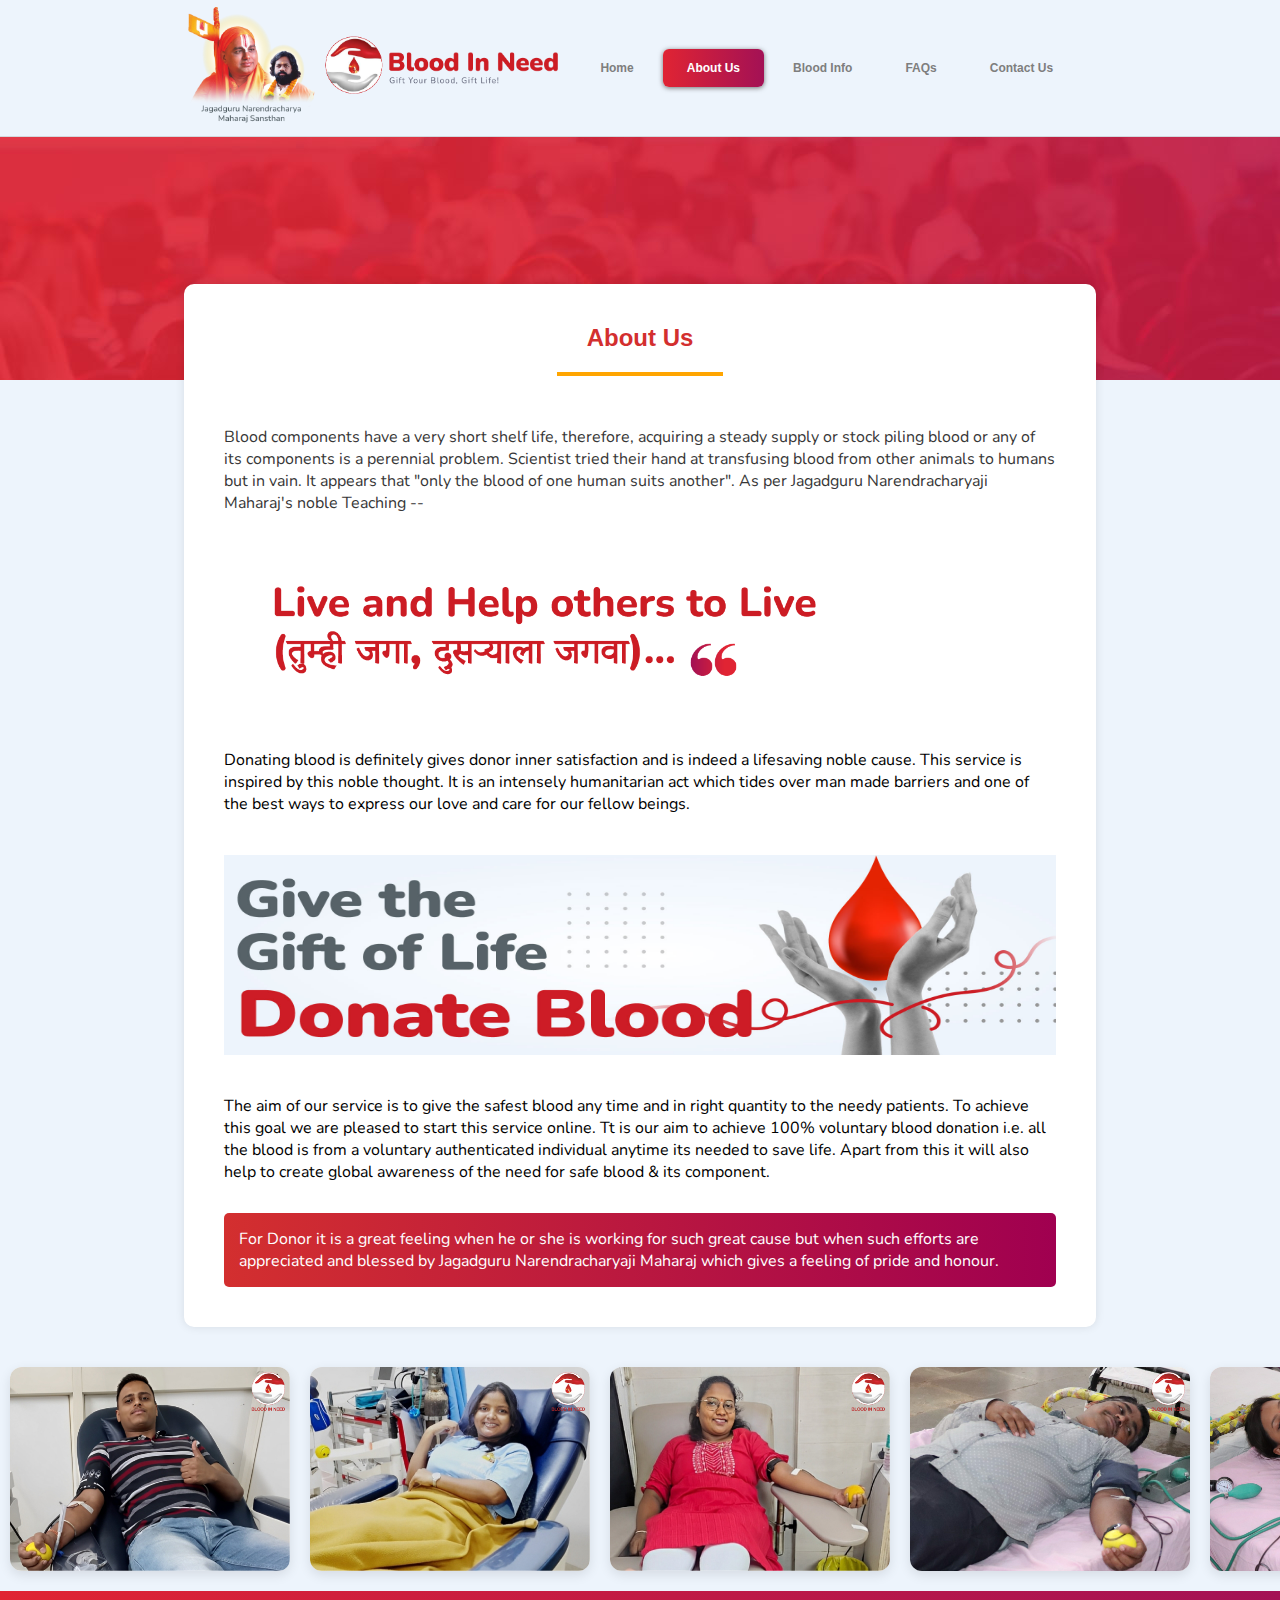
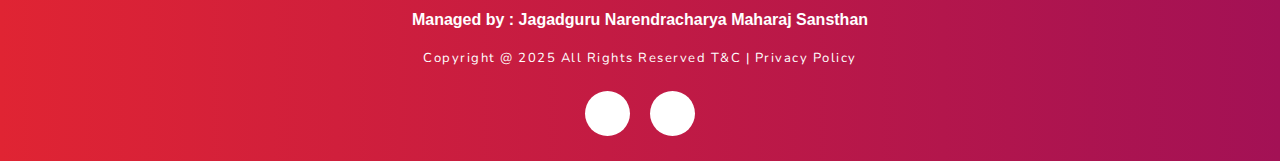
<file: about.html>
<!DOCTYPE html>
<html lang="en">

<head>
  <meta charset="UTF-8">
  <meta name="viewport" content="width=device-width, initial-scale=1.0">
  <title>Blood In Need</title>
  <link rel="shortcut icon" href="favicon.png" />
  <link rel="stylesheet" href="https://unpkg.com/swiper@8/swiper-bundle.min.css" />
  <link rel="stylesheet" href="about.css">
  <link href='https://fonts.googleapis.com/css?family=Nunito' rel='stylesheet'>
  <script src="bloodinfo.js" defer></script>
  <link rel="stylesheet" href="https://cdnjs.cloudflare.com/ajax/libs/font-awesome/6.5.2/css/all.min.css"
    integrity="sha512-SnH5WK+bZxgPHs44uWIX+LLJAJ9/2PkPKZ5QiAj6Ta86w+fsb2TkcmfRyVX3pBnMFcV7oQPJkl9QevSCWr3W6A=="
    crossorigin="anonymous" referrerpolicy="no-referrer" />
    <link href="https://fonts.googleapis.com/css2?family=Nunito:wght@300;400;600;700&display=swap" rel="stylesheet">
</head>

<body>
 <div class="nav-container">
    <a href="#main-content" class="skip-link">Skip to main content</a>
    <div class="mobile-left">
      <div class="logo1"> <img src="bin-swami1.png" alt="Left Logo"> </div>
    </div>
    <button id="open-sidebar-button" onclick="openSidebar()" aria-label="open sidebar" aria-expanded="false"
      aria-controls="navbar">
      <svg xmlns="http://www.w3.org/2000/svg" height="40px" viewBox="0 -960 960 960" width="40px" fill="#c9c9c9">
        <path
          d="M165.13-254.62q-10.68 0-17.9-7.26-7.23-7.26-7.23-18t7.23-17.86q7.22-7.13 17.9-7.13h629.74q10.68 0 17.9 7.26 7.23 7.26 7.23 18t-7.23 17.87q-7.22 7.12-17.9 7.12H165.13Zm0-200.25q-10.68 0-17.9-7.27-7.23-7.26-7.23-17.99 0-10.74 7.23-17.87 7.22-7.13 17.9-7.13h629.74q10.68 0 17.9 7.27 7.23 7.26 7.23 17.99 0 10.74-7.23 17.87-7.22 7.13-17.9 7.13H165.13Zm0-200.26q-10.68 0-17.9-7.26-7.23-7.26-7.23-18t7.23-17.87q7.22-7.12 17.9-7.12h629.74q10.68 0 17.9 7.26 7.23 7.26 7.23 18t-7.23 17.86q-7.22 7.13-17.9 7.13H165.13Z" />
      </svg>
    </button>
    <nav id="navbar">
      <div class="nav-left">
        <div class="logo"> <img src="bin-swami1.png" alt="Left Logo"> </div>
      </div>
      <ul class="options">
        <li>
          <button id="close-sidebar-button" onclick="closeSidebar()" aria-label="close sidebar">
            <svg xmlns="http://www.w3.org/2000/svg" height="40px" viewBox="0 -960 960 960" width="40px" fill="#c9c9c9">
              <path
                d="m480-444.62-209.69 209.7q-7.23 7.23-17.5 7.42-10.27.19-17.89-7.42-7.61-7.62-7.61-17.7 0-10.07 7.61-17.69L444.62-480l-209.7-209.69q-7.23-7.23-7.42-17.5-.19-10.27 7.42-17.89 7.62-7.61 17.7-7.61 10.07 0 17.69 7.61L480-515.38l209.69-209.7q7.23-7.23 17.5-7.42 10.27-.19 17.89 7.42 7.61 7.62 7.61 17.7 0 10.07-7.61 17.69L515.38-480l209.7 209.69q7.23 7.23 7.42 17.5.19 10.27-7.42 17.89-7.62 7.61-17.7 7.61-10.07 0-17.69-7.61L480-444.62Z" />
            </svg>
          </button>
        </li>
        <li class="home-li"><a href="index.html">Home</a></li>
        <li><a href="about.html" class="active-link" aria-current="page">About Us</a></li>
        <li><a href="bloodinfo.html">Blood Info</a></li>
        <li><a href="faqs.html">FAQs</a></li>
        <li><a href="contactus.html">Contact Us</a></li>
      </ul>
    </nav>
    <div id="overlay" onclick="closeSidebar()" aria-hidden="true"></div>
  </div>
  <main>
    <div class="topbg"></div>
    <div class="aboutus">
      <div class="container">
        <h1>About Us</h1>
        <div class="divider"></div>
          <div class="about-paragraph">
            <p>Blood components have a very short shelf life, therefore, acquiring a steady supply or stock piling blood or any of its components is a perennial problem. Scientist tried their hand at transfusing blood from other animals to humans but in vain. It appears that "only the blood of one human suits another". As per Jagadguru Narendracharyaji Maharaj's noble Teaching --</p>
            <br>
            <div class="about-txt"> <img src="about-txt.png" alt="about-txt"></div></div>
            <br>
            <p>Donating blood is definitely gives donor inner satisfaction and is indeed a lifesaving noble cause. This service is inspired by this noble thought. It is an intensely humanitarian act which tides over man made barriers and one of the best ways to express our love and care for our fellow beings.</p>
            <div class="aboutus-content">
              <img src="aboutus-main.jpg" alt="Blood donation" class="about-image">
            </div>
            <p>The aim of our service is to give the safest blood any time and in right quantity to the needy patients. To achieve this goal we are pleased to start this service online. Tt is our aim to achieve 100% voluntary blood donation i.e. all the blood is from a voluntary authenticated individual anytime its needed to save life. Apart from this it will also help to create global awareness of the need for safe blood & its  component.</p>
            <div class="about-highlight"><p>For Donor it is a great feeling when he or she is working for such great cause but when such efforts are appreciated and blessed by Jagadguru Narendracharyaji Maharaj which gives a feeling of pride and honour.</p></div>

          </div>
        </div>
      </div>
    </div>
    <div class="slider-container">
      <div class="slider-track">
        <!-- Repeat these card elements as needed -->
        <div class="card"><img src="01.jpg" alt="Donor 1"></div>
        <div class="card"><img src="02.jpg" alt="Donor 2"></div>
        <div class="card"><img src="03.jpg" alt="Donor 3"></div>
        <div class="card"><img src="04.jpg" alt="Donor 4"></div>
        <div class="card"><img src="05.jpg" alt="Donor 5"></div>
        <div class="card"><img src="06.jpg" alt="Donor 6"></div>
        <div class="card"><img src="07.jpg" alt="Donor 7"></div>
        <div class="card"><img src="08.jpg" alt="Donor 8"></div>
        <div class="card"><img src="09.jpg" alt="Donor 9"></div>
        <div class="card"><img src="10.jpg" alt="Donor 10"></div>
        <div class="card"><img src="11.jpg" alt="Donor 11"></div>
        <div class="card"><img src="12.jpg" alt="Donor 12"></div>
        <div class="card"><img src="13.jpg" alt="Donor 13"></div>
        <div class="card"><img src="14.jpg" alt="Donor 14"></div>
        <div class="card"><img src="15.jpg" alt="Donor 15"></div>
        <div class="card"><img src="16.jpg" alt="Donor 16"></div>
        <div class="card"><img src="17.jpg" alt="Donor 17"></div>
        <div class="card"><img src="18.jpg" alt="Donor 18"></div>
        <div class="card"><img src="19.jpg" alt="Donor 19"></div>
        <div class="card"><img src="20.jpg" alt="Donor 20"></div>
        
        <!-- Duplicate cards for infinite loop effect -->
        <div class="card"><img src="01.jpg" alt="Donor 1"></div>
        <div class="card"><img src="02.jpg" alt="Donor 2"></div>
        <div class="card"><img src="03.jpg" alt="Donor 3"></div>
        <div class="card"><img src="04.jpg" alt="Donor 4"></div>
        <div class="card"><img src="05.jpg" alt="Donor 5"></div>
        <div class="card"><img src="06.jpg" alt="Donor 6"></div>
        <div class="card"><img src="07.jpg" alt="Donor 7"></div>
        <div class="card"><img src="08.jpg" alt="Donor 8"></div>
        <div class="card"><img src="09.jpg" alt="Donor 9"></div>
        <div class="card"><img src="10.jpg" alt="Donor 10"></div>
        <div class="card"><img src="11.jpg" alt="Donor 11"></div>
        <div class="card"><img src="12.jpg" alt="Donor 12"></div>
        <div class="card"><img src="13.jpg" alt="Donor 13"></div>
        <div class="card"><img src="14.jpg" alt="Donor 14"></div>
        <div class="card"><img src="15.jpg" alt="Donor 15"></div>
        <div class="card"><img src="16.jpg" alt="Donor 16"></div>
        <div class="card"><img src="17.jpg" alt="Donor 17"></div>
        <div class="card"><img src="18.jpg" alt="Donor 18"></div>
        <div class="card"><img src="19.jpg" alt="Donor 19"></div>
        <div class="card"><img src="20.jpg" alt="Donor 20"></div>
      </div>
    </div>
  </main>

    <!-- Footer -->
    <footer>
      <div class="footerBottom">
        <div class="managed"> <p>Managed by : Jagadguru Narendracharya Maharaj Sansthan </p></div>
        <div class="designer"> <p>Copyright @ 2025 All Rights Reserved T&C | <a href="privacypolicy.html"> Privacy Policy</a></p></div>
      </div>
        <div class="socialicons">
          <a href="https://www.facebook.com/bloodinneed.org" target="_blank" ><i class="fab fa-facebook"></i></a>
          <a href="https://www.instagram.com/jnmsbloodinneed" target="_blank" ><i class="fab fa-instagram"></i></a>
          <!--<a href="#"><i class="fab fa-twitter"></i></a>
          <a href="https://www.youtube.com/@BloodInNeed" target="_blank" ><i class="fab fa-youtube"></i></a>  -->
        </div>
    </footer>

</body>

</html>
</file>
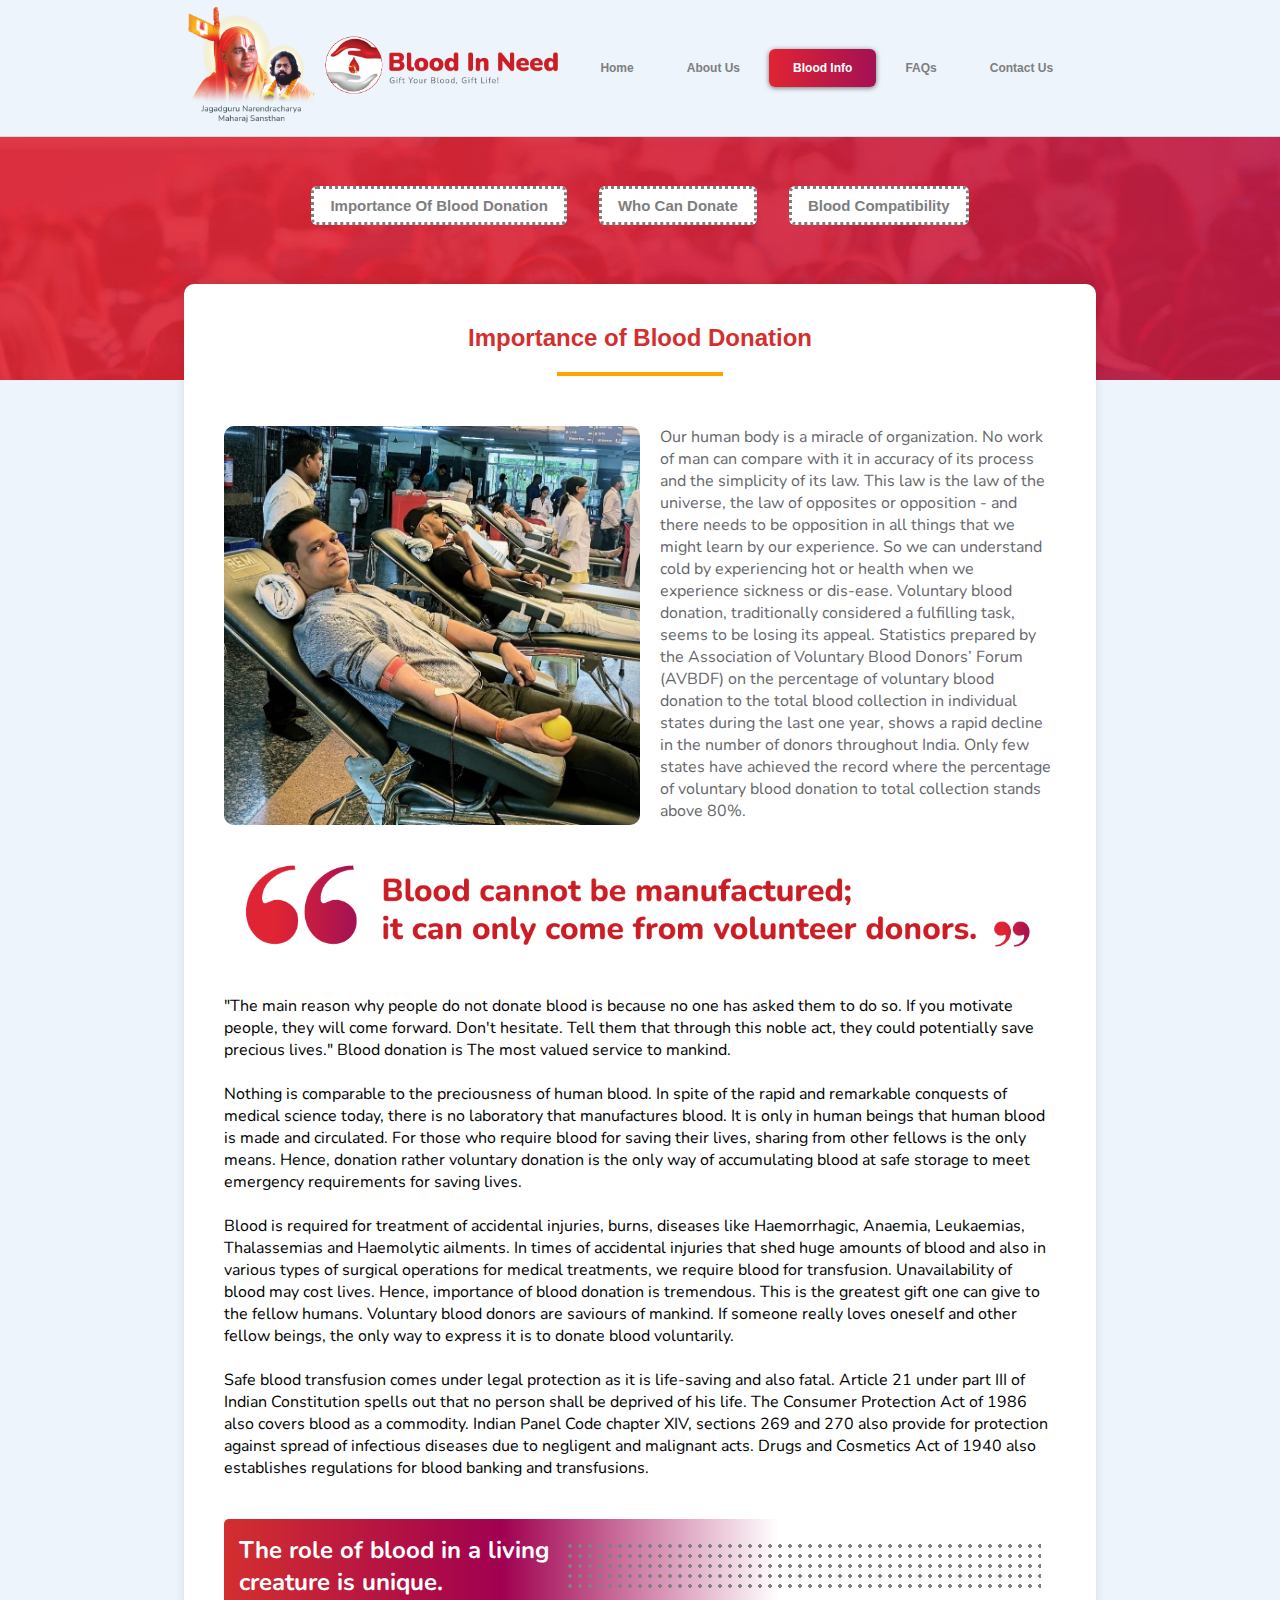
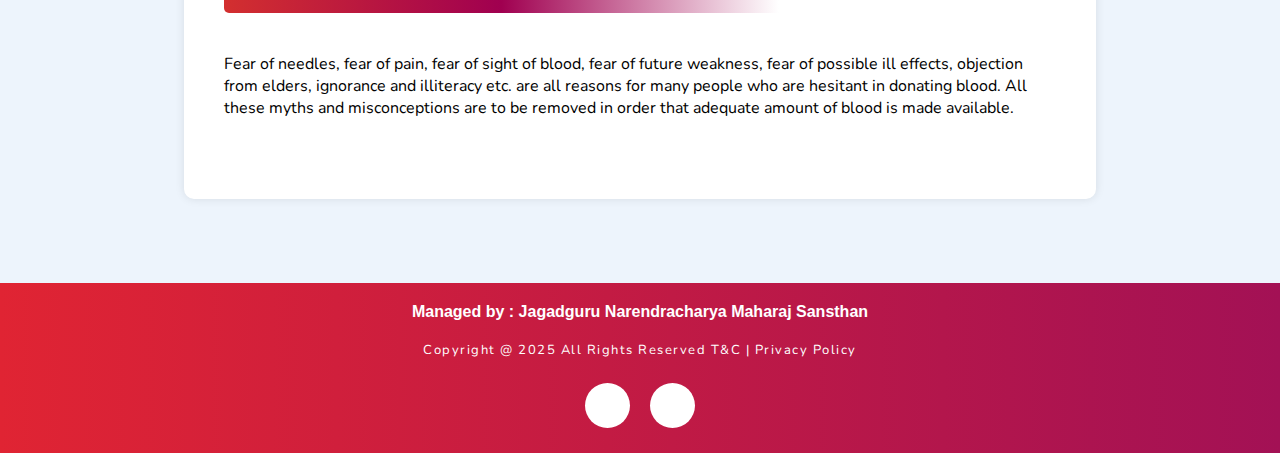
<file: bloodinfo.html>
<!DOCTYPE html>
<html lang="en">

<head>
  <meta charset="UTF-8">
  <meta name="viewport" content="width=device-width, initial-scale=1.0">
  <title>Blood In Need</title>
  <link rel="shortcut icon" href="favicon.png" />
  <link rel="stylesheet" href="https://unpkg.com/swiper@8/swiper-bundle.min.css" />
  <link rel="stylesheet" href="bloodinfo.css">
  <link href='https://fonts.googleapis.com/css?family=Nunito' rel='stylesheet'>
  <script src="bloodinfo.js" defer></script>
  <link rel="stylesheet" href="https://cdnjs.cloudflare.com/ajax/libs/font-awesome/6.5.2/css/all.min.css"
    integrity="sha512-SnH5WK+bZxgPHs44uWIX+LLJAJ9/2PkPKZ5QiAj6Ta86w+fsb2TkcmfRyVX3pBnMFcV7oQPJkl9QevSCWr3W6A=="
    crossorigin="anonymous" referrerpolicy="no-referrer" />
  <link href="https://fonts.googleapis.com/css2?family=Nunito:wght@300;400;600;700&display=swap" rel="stylesheet">
</head>

<body>
  <div class="nav-container">
    <a href="#main-content" class="skip-link">Skip to main content</a>
    <div class="mobile-left">
      <div class="logo1"> <img src="bin-swami1.png" alt="Left Logo"> </div>
    </div>
    <button id="open-sidebar-button" onclick="openSidebar()" aria-label="open sidebar" aria-expanded="false"
      aria-controls="navbar">
      <svg xmlns="http://www.w3.org/2000/svg" height="40px" viewBox="0 -960 960 960" width="40px" fill="#c9c9c9">
        <path
          d="M165.13-254.62q-10.68 0-17.9-7.26-7.23-7.26-7.23-18t7.23-17.86q7.22-7.13 17.9-7.13h629.74q10.68 0 17.9 7.26 7.23 7.26 7.23 18t-7.23 17.87q-7.22 7.12-17.9 7.12H165.13Zm0-200.25q-10.68 0-17.9-7.27-7.23-7.26-7.23-17.99 0-10.74 7.23-17.87 7.22-7.13 17.9-7.13h629.74q10.68 0 17.9 7.27 7.23 7.26 7.23 17.99 0 10.74-7.23 17.87-7.22 7.13-17.9 7.13H165.13Zm0-200.26q-10.68 0-17.9-7.26-7.23-7.26-7.23-18t7.23-17.87q7.22-7.12 17.9-7.12h629.74q10.68 0 17.9 7.26 7.23 7.26 7.23 18t-7.23 17.86q-7.22 7.13-17.9 7.13H165.13Z" />
      </svg>
    </button>
    <nav id="navbar">
      <div class="nav-left">
        <div class="logo"> <img src="bin-swami1.png" alt="Left Logo"> </div>
      </div>
      <ul class="options">
        <li>
          <button id="close-sidebar-button" onclick="closeSidebar()" aria-label="close sidebar">
            <svg xmlns="http://www.w3.org/2000/svg" height="40px" viewBox="0 -960 960 960" width="40px" fill="#c9c9c9">
              <path
                d="m480-444.62-209.69 209.7q-7.23 7.23-17.5 7.42-10.27.19-17.89-7.42-7.61-7.62-7.61-17.7 0-10.07 7.61-17.69L444.62-480l-209.7-209.69q-7.23-7.23-7.42-17.5-.19-10.27 7.42-17.89 7.62-7.61 17.7-7.61 10.07 0 17.69 7.61L480-515.38l209.69-209.7q7.23-7.23 17.5-7.42 10.27-.19 17.89 7.42 7.61 7.62 7.61 17.7 0 10.07-7.61 17.69L515.38-480l209.7 209.69q7.23 7.23 7.42 17.5.19 10.27-7.42 17.89-7.62 7.61-17.7 7.61-10.07 0-17.69-7.61L480-444.62Z" />
            </svg>
          </button>
        </li>
        <li class="home-li"><a href="index.html">Home</a></li>
        <li><a href="about.html">About Us</a></li>
        <li><a href="bloodinfo.html" class="active-link" aria-current="page">Blood Info</a></li>
        <li><a href="faqs.html">FAQs</a></li>
        <li><a href="contactus.html">Contact Us</a></li>
      </ul>
    </nav>
    <div id="overlay" onclick="closeSidebar()" aria-hidden="true"></div>
  </div>
  <main>
    <sub-nav>
      <div class="bloodinfo">
        <ul>
          <li><a href="#impofbd" class="blood-info" data-section="impofbd">Importance Of Blood Donation</a></li>
          <li><a href="#whocandonate" class="blood-info" data-section="whocandonate">Who Can Donate</a></li>
          <li><a href="#bloodcompatibility" class="blood-info" data-section="bloodcompatibility">Blood Compatibility</a>
          </li>
        </ul>
      </div>
    </sub-nav>
    <!-- impofbd Section -->
    <section id="impofbd" class="content-section active-section">
      <div class="impofbd">
        <div class="container">
          <h1>Importance of Blood Donation</h1>
          <div class="divider"></div>
          <div class="content">
            <img src="impofbd.jpg" alt="Blood donation" class="main-image">
            <p>Our human body is a miracle of organization. No work of man can compare with it in accuracy of its
              process and the simplicity of its law. This law is the law of the universe, the law of opposites or
              opposition - and there needs to be opposition in all things that we might learn by our experience. So we
              can understand cold by experiencing hot or health when we experience sickness or dis-ease. Voluntary blood
              donation, traditionally considered a fulfilling task, seems to be losing its appeal. Statistics prepared
              by the Association of Voluntary Blood Donors’ Forum (AVBDF) on the percentage of voluntary blood donation
              to the total blood collection in individual states during the last one year, shows a rapid decline in the
              number of donors throughout India. Only few states have achieved the record where the percentage of
              voluntary blood donation to total collection stands above 80%.</p>
          </div>
          <blockquote>
            <img src="quote-iobd.png" alt="quote-iobd">
          </blockquote>
          <div class="paragraph">
            <p>"The main reason why people do not donate blood is because no one has asked them to do so. If you
              motivate people, they will come forward. Don't hesitate. Tell them that through this noble act, they could
              potentially save precious lives." Blood donation is The most valued service to mankind.</p>
            <br>
            <p>Nothing is comparable to the preciousness of human blood. In spite of the rapid and remarkable conquests
              of medical science today, there is no laboratory that manufactures blood. It is only in human beings that
              human blood is made and circulated. For those who require blood for saving their lives, sharing from other
              fellows is the only means. Hence, donation rather voluntary donation is the only way of accumulating blood
              at safe storage to meet emergency requirements for saving lives.</p>
            <br>
            <p>Blood is required for treatment of accidental injuries, burns, diseases like Haemorrhagic, Anaemia,
              Leukaemias, Thalassemias and Haemolytic ailments. In times of accidental injuries that shed huge amounts
              of blood and also in various types of surgical operations for medical treatments, we require blood for
              transfusion. Unavailability of blood may cost lives. Hence, importance of blood donation is tremendous.
              This is the greatest gift one can give to the fellow humans. Voluntary blood donors are saviours of
              mankind. If someone really loves oneself and other fellow beings, the only way to express it is to donate
              blood voluntarily.</p>
            <br>
            <p>Safe blood transfusion comes under legal protection as it is life-saving and also fatal. Article 21 under
              part III of Indian Constitution spells out that no person shall be deprived of his life. The Consumer
              Protection Act of 1986 also covers blood as a commodity. Indian Panel Code chapter XIV, sections 269 and
              270 also provide for protection against spread of infectious diseases due to negligent and malignant acts.
              Drugs and Cosmetics Act of 1940 also establishes regulations for blood banking and transfusions.</p>
          </div>
          <div class="highlight-box">
            <span>The role of blood in a living<br>creature is unique.</span>
            <div class="dots"></div>
          </div>
          <div class="paragraph">
            <p>Fear of needles, fear of pain, fear of sight of blood, fear of future weakness, fear of possible ill
              effects, objection from elders, ignorance and illiteracy etc. are all reasons for many people who are
              hesitant in donating blood. All these myths and misconceptions are to be removed in order that adequate
              amount of blood is made available.</p>
          </div>
        </div>
    </section>

    <!-- whocandonate Section -->
    <section id="whocandonate" class="content-section">
      <div class="wcd">
        <div class="container">
          <h1>Can I Donate?</h1>
          <div class="divider"></div>
          <h2 style="text-align:center;">Requisites for Blood Donation:</h2>
          <div class="criteria-list">
            <div class="criteria-item">
              <div class="criteria-number">01</div>
              <div class="criteria-details">
                <h2>AGE</h2>
                <p>Not less than 18 &<br>not more than 55 years</p>
              </div>
            </div>
            <div class="criteria-item">
              <div class="criteria-details">
                <h2 style="text-align:right;">WEIGHT</h2>
                <p style="text-align:right;"> Not less than 45 kilograms</p>
              </div>
              <div class="criteria-number">02</div>
            </div>

            <div class="criteria-item">
              <div class="criteria-number">03</div>
              <div class="criteria-details">
                <h2>Body Temperature</h2>
                <p>Below 37.5 °C <br>(99.6 ° F)</p>
              </div>
            </div>
            <div class="criteria-item">
              <div class="criteria-details">
                <h2 style="text-align:right;">Pulse</h2>
                <p style="text-align:right;">60 to 100 beats/minute</p>
              </div>
              <div class="criteria-number">04</div>
            </div>

            <div class="criteria-item">
              <div class="criteria-number">05</div>
              <div class="criteria-details">
                <h2>Blood Pressure</h2>
                <p>Systlic: 110-140mm Hg</p>
              </div>
            </div>
            <div class="criteria-item">
              <div class="criteria-details">
                <h2 style="text-align:right;">Diastolic</h2>
                <p>670-90mm Hg</p>
              </div>
              <div class="criteria-number">06</div>
            </div>

            <div class="criteria-item">
              <div class="criteria-number">07</div>
              <div class="criteria-details">
                <h2>Skin Lesions</h2>
                <p>The venepuncture site <br>should be free of skin <br>lesions & previous <br>needle pricks.</p>
              </div>
            </div>
            <div class="criteria-item">
              <div class="criteria-details">
                <h2 style="text-align:right;">Donation Frequency</h2>
                <p  style="text-align:right;">12 weeks for males &<br>16 weeks for females</p>
              </div>
              <div class="criteria-number">08</div>
            </div>

            <div class="criteria-item">
              <div class="criteria-number">09</div>
              <div class="criteria-details">
                <h2>Hemoglobin level</h2>
                <p>Not below 12.5 g/dl</p>
              </div>
            </div>
            <div class="criteria-item">
              <div class="criteria-details">
                <h2 style="text-align:right;">No acute<br>respiratory<br>illness</h2>
              </div>
              <div class="criteria-number">10</div>
            </div>
          </div>
          <div class="additional">
            <div><img src="100.jpg" alt="Blood donation" class="main-image2"></div>
            <div class="additional-info">
              <h2 style="text-align:left;">Additional donor requisites for<br>Plateletpheresis:</h2>
              <ul>
                <li>Platelet Count: Less than 150 x 10(to the power of 9)/l.</li>
                <li>The donor should have had aphaeresis procedures in the past with a frequency of not more than twice
                  a week & 24 times a year.</li>
                <li>Plasma proteins estimation: 6g/dl.</li>
                <li>No aspirin or any aspirin related drugs to be taken three days before the apherisi</li>
              </ul>
            </div>
          </div>
        </div>
    </section>

    <!-- whocandonate Section -->
    <section id="bloodcompatibility" class="content-section">
      <div class="bloodcompatibility">
        <div class="container">
          <h1>Compatible Blood Type Donors</h1>
          <div class="divider"></div>
          <div class="infographic">
            <div class="card">
              <div class="blood-type">A+</div>
              <div class="donate-to">Donate To: <span>A+, AB+</span></div>
              <div class="receive-from">Receive From: <span>A+, A-, O+, O-</span></div>
            </div>
            <div class="card">
              <div class="blood-type">O+</div>
              <div class="donate-to">Donate To: <span>O+, A+, B+, AB+</span></div>
              <div class="receive-from">Receive From: <span>O+, O-</span></div>
            </div>
            <div class="card">
              <div class="blood-type">B+</div>
              <div class="donate-to">Donate To: <span>B+, AB+</span></div>
              <div class="receive-from">Receive From: <span>B+, B-, O+, O-</span></div>
            </div>
            <div class="card">
              <div class="blood-type">AB+</div>
              <div class="donate-to">Donate To: <span>AB+</span></div>
              <div class="receive-from">Receive From: <span>Everyone</span></div>
            </div>
            <div class="card">
              <div class="blood-type">A-</div>
              <div class="donate-to">Donate To: <span>A+, A-, AB+, AB-</span></div>
              <div class="receive-from">Receive From: <span>A-, O-</span></div>
            </div>
            <div class="card">
              <div class="blood-type">O-</div>
              <div class="donate-to">Donate To: <span>Everyone</span></div>
              <div class="receive-from">Receive From: <span>O-</span></div>
            </div>
            <div class="card">
              <div class="blood-type">B-</div>
              <div class="donate-to">Donate To: <span>B+, B-, AB+, AB-</span></div>
              <div class="receive-from">Receive From: <span>B-, O-</span></div>
            </div>
            <div class="card">
              <div class="blood-type">AB-</div>
              <div class="donate-to">Donate To: <span>AB+, AB-</span></div>
              <div class="receive-from">Receive From: <span>AB-, A-, B-, O-</span></div>
            </div>
          </div>
        </div>
      </div>
    </section>
  </main>
</body>
</main>

<!-- Footer -->
<!-- Footer -->
<footer>
  <div class="footerBottom">
    <div class="managed"> <p>Managed by : Jagadguru Narendracharya Maharaj Sansthan </p></div>
    <div class="designer"> <p>Copyright @ 2025 All Rights Reserved T&C | <a href="privacypolicy.html"> Privacy Policy</a></p></div>
  </div>
    <div class="socialicons">
      <a href="https://www.facebook.com/bloodinneed.org" target="_blank" ><i class="fab fa-facebook"></i></a>
      <a href="https://www.instagram.com/jnmsbloodinneed" target="_blank" ><i class="fab fa-instagram"></i></a>
      <!--<a href="#"><i class="fab fa-twitter"></i></a>
      <a href="https://www.youtube.com/@BloodInNeed" target="_blank" ><i class="fab fa-youtube"></i></a>  -->
    </div>
</footer>



</body>

</html>
</file>
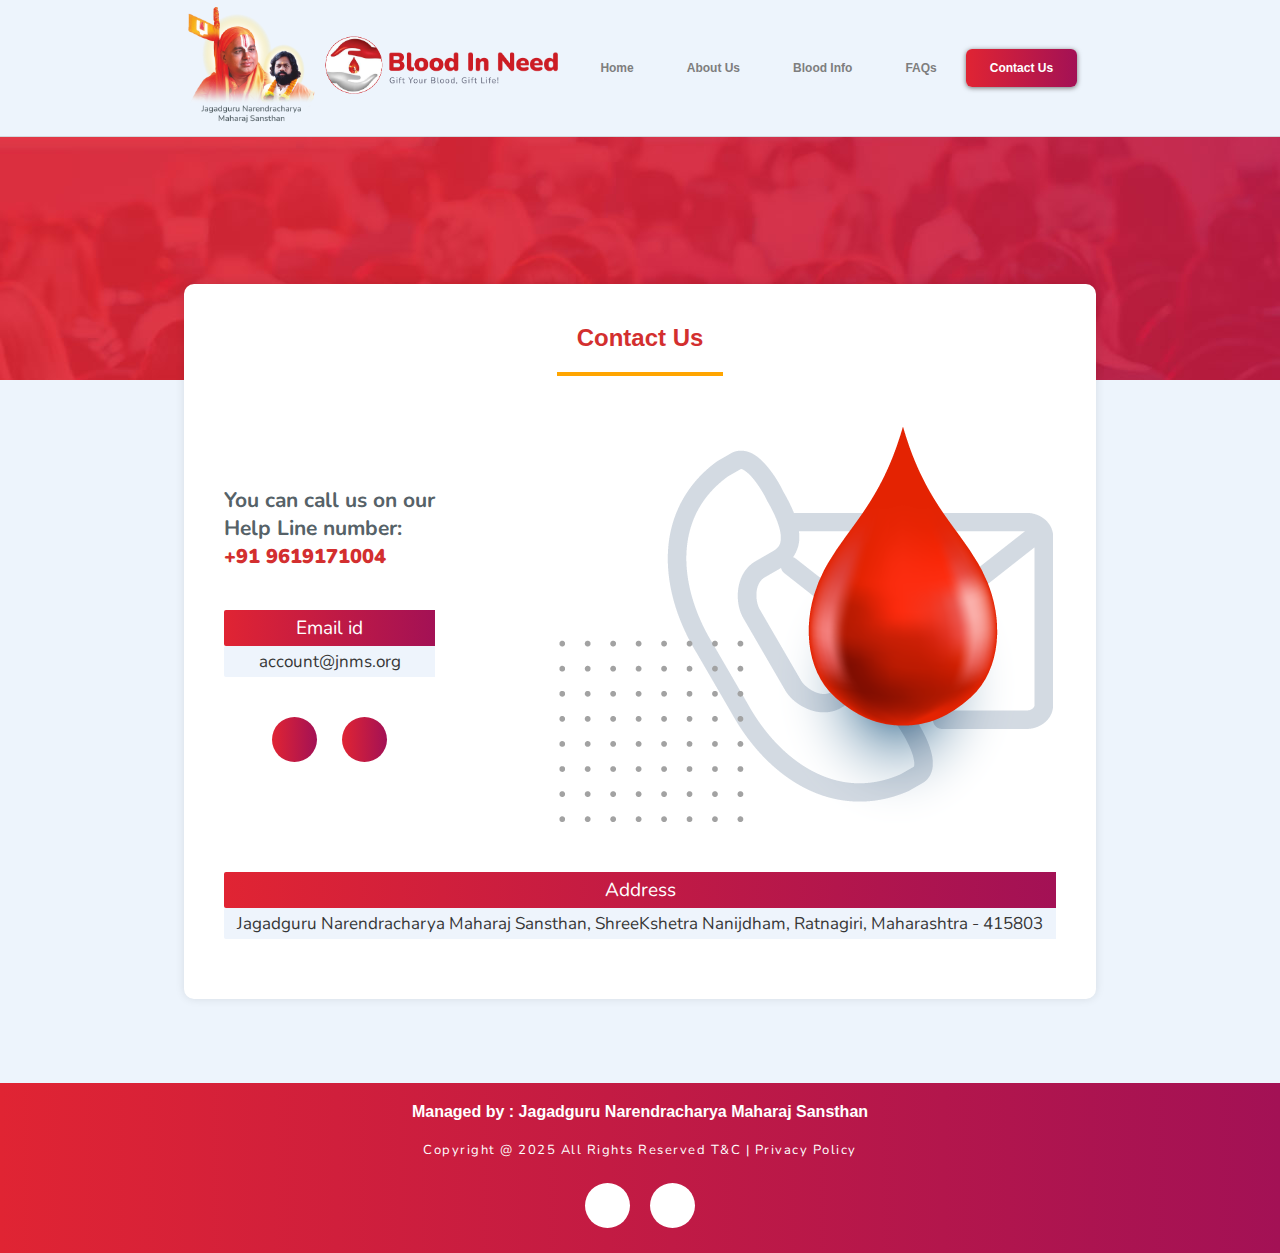
<file: contactus.html>
<!DOCTYPE html>
<html lang="en">

<head>
  <meta charset="UTF-8">
  <meta name="viewport" content="width=device-width, initial-scale=1.0">
  <title>Blood In Need</title>
  <link rel="shortcut icon" href="favicon.png" />
  <link rel="stylesheet" href="https://unpkg.com/swiper@8/swiper-bundle.min.css" />
  <link rel="stylesheet" href="contactus.css">
  <link href='https://fonts.googleapis.com/css?family=Nunito' rel='stylesheet'>
  <script src="bloodinfo.js" defer></script>
  <link rel="stylesheet" href="https://cdnjs.cloudflare.com/ajax/libs/font-awesome/6.5.2/css/all.min.css"
    integrity="sha512-SnH5WK+bZxgPHs44uWIX+LLJAJ9/2PkPKZ5QiAj6Ta86w+fsb2TkcmfRyVX3pBnMFcV7oQPJkl9QevSCWr3W6A=="
    crossorigin="anonymous" referrerpolicy="no-referrer" />
  <link href="https://fonts.googleapis.com/css2?family=Nunito:wght@300;400;600;700&display=swap" rel="stylesheet">
</head>

<body>
  <div class="nav-container">
    <a href="#main-content" class="skip-link">Skip to main content</a>
    <div class="mobile-left">
      <div class="logo1"> <img src="bin-swami1.png" alt="Left Logo"> </div>
    </div>
    <button id="open-sidebar-button" onclick="openSidebar()" aria-label="open sidebar" aria-expanded="false"
      aria-controls="navbar">
      <svg xmlns="http://www.w3.org/2000/svg" height="40px" viewBox="0 -960 960 960" width="40px" fill="#c9c9c9">
        <path
          d="M165.13-254.62q-10.68 0-17.9-7.26-7.23-7.26-7.23-18t7.23-17.86q7.22-7.13 17.9-7.13h629.74q10.68 0 17.9 7.26 7.23 7.26 7.23 18t-7.23 17.87q-7.22 7.12-17.9 7.12H165.13Zm0-200.25q-10.68 0-17.9-7.27-7.23-7.26-7.23-17.99 0-10.74 7.23-17.87 7.22-7.13 17.9-7.13h629.74q10.68 0 17.9 7.27 7.23 7.26 7.23 17.99 0 10.74-7.23 17.87-7.22 7.13-17.9 7.13H165.13Zm0-200.26q-10.68 0-17.9-7.26-7.23-7.26-7.23-18t7.23-17.87q7.22-7.12 17.9-7.12h629.74q10.68 0 17.9 7.26 7.23 7.26 7.23 18t-7.23 17.86q-7.22 7.13-17.9 7.13H165.13Z" />
      </svg>
    </button>
    <nav id="navbar">
      <div class="nav-left">
        <div class="logo"> <img src="bin-swami1.png" alt="Left Logo"> </div>
      </div>
      <ul class="options">
        <li>
          <button id="close-sidebar-button" onclick="closeSidebar()" aria-label="close sidebar">
            <svg xmlns="http://www.w3.org/2000/svg" height="40px" viewBox="0 -960 960 960" width="40px" fill="#c9c9c9">
              <path
                d="m480-444.62-209.69 209.7q-7.23 7.23-17.5 7.42-10.27.19-17.89-7.42-7.61-7.62-7.61-17.7 0-10.07 7.61-17.69L444.62-480l-209.7-209.69q-7.23-7.23-7.42-17.5-.19-10.27 7.42-17.89 7.62-7.61 17.7-7.61 10.07 0 17.69 7.61L480-515.38l209.69-209.7q7.23-7.23 17.5-7.42 10.27-.19 17.89 7.42 7.61 7.62 7.61 17.7 0 10.07-7.61 17.69L515.38-480l209.7 209.69q7.23 7.23 7.42 17.5.19 10.27-7.42 17.89-7.62 7.61-17.7 7.61-10.07 0-17.69-7.61L480-444.62Z" />
            </svg>
          </button>
        </li>
        <li class="home-li"><a href="index.html">Home</a></li>
        <li><a href="about.html">About Us</a></li>
        <li><a href="bloodinfo.html">Blood Info</a></li>
        <li><a href="faqs.html">FAQs</a></li>
        <li><a href="contactus.html" class="active-link" aria-current="page">Contact Us</a></li>
      </ul>
    </nav>
    <div id="overlay" onclick="closeSidebar()" aria-hidden="true"></div>
  </div>
  <main>
    <div class="topbg"></div>
    <div class="contactus">
      <div class="container">
        <h1>Contact Us</h1>
        <div class="divider"></div>
        <div class="contact">
          <div class="contact-details">
            <div class="contact-call">You can call us on our<br>Help Line number: <i
                class="fa-solid fa-phone-volume" style="color: #d32f2f;"></i>
              <div class="contact-no"><a href="tel:+919619171004"> +91 9619171004 </a>
              </div>
            </div>

            <!--<div class="c-details">
            <div class="contact-question">For Donors</div>
            <div class="contact-answer">donor@bloodinneed.org</div>
            </div>
            <div class="c-details">
            <div class="contact-question">For Blood Requestors</div>
            <div class="contact-answer">request@bloodinneed.org</div>
            </div> -->
            <div class="c-details">
              <div class="contact-question"><i class="fa-solid fa-envelope" style="color: #ffffff;"></i> Email id</div>
              <div class="contact-answer"><a href="mailto:"> account@jnms.org </a>
              </div>
            </div>
            <div class="social-icons">
              <a href="https://www.facebook.com/bloodinneed.org" target="_blank"><i class="fab fa-facebook"></i></a>
              <a href="https://www.instagram.com/jnmsbloodinneed" target="_blank"><i class="fab fa-instagram"></i></a>
              <!--<a href="#"><i class="fab fa-twitter"></i></a>
              <a href="https://www.youtube.com/@BloodInNeed" target="_blank"><i class="fab fa-youtube"></i></a> -->
            </div>
          </div>
          <div class="contact-icon"><img src="contactus.png"></div>
        </div>
        <div class="address">
          <div class="contact-question"><a href="https://maps.app.goo.gl/uoxhN53LJJtEfsnn9"><i class="fa-solid fa-location-dot" style="color: #ffffff;"></i> Address</a></div>
          <div class="contact-answer"><a href="https://maps.app.goo.gl/uoxhN53LJJtEfsnn9">Jagadguru Narendracharya Maharaj Sansthan, ShreeKshetra Nanijdham, Ratnagiri, Maharashtra - 415803</a>
          </div>
      </div>
  </main>

  <!-- Footer -->
  <footer>
    <div class="footerBottom">
      <div class="managed"> <p>Managed by : Jagadguru Narendracharya Maharaj Sansthan </p></div>
      <div class="designer"> <p>Copyright @ 2025 All Rights Reserved T&C | <a href="privacypolicy.html"> Privacy Policy</a></p></div>
    </div>
      <div class="socialicons">
        <a href="https://www.facebook.com/bloodinneed.org" target="_blank" ><i class="fab fa-facebook"></i></a>
        <a href="https://www.instagram.com/jnmsbloodinneed" target="_blank" ><i class="fab fa-instagram"></i></a>
        <!--<a href="#"><i class="fab fa-twitter"></i></a>
        <a href="https://www.youtube.com/@BloodInNeed" target="_blank" ><i class="fab fa-youtube"></i></a>  -->
      </div>
  </footer>




</body>

</html>
</file>
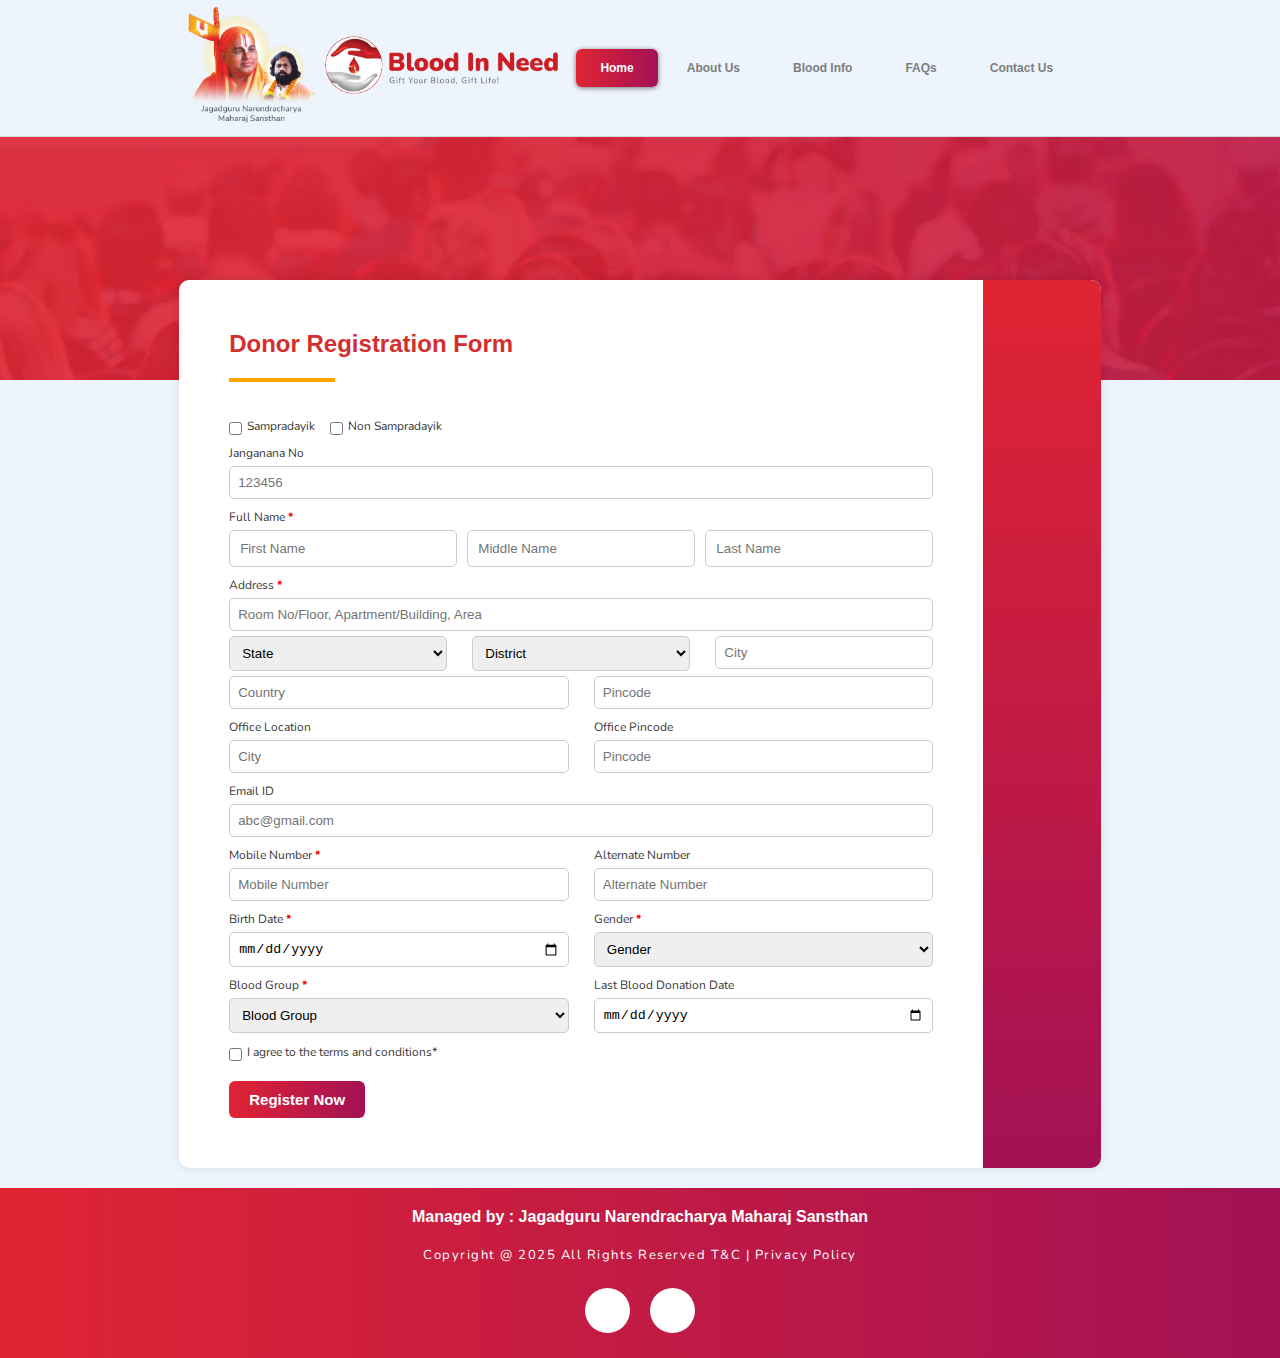
<file: donorform.html>
<!DOCTYPE html>
<html lang="en">
<head>
  <meta charset="UTF-8">
  <meta name="viewport" content="width=device-width, initial-scale=1.0">
  <title>Blood In Need</title>
  <link rel="shortcut icon" href="favicon.png" />
  <link rel="stylesheet" href="https://unpkg.com/swiper@8/swiper-bundle.min.css" />
  <link rel="stylesheet" href="donorform.css">
  <link href='https://fonts.googleapis.com/css?family=Nunito' rel='stylesheet'>
  <script src="donorform.js" defer></script>
  <link rel="stylesheet" href="https://cdnjs.cloudflare.com/ajax/libs/font-awesome/6.5.2/css/all.min.css" integrity="sha512-SnH5WK+bZxgPHs44uWIX+LLJAJ9/2PkPKZ5QiAj6Ta86w+fsb2TkcmfRyVX3pBnMFcV7oQPJkl9QevSCWr3W6A==" crossorigin="anonymous" referrerpolicy="no-referrer" />
  <link href="https://fonts.googleapis.com/css2?family=Nunito:wght@300;400;600;700&display=swap" rel="stylesheet">
  

</head>
<body>
<div class="nav-container">
  <a href="#main-content" class="skip-link">Skip to main content</a>
  <div class="mobile-left"> <div class="logo1"> <img src="bin-swami1.png" alt="Left Logo"> </div> </div>
  <button id="open-sidebar-button" onclick="openSidebar()" aria-label="open sidebar" aria-expanded="false" aria-controls="navbar">
    <svg xmlns="http://www.w3.org/2000/svg" height="40px" viewBox="0 -960 960 960" width="40px" fill="#c9c9c9"><path d="M165.13-254.62q-10.68 0-17.9-7.26-7.23-7.26-7.23-18t7.23-17.86q7.22-7.13 17.9-7.13h629.74q10.68 0 17.9 7.26 7.23 7.26 7.23 18t-7.23 17.87q-7.22 7.12-17.9 7.12H165.13Zm0-200.25q-10.68 0-17.9-7.27-7.23-7.26-7.23-17.99 0-10.74 7.23-17.87 7.22-7.13 17.9-7.13h629.74q10.68 0 17.9 7.27 7.23 7.26 7.23 17.99 0 10.74-7.23 17.87-7.22 7.13-17.9 7.13H165.13Zm0-200.26q-10.68 0-17.9-7.26-7.23-7.26-7.23-18t7.23-17.87q7.22-7.12 17.9-7.12h629.74q10.68 0 17.9 7.26 7.23 7.26 7.23 18t-7.23 17.86q-7.22 7.13-17.9 7.13H165.13Z"/></svg>
  </button>
  <nav id="navbar">
    <div class="nav-left"> <div class="logo"> <img src="bin-swami1.png" alt="Left Logo"> </div></div>
    <ul class="options">
      <li>
        <button id="close-sidebar-button" onclick="closeSidebar()" aria-label="close sidebar">
          <svg xmlns="http://www.w3.org/2000/svg" height="40px" viewBox="0 -960 960 960" width="40px" fill="#c9c9c9"><path d="m480-444.62-209.69 209.7q-7.23 7.23-17.5 7.42-10.27.19-17.89-7.42-7.61-7.62-7.61-17.7 0-10.07 7.61-17.69L444.62-480l-209.7-209.69q-7.23-7.23-7.42-17.5-.19-10.27 7.42-17.89 7.62-7.61 17.7-7.61 10.07 0 17.69 7.61L480-515.38l209.69-209.7q7.23-7.23 17.5-7.42 10.27-.19 17.89 7.42 7.61 7.62 7.61 17.7 0 10.07-7.61 17.69L515.38-480l209.7 209.69q7.23 7.23 7.42 17.5.19 10.27-7.42 17.89-7.62 7.61-17.7 7.61-10.07 0-17.69-7.61L480-444.62Z"/></svg>
        </button>
      </li>
      <li class="home-li"><a class="active-link" aria-current="page" href="index.html">Home</a></li>
      <li><a href="about.html">About Us</a></li>
      <li><a href="bloodinfo.html">Blood Info</a></li>
      <li><a href="faqs.html">FAQs</a></li>
      <li><a href="contactus.html">Contact Us</a></li>
      <!--<li><a class="accent-link" href="login.html">Login</a></li>-->
    </ul>
  </nav>
  
  <div id="overlay" onclick="closeSidebar()" aria-hidden="true"></div>
</div>
  <main>

    <div class="topbg"></div>
    <form id="donorForm">
        <div class="formdata">
            <h1>Donor Registration Form</h1>
            <div class="divider"></div>
            <div class="row1">
                <label>
                    <input type="checkbox" id="sampradayik" name="sampradayik"> Sampradayik
                </label>
                <label>
                    <input type="checkbox" id="non_sampradayik" name="non_sampradayik"> Non Sampradayik
                </label>
            </div>
            <div class="row2">
                <label>Janganana No</label>
                <input type="text" name="janganana_no" placeholder="123456"  maxlength="10" data-number>
                <span class="error-message"></span>
            </div>
            <div class="row3">
                <label class="required">Full Name</label>
                <div class="full-name">
                    <input type="text" name="first_name" placeholder="First Name" required>
                    <input type="text" name="middle_name" placeholder="Middle Name">
                    <input type="text" name="last_name" placeholder="Last Name" required>
                </div>
            </div>
            <div class="row4">
                <label class="required">Address</label>
                <input type="text" name="address" placeholder="Room No/Floor, Apartment/Building, Area" required>
            </div>
            <div class="row5">
                <div class="row">
                    <div>
                        <select id="state" name="state" required>
                            <option value="">State</option>
                        </select>
                    </div>
                    <div>
                        <select id="district" name="district" required>
                            <option value="">District</option>
                        </select>
                    </div>
                    <div><input type="text" name="city" required placeholder="City"></div>
                </div>
            </div>
            <div class="row6">
                <div class="row">
                    <div><input type="text" name="country" required placeholder="Country"></div>
                    <div>
                        <input type="text" name="pin_code" required maxlength="6" data-number placeholder="Pincode">
                        <span class="error-message"></span>
                    </div>
                </div>
            </div>
            <div class="row7">
                <div class="row">
                    <div>
                        <label >Office Location</label>
                        <input type="text" name="office_location" placeholder="City">
                    </div>
                    <div>
                        <label >Office Pincode</label>
                        <input type="text" name="office_pin"  maxlength="6" data-number placeholder="Pincode">
                        <span class="error-message"></span>
                    </div>
                </div>
            </div>
            <div class="row8">
                <label>Email ID</label>
                <input type="email" name="email" placeholder="abc@gmail.com">
            </div>
            <div class="row9">
                <div class="row">
                    <div>
                        <label class="required">Mobile Number</label>
                        <input type="text" name="mobile" required maxlength="10" data-number
                            placeholder="Mobile Number">
                        <span class="error-message"></span>
                    </div>
                    <div>
                        <label>Alternate Number</label>
                        <input type="text" name="alternate" maxlength="10" data-number placeholder="Alternate Number">
                        <span class="error-message"></span>
                    </div>
                </div>
            </div>
            <div class="row10">
                <div class="row">
                    <div><label class="required">Birth Date</label>
                        <input type="date" name="birth_date" required>
                    </div>
                    <div><label class="required">Gender</label>
                        <select name="gender" required>
                            <option value="">Gender</option>
                            <option value="Male">Male</option>
                            <option value="Female">Female</option>
                            <option value="Other">Other</option>
                        </select>
                    </div>
                </div>
            </div>
            <div class="row11">
                <div class="row">
                    <div><label class="required">Blood Group</label>
                        <select name="blood_group" required>
                            <option value="">Blood Group</option>
                            <option value="A+">A+</option>
                            <option value="A-">A-</option>
                            <option value="B+">B+</option>
                            <option value="B-">B-</option>
                            <option value="O+">O+</option>
                            <option value="O-">O-</option>
                            <option value="AB+">AB+</option>
                            <option value="AB-">AB-</option>
                            <option value="Don't Know">Don't Know</option>
                        </select>
                    </div>
                    <div><label>Last Blood Donation Date</label>
                        <input type="date" name="last_blood_donation">
                    </div>
                </div>
            </div>
            <div class="row1">
                <label>
                    <input type="checkbox" name="terms" required> I agree to the terms and conditions*
                </label>
            </div>
            <div class="row13">
                <button type="submit">Register Now</button>
            </div>
            <div id="loader" style="display: none; position: fixed; top: 50%; left: 50%; transform: translate(-50%, -50%); z-index: 9999;">
                <div style="border: 4px solid #f3f3f3; border-top: 4px solid #3498db; border-radius: 50%; width: 50px; height: 50px; animation: spin 2s linear infinite;"></div>
            </div>
        </div>
        <div class="bgpart"></div>
    </form>

  </main>

  <!-- Footer -->
  <footer>
    <div class="footerBottom">
      <div class="managed"> <p>Managed by : Jagadguru Narendracharya Maharaj Sansthan </p></div>
      <div class="designer"> <p>Copyright @ 2025 All Rights Reserved T&C | <a href="privacypolicy.html"> Privacy Policy</a></p></div>
    </div>
      <div class="socialicons">
        <a href="https://www.facebook.com/bloodinneed.org" target="_blank" ><i class="fab fa-facebook"></i></a>
        <a href="https://www.instagram.com/jnmsbloodinneed" target="_blank" ><i class="fab fa-instagram"></i></a>
        <!--<a href="#"><i class="fab fa-twitter"></i></a>
        <a href="https://www.youtube.com/@BloodInNeed" target="_blank" ><i class="fab fa-youtube"></i></a>  -->
      </div>
  </footer>

  
</body>
</html>
</file>
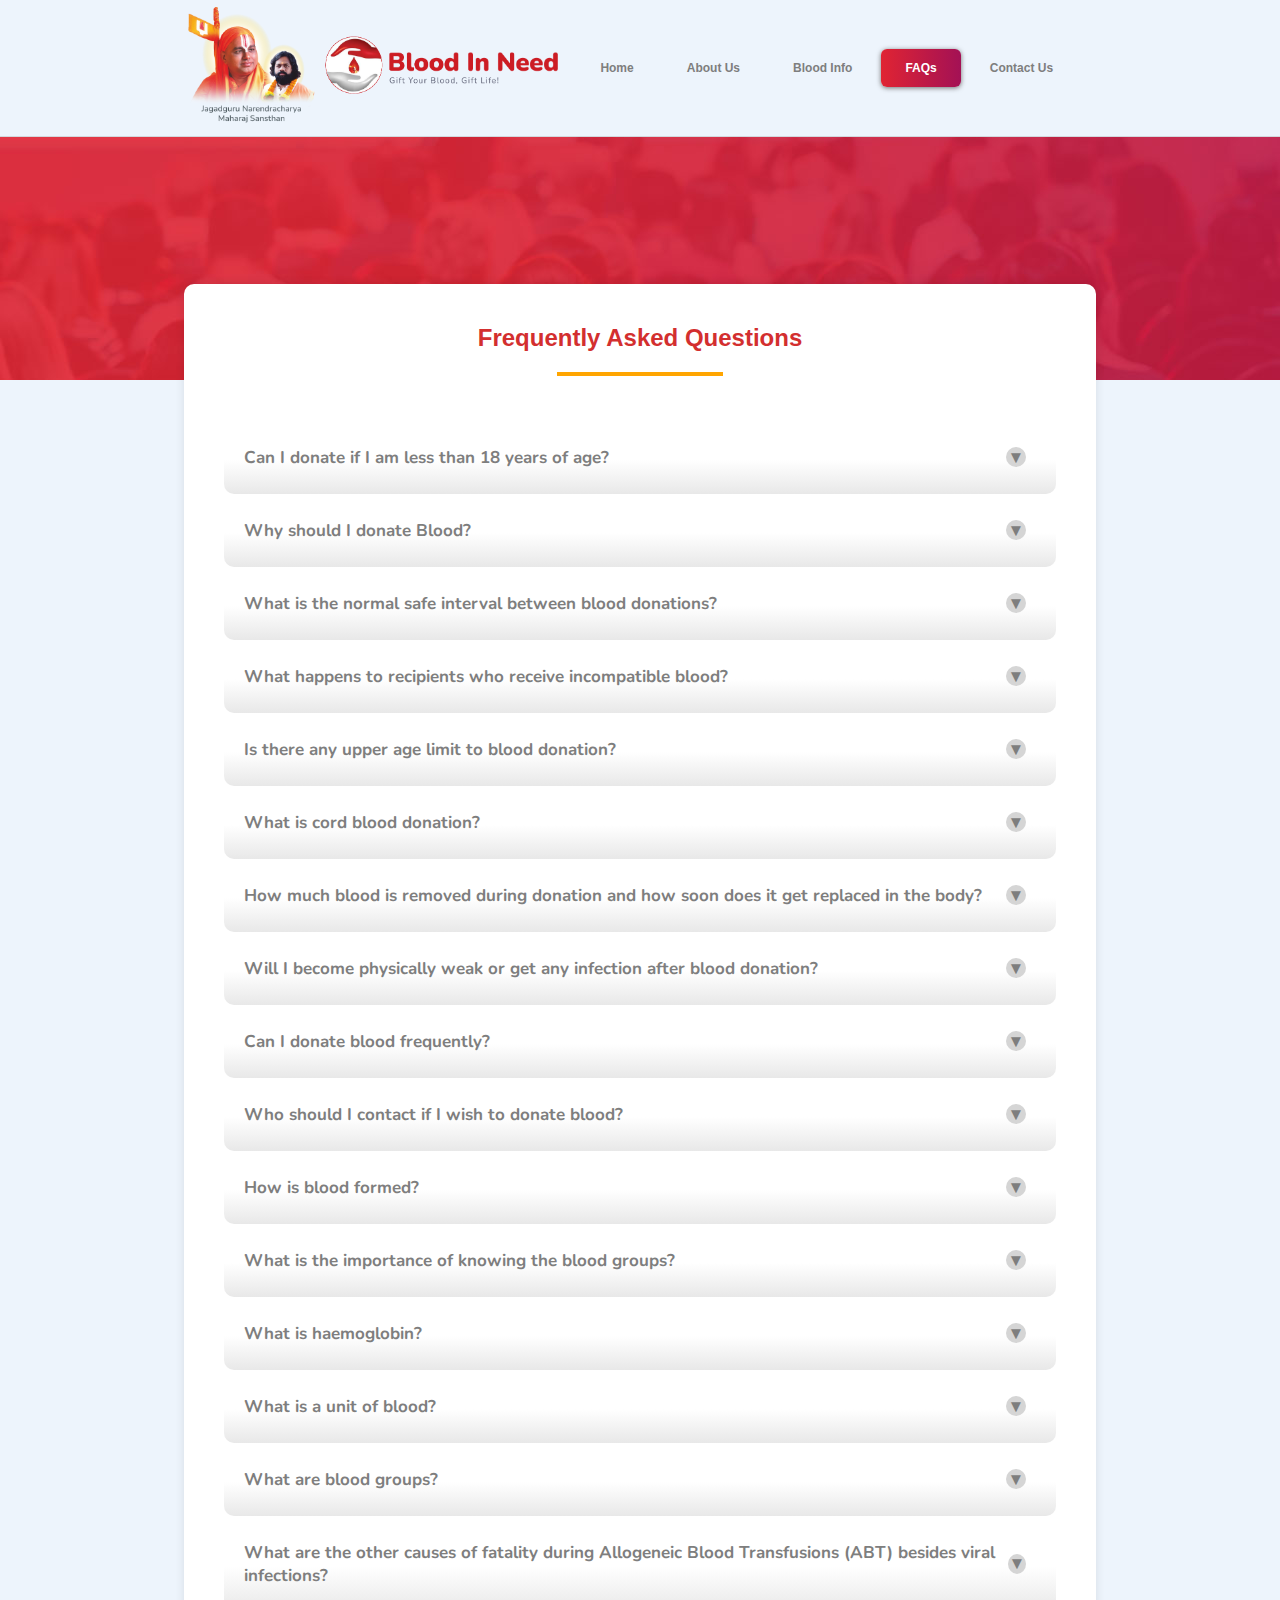
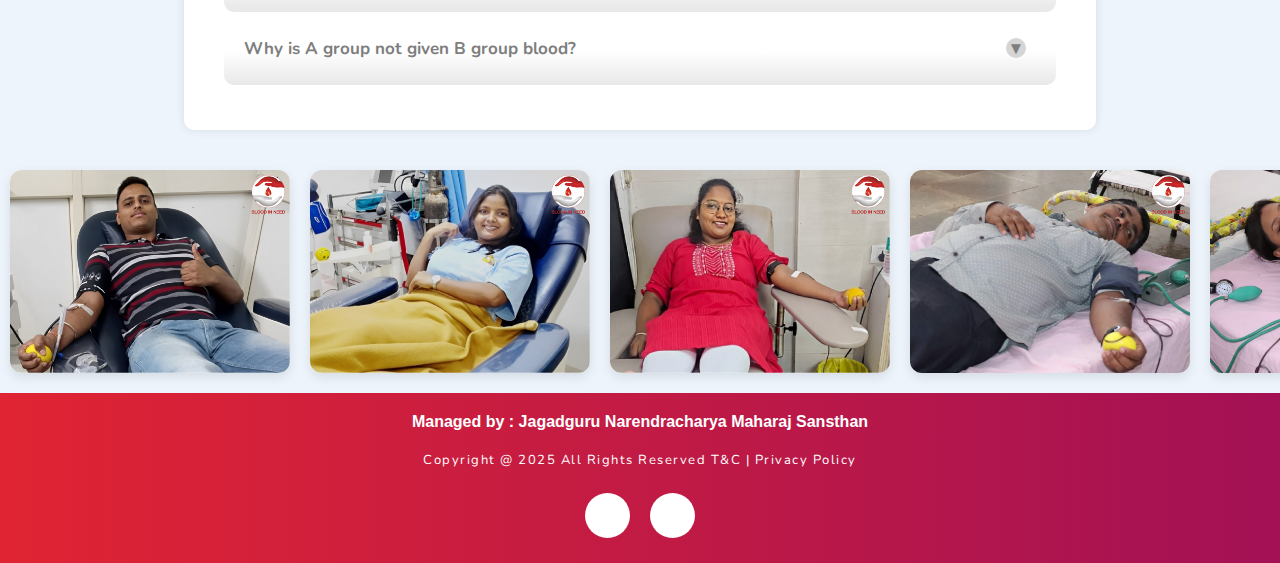
<file: faqs.html>
<!DOCTYPE html>
<html lang="en">

<head>
  <meta charset="UTF-8">
  <meta name="viewport" content="width=device-width, initial-scale=1.0">
  <title>Blood In Need</title>
  <link rel="shortcut icon" href="favicon.png" />
  <link rel="stylesheet" href="https://unpkg.com/swiper@8/swiper-bundle.min.css" />
  <link rel="stylesheet" href="faqs.css">
  <link href='https://fonts.googleapis.com/css?family=Nunito' rel='stylesheet'>
  <script src="bloodinfo.js" defer></script>
  <link rel="stylesheet" href="https://cdnjs.cloudflare.com/ajax/libs/font-awesome/6.5.2/css/all.min.css"
    integrity="sha512-SnH5WK+bZxgPHs44uWIX+LLJAJ9/2PkPKZ5QiAj6Ta86w+fsb2TkcmfRyVX3pBnMFcV7oQPJkl9QevSCWr3W6A=="
    crossorigin="anonymous" referrerpolicy="no-referrer" />
  <link href="https://fonts.googleapis.com/css2?family=Nunito:wght@300;400;600;700&display=swap" rel="stylesheet">
</head>

<body>
  <div class="nav-container">
    <a href="#main-content" class="skip-link">Skip to main content</a>
    <div class="mobile-left">
      <div class="logo1"> <img src="bin-swami1.png" alt="Left Logo"> </div>
    </div>
    <button id="open-sidebar-button" onclick="openSidebar()" aria-label="open sidebar" aria-expanded="false"
      aria-controls="navbar">
      <svg xmlns="http://www.w3.org/2000/svg" height="40px" viewBox="0 -960 960 960" width="40px" fill="#c9c9c9">
        <path
          d="M165.13-254.62q-10.68 0-17.9-7.26-7.23-7.26-7.23-18t7.23-17.86q7.22-7.13 17.9-7.13h629.74q10.68 0 17.9 7.26 7.23 7.26 7.23 18t-7.23 17.87q-7.22 7.12-17.9 7.12H165.13Zm0-200.25q-10.68 0-17.9-7.27-7.23-7.26-7.23-17.99 0-10.74 7.23-17.87 7.22-7.13 17.9-7.13h629.74q10.68 0 17.9 7.27 7.23 7.26 7.23 17.99 0 10.74-7.23 17.87-7.22 7.13-17.9 7.13H165.13Zm0-200.26q-10.68 0-17.9-7.26-7.23-7.26-7.23-18t7.23-17.87q7.22-7.12 17.9-7.12h629.74q10.68 0 17.9 7.26 7.23 7.26 7.23 18t-7.23 17.86q-7.22 7.13-17.9 7.13H165.13Z" />
      </svg>
    </button>
    <nav id="navbar">
      <div class="nav-left">
        <div class="logo"> <img src="bin-swami1.png" alt="Left Logo"> </div>
      </div>
      <ul class="options">
        <li>
          <button id="close-sidebar-button" onclick="closeSidebar()" aria-label="close sidebar">
            <svg xmlns="http://www.w3.org/2000/svg" height="40px" viewBox="0 -960 960 960" width="40px" fill="#c9c9c9">
              <path
                d="m480-444.62-209.69 209.7q-7.23 7.23-17.5 7.42-10.27.19-17.89-7.42-7.61-7.62-7.61-17.7 0-10.07 7.61-17.69L444.62-480l-209.7-209.69q-7.23-7.23-7.42-17.5-.19-10.27 7.42-17.89 7.62-7.61 17.7-7.61 10.07 0 17.69 7.61L480-515.38l209.69-209.7q7.23-7.23 17.5-7.42 10.27-.19 17.89 7.42 7.61 7.62 7.61 17.7 0 10.07-7.61 17.69L515.38-480l209.7 209.69q7.23 7.23 7.42 17.5.19 10.27-7.42 17.89-7.62 7.61-17.7 7.61-10.07 0-17.69-7.61L480-444.62Z" />
            </svg>
          </button>
        </li>
        <li class="home-li"><a href="index.html">Home</a></li>
        <li><a href="about.html">About Us</a></li>
        <li><a href="bloodinfo.html">Blood Info</a></li>
        <li><a href="faqs.html" class="active-link" aria-current="page">FAQs</a></li>
        <li><a href="contactus.html">Contact Us</a></li>
      </ul>
    </nav>
    <div id="overlay" onclick="closeSidebar()" aria-hidden="true"></div>
  </div>
  <main>
    <div class="topbg"></div>
    <div class="faqs">
      <div class="container">
        <h1>Frequently Asked Questions</h1>
        <div class="divider"></div>
        <div class="faq-item">
          <div class="faq-question">Can I donate if I am less than 18 years of age?</div>
          <div class="faq-answer">No . Ideal age to donate blood is 18 to 65 years.</div>
        </div>
        <div class="faq-item">
          <div class="faq-question">Why should I donate Blood?</div>
          <div class="faq-answer">It helps in generation of new blood cells which in turn refreshes the body.</div>
        </div>
        <div class="faq-item">
          <div class="faq-question">What is the normal safe interval between blood donations?</div>
          <div class="faq-answer">Ideal interval between blood donations for a male is 3 months and female is 4 months.
          </div>
        </div>
        <div class="faq-item">
          <div class="faq-question">What happens to recipients who receive incompatible blood?</div>
          <div class="faq-answer">If a recipient receives incompatible blood it leads to clumping of blood cells and can
            be potentially fatal.</div>
        </div>
        <div class="faq-item">
          <div class="faq-question">Is there any upper age limit to blood donation?</div>
          <div class="faq-answer">yes 65 years is the upper age limit for blood donation.</div>
        </div>
        <div class="faq-item">
          <div class="faq-question">What is cord blood donation?</div>
          <div class="faq-answer">Cord blood donation is the process of processing and storing umbilical cord blood in a
            bank . Cord blood is rich in stem cells and treat blood cancers and other diseases.</div>
        </div>
        <div class="faq-item">
          <div class="faq-question">How much blood is removed during donation and how soon does it get replaced in the
            body?</div>
          <div class="faq-answer">450 ml if body weight is more than 60 kg and 350 ml if body weight is less than 60 kg.
            . Body replaces this volume within 24 to 48 hrs and replenishes red blood cells in 10 to 12 weeks</div>
        </div>
        <div class="faq-item">
          <div class="faq-question">Will I become physically weak or get any infection after blood donation?</div>
          <div class="faq-answer">Few people may feel fatigue , dizzy , light headed an after donating blood but this is
            temporary and is overcome by drinking water and other liquids before and after donating blood.</div>
        </div>
        <div class="faq-item">
          <div class="faq-question">Can I donate blood frequently?</div>
          <div class="faq-answer">A healthy man can donate blood every 3 months and healthy female can donate blood
            every 4 months.</div>
        </div>
        <div class="faq-item">
          <div class="faq-question">Who should I contact if I wish to donate blood?</div>
          <div class="faq-answer">Contact Blood in need help line 9619171004.</div>
        </div>
        <div class="faq-item">
          <div class="faq-question">How is blood formed?</div>
          <div class="faq-answer">Blood is formed from Haematopoietic stem cells in bone marrow and the process is
            called haematopoiesis.</div>
        </div>
        <div class="faq-item">
          <div class="faq-question">What is the importance of knowing the blood groups?</div>
          <div class="faq-answer">Knowing the blood group of a patient is vitally important. It makes sure that the
            donor's blood is compatible with the patient's blood , It minimises reaction during a transfusion and avoids
            any catastrophic consequences.</div>
        </div>
        <div class="faq-item">
          <div class="faq-question">What is haemoglobin?</div>
          <div class="faq-answer">Haemoglobin is a protein containing iron that facilitates transport of oxygen in red
            blood cells.</div>
        </div>
        <div class="faq-item">
          <div class="faq-question">What is a unit of blood?</div>
          <div class="faq-answer">one unit of whole blood is approximately 450 ml.</div>
        </div>
        <div class="faq-item">
          <div class="faq-question">What are blood groups?</div>
          <div class="faq-answer">Blood is made up of red blood cells , white blood cells and platelets and contains
            Antigens on the surface of red blood cells . These antigens are proteins or sugars . . Some of these
            antigens define which blood group you belong to . There are four ABO blood groups . A,B ,AB and O.</div>
        </div>
        <div class="faq-item">
          <div class="faq-question">What are the other causes of fatality during Allogeneic Blood Transfusions (ABT)
            besides viral infections?</div>
          <div class="faq-answer">Fatality during allogeneic blood transfusion reactions are transfusion related acute
            lung injury , haemolytic transfusion reactions and transfusion related sepsis.</div>
        </div>
        <div class="faq-item">
          <div class="faq-question">Why is A group not given B group blood?</div>
          <div class="faq-answer">if someone with group A blood is given group B blood then their anti B antibodies will
            attack the group B cells and leads to fatal transfusion reactions.</div>
        </div>
      </div>
    </div>
      <div class="slider-container">
        <div class="slider-track">
          <!-- Repeat these card elements as needed -->
          <div class="card"><img src="01.jpg" alt="Donor 1"></div>
          <div class="card"><img src="02.jpg" alt="Donor 2"></div>
          <div class="card"><img src="03.jpg" alt="Donor 3"></div>
          <div class="card"><img src="04.jpg" alt="Donor 4"></div>
          <div class="card"><img src="05.jpg" alt="Donor 5"></div>
          <div class="card"><img src="06.jpg" alt="Donor 6"></div>
          <div class="card"><img src="07.jpg" alt="Donor 7"></div>
          <div class="card"><img src="08.jpg" alt="Donor 8"></div>
          <div class="card"><img src="09.jpg" alt="Donor 9"></div>
          <div class="card"><img src="10.jpg" alt="Donor 10"></div>
          <div class="card"><img src="11.jpg" alt="Donor 11"></div>
          <div class="card"><img src="12.jpg" alt="Donor 12"></div>
          <div class="card"><img src="13.jpg" alt="Donor 13"></div>
          <div class="card"><img src="14.jpg" alt="Donor 14"></div>
          <div class="card"><img src="15.jpg" alt="Donor 15"></div>
          <div class="card"><img src="16.jpg" alt="Donor 16"></div>
          <div class="card"><img src="17.jpg" alt="Donor 17"></div>
          <div class="card"><img src="18.jpg" alt="Donor 18"></div>
          <div class="card"><img src="19.jpg" alt="Donor 19"></div>
          <div class="card"><img src="20.jpg" alt="Donor 20"></div>

          <!-- Duplicate cards for infinite loop effect -->
          <div class="card"><img src="01.jpg" alt="Donor 1"></div>
          <div class="card"><img src="02.jpg" alt="Donor 2"></div>
          <div class="card"><img src="03.jpg" alt="Donor 3"></div>
          <div class="card"><img src="04.jpg" alt="Donor 4"></div>
          <div class="card"><img src="05.jpg" alt="Donor 5"></div>
          <div class="card"><img src="06.jpg" alt="Donor 6"></div>
          <div class="card"><img src="07.jpg" alt="Donor 7"></div>
          <div class="card"><img src="08.jpg" alt="Donor 8"></div>
          <div class="card"><img src="09.jpg" alt="Donor 9"></div>
          <div class="card"><img src="10.jpg" alt="Donor 10"></div>
          <div class="card"><img src="11.jpg" alt="Donor 11"></div>
          <div class="card"><img src="12.jpg" alt="Donor 12"></div>
          <div class="card"><img src="13.jpg" alt="Donor 13"></div>
          <div class="card"><img src="14.jpg" alt="Donor 14"></div>
          <div class="card"><img src="15.jpg" alt="Donor 15"></div>
          <div class="card"><img src="16.jpg" alt="Donor 16"></div>
          <div class="card"><img src="17.jpg" alt="Donor 17"></div>
          <div class="card"><img src="18.jpg" alt="Donor 18"></div>
          <div class="card"><img src="19.jpg" alt="Donor 19"></div>
          <div class="card"><img src="20.jpg" alt="Donor 20"></div>
        </div>
      </div>
  </main>

  <!-- Footer -->
  <footer>
    <div class="footerBottom">
      <div class="managed"> <p>Managed by : Jagadguru Narendracharya Maharaj Sansthan </p></div>
      <div class="designer"> <p>Copyright @ 2025 All Rights Reserved T&C | <a href="privacypolicy.html"> Privacy Policy</a></p></div>
    </div>
      <div class="socialicons">
        <a href="https://www.facebook.com/bloodinneed.org" target="_blank" ><i class="fab fa-facebook"></i></a>
        <a href="https://www.instagram.com/jnmsbloodinneed" target="_blank" ><i class="fab fa-instagram"></i></a>
        <!--<a href="#"><i class="fab fa-twitter"></i></a>
        <a href="https://www.youtube.com/@BloodInNeed" target="_blank" ><i class="fab fa-youtube"></i></a>  -->
      </div>
  </footer>



</body>

</html>
</file>
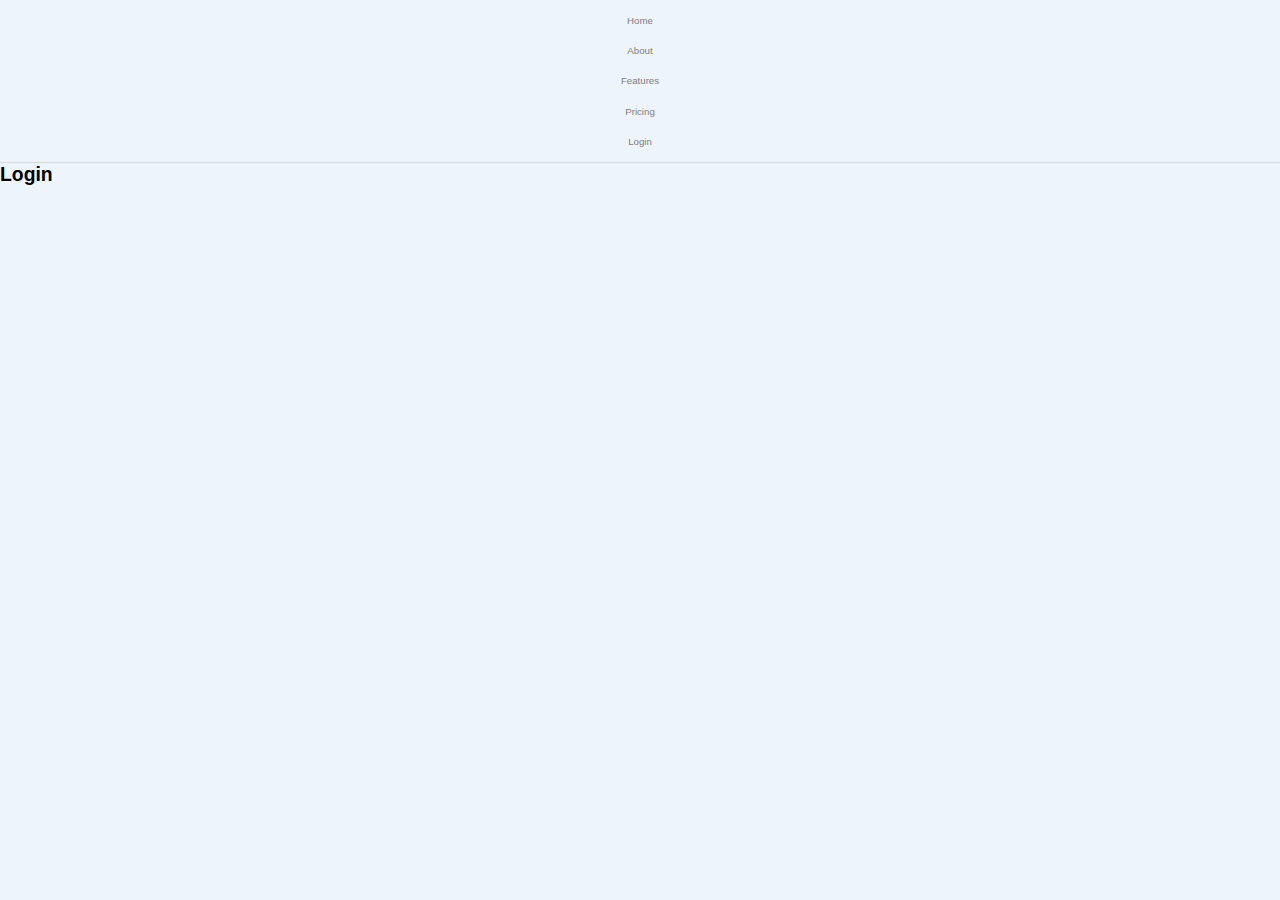
<file: login.html>
<!DOCTYPE html>
<html lang="en">
<head>
  <meta charset="UTF-8">
  <meta name="viewport" content="width=device-width, initial-scale=1.0">
  <title>Login</title>
  <link rel="stylesheet" href="style.css">
  <script src="script.js" defer></script>
</head>
<body>

  <a href="#main-content" class="skip-link">Skip to main content</a>

  <button id="open-sidebar-button" onclick="openSidebar()" aria-label="open sidebar" aria-expanded="false" aria-controls="navbar">
    <svg xmlns="http://www.w3.org/2000/svg" height="40px" viewBox="0 -960 960 960" width="40px" fill="#c9c9c9"><path d="M165.13-254.62q-10.68 0-17.9-7.26-7.23-7.26-7.23-18t7.23-17.86q7.22-7.13 17.9-7.13h629.74q10.68 0 17.9 7.26 7.23 7.26 7.23 18t-7.23 17.87q-7.22 7.12-17.9 7.12H165.13Zm0-200.25q-10.68 0-17.9-7.27-7.23-7.26-7.23-17.99 0-10.74 7.23-17.87 7.22-7.13 17.9-7.13h629.74q10.68 0 17.9 7.27 7.23 7.26 7.23 17.99 0 10.74-7.23 17.87-7.22 7.13-17.9 7.13H165.13Zm0-200.26q-10.68 0-17.9-7.26-7.23-7.26-7.23-18t7.23-17.87q7.22-7.12 17.9-7.12h629.74q10.68 0 17.9 7.26 7.23 7.26 7.23 18t-7.23 17.86q-7.22 7.13-17.9 7.13H165.13Z"/></svg>
  </button>

  <nav id="navbar">
    <ul>
      <li>
        <button id="close-sidebar-button" onclick="closeSidebar()" aria-label="close sidebar">
          <svg xmlns="http://www.w3.org/2000/svg" height="40px" viewBox="0 -960 960 960" width="40px" fill="#c9c9c9"><path d="m480-444.62-209.69 209.7q-7.23 7.23-17.5 7.42-10.27.19-17.89-7.42-7.61-7.62-7.61-17.7 0-10.07 7.61-17.69L444.62-480l-209.7-209.69q-7.23-7.23-7.42-17.5-.19-10.27 7.42-17.89 7.62-7.61 17.7-7.61 10.07 0 17.69 7.61L480-515.38l209.69-209.7q7.23-7.23 17.5-7.42 10.27-.19 17.89 7.42 7.61 7.62 7.61 17.7 0 10.07-7.61 17.69L515.38-480l209.7 209.69q7.23 7.23 7.42 17.5.19 10.27-7.42 17.89-7.62 7.61-17.7 7.61-10.07 0-17.69-7.61L480-444.62Z"/></svg>
        </button>
      </li>
      <li class="home-li"><a href="index.html">Home</a></li>
      <li><a href="about.html" >About</a></li>
      <li><a href="features.html">Features</a></li>
      <li><a href="pricing.html" >Pricing</a></li>
      <li><a class="accent-link" href="login.html" aria-current="page">Login</a></li>
    </ul>
  </nav>
  
  <div id="overlay" onclick="closeSidebar()" aria-hidden="true"></div>

  <main>
    <h1>Login</h1>
  </main>
  
</body>
</html>
</file>
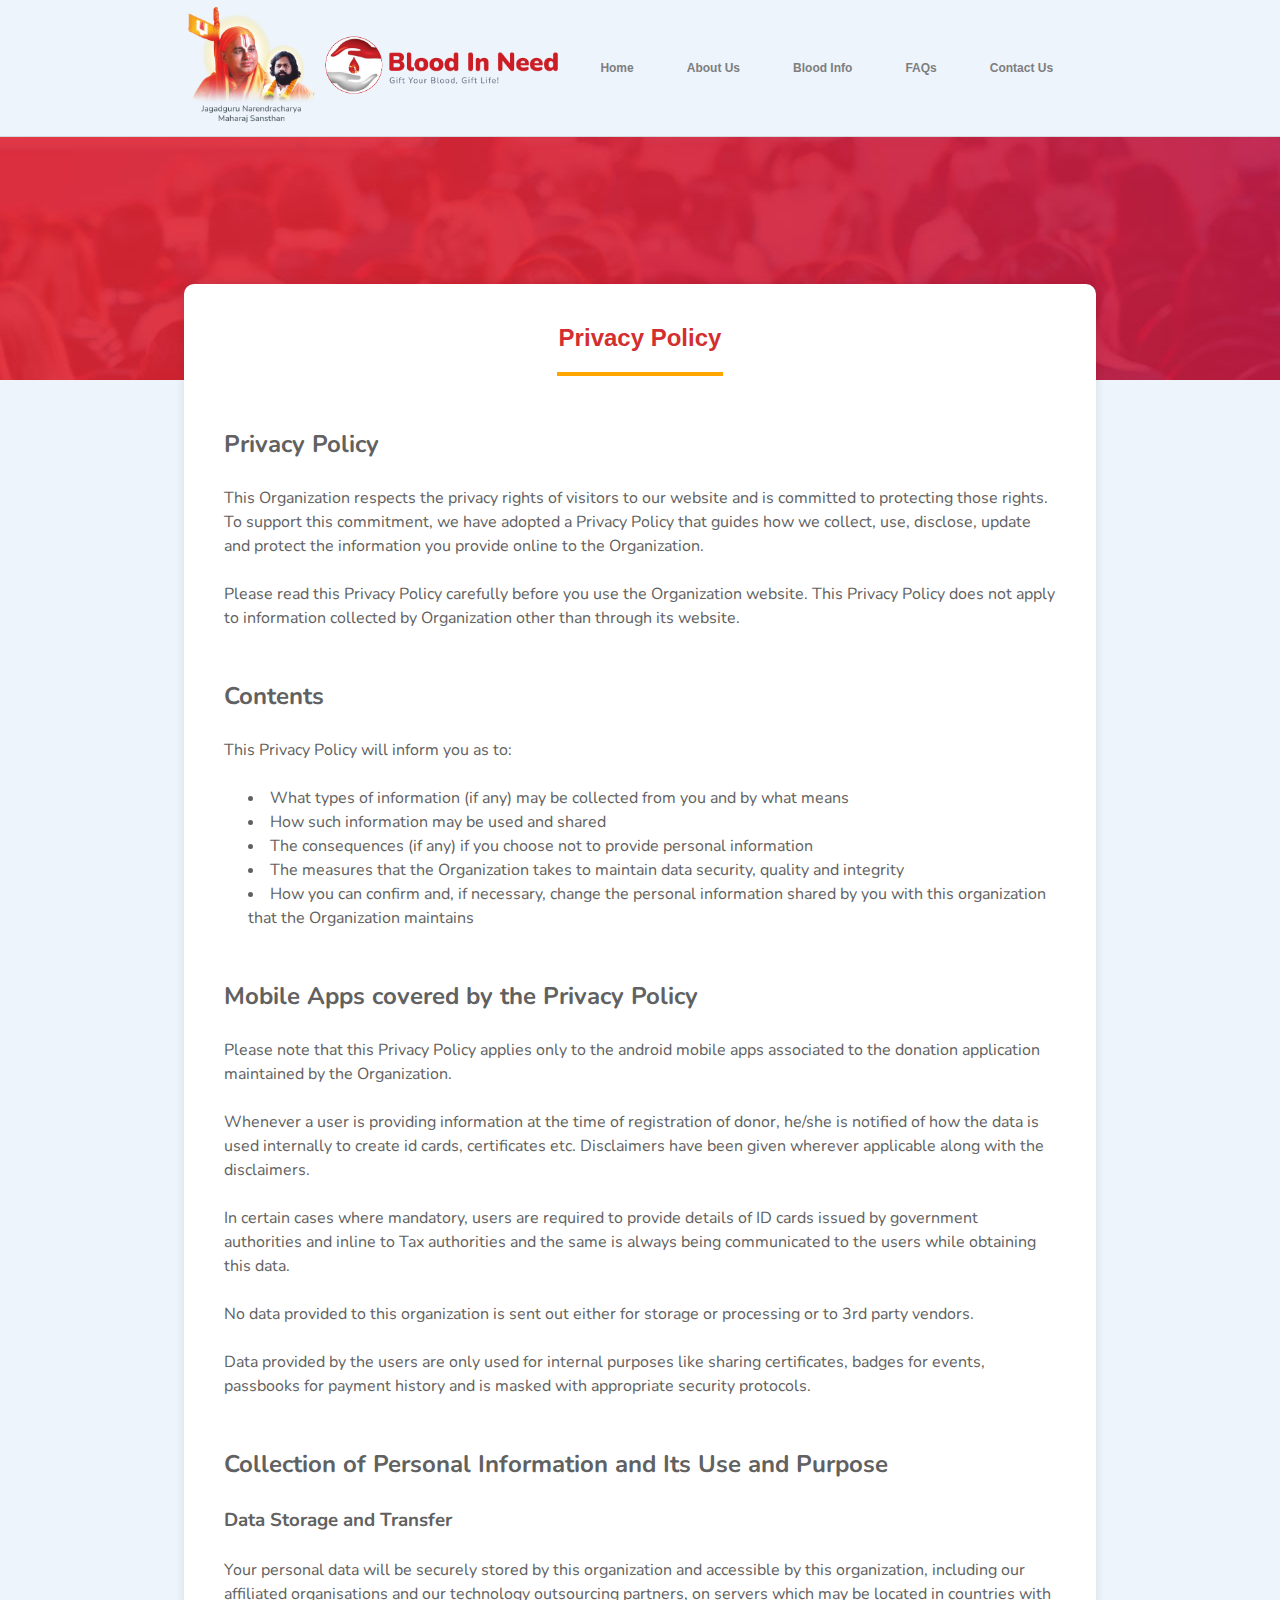
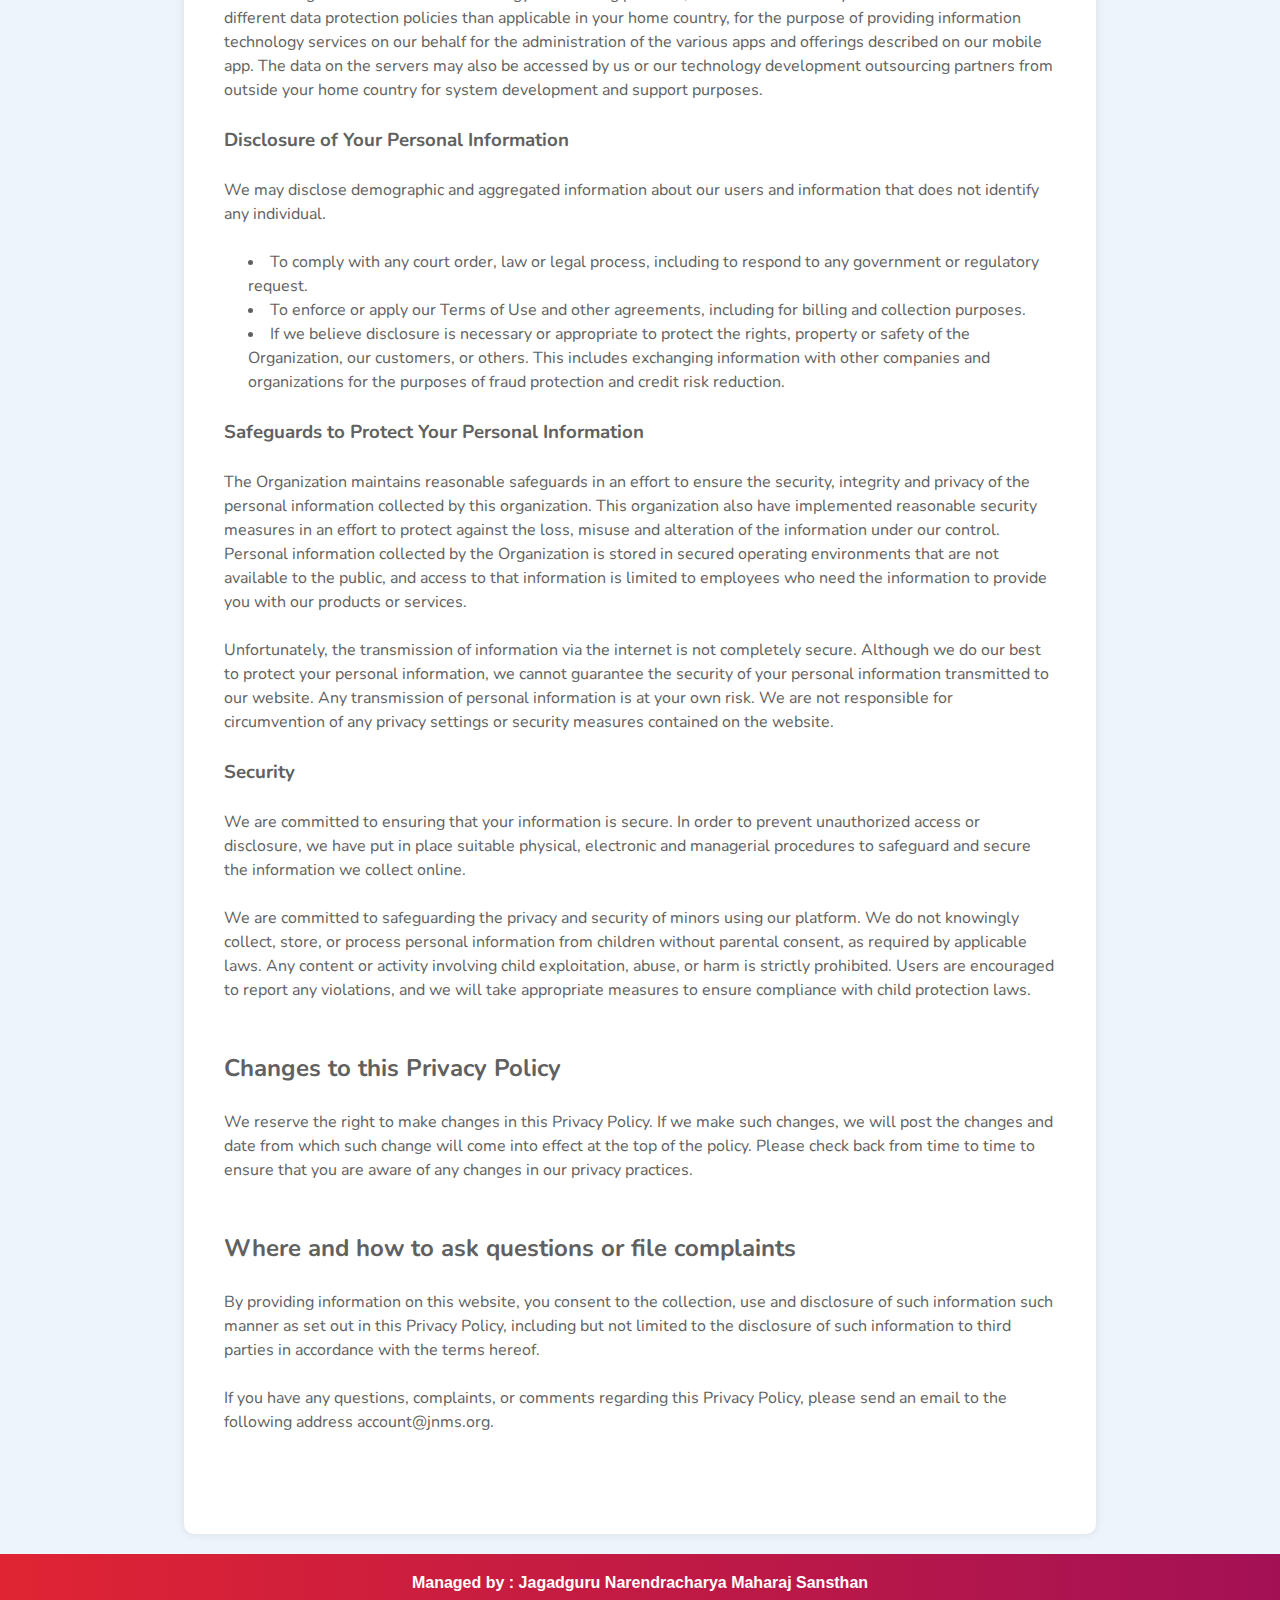
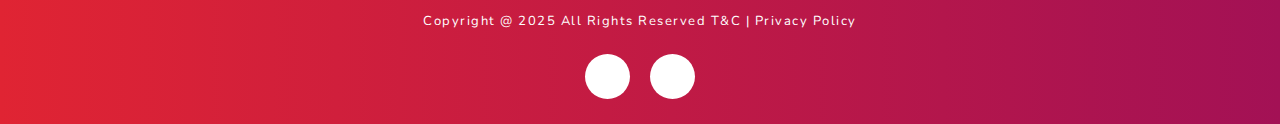
<file: privacypolicy.html>
<!DOCTYPE html>
<html lang="en">

<head>
  <meta charset="UTF-8">
  <meta name="viewport" content="width=device-width, initial-scale=1.0">
  <title>Blood In Need</title>
  <link rel="shortcut icon" href="favicon.png" />
  <link rel="stylesheet" href="https://unpkg.com/swiper@8/swiper-bundle.min.css" />
  <link rel="stylesheet" href="privacypolicy.css">
  <link href='https://fonts.googleapis.com/css?family=Nunito' rel='stylesheet'>
  <script src="bloodinfo.js" defer></script>
  <link rel="stylesheet" href="https://cdnjs.cloudflare.com/ajax/libs/font-awesome/6.5.2/css/all.min.css"
    integrity="sha512-SnH5WK+bZxgPHs44uWIX+LLJAJ9/2PkPKZ5QiAj6Ta86w+fsb2TkcmfRyVX3pBnMFcV7oQPJkl9QevSCWr3W6A=="
    crossorigin="anonymous" referrerpolicy="no-referrer" />
    <link href="https://fonts.googleapis.com/css2?family=Nunito:wght@300;400;600;700&display=swap" rel="stylesheet">
</head>

<body>
 <div class="nav-container">
    <a href="#main-content" class="skip-link">Skip to main content</a>
    <div class="mobile-left">
      <div class="logo1"> <img src="bin-swami1.png" alt="Left Logo"> </div>
    </div>
    <button id="open-sidebar-button" onclick="openSidebar()" aria-label="open sidebar" aria-expanded="false"
      aria-controls="navbar">
      <svg xmlns="http://www.w3.org/2000/svg" height="40px" viewBox="0 -960 960 960" width="40px" fill="#c9c9c9">
        <path
          d="M165.13-254.62q-10.68 0-17.9-7.26-7.23-7.26-7.23-18t7.23-17.86q7.22-7.13 17.9-7.13h629.74q10.68 0 17.9 7.26 7.23 7.26 7.23 18t-7.23 17.87q-7.22 7.12-17.9 7.12H165.13Zm0-200.25q-10.68 0-17.9-7.27-7.23-7.26-7.23-17.99 0-10.74 7.23-17.87 7.22-7.13 17.9-7.13h629.74q10.68 0 17.9 7.27 7.23 7.26 7.23 17.99 0 10.74-7.23 17.87-7.22 7.13-17.9 7.13H165.13Zm0-200.26q-10.68 0-17.9-7.26-7.23-7.26-7.23-18t7.23-17.87q7.22-7.12 17.9-7.12h629.74q10.68 0 17.9 7.26 7.23 7.26 7.23 18t-7.23 17.86q-7.22 7.13-17.9 7.13H165.13Z" />
      </svg>
    </button>
    <nav id="navbar">
      <div class="nav-left">
        <div class="logo"> <img src="bin-swami1.png" alt="Left Logo"> </div>
      </div>
      <ul class="options">
        <li>
          <button id="close-sidebar-button" onclick="closeSidebar()" aria-label="close sidebar">
            <svg xmlns="http://www.w3.org/2000/svg" height="40px" viewBox="0 -960 960 960" width="40px" fill="#c9c9c9">
              <path
                d="m480-444.62-209.69 209.7q-7.23 7.23-17.5 7.42-10.27.19-17.89-7.42-7.61-7.62-7.61-17.7 0-10.07 7.61-17.69L444.62-480l-209.7-209.69q-7.23-7.23-7.42-17.5-.19-10.27 7.42-17.89 7.62-7.61 17.7-7.61 10.07 0 17.69 7.61L480-515.38l209.69-209.7q7.23-7.23 17.5-7.42 10.27-.19 17.89 7.42 7.61 7.62 7.61 17.7 0 10.07-7.61 17.69L515.38-480l209.7 209.69q7.23 7.23 7.42 17.5.19 10.27-7.42 17.89-7.62 7.61-17.7 7.61-10.07 0-17.69-7.61L480-444.62Z" />
            </svg>
          </button>
        </li>
        <li class="home-li"><a href="index.html">Home</a></li>
        <li><a href="about.html">About Us</a></li>
        <li><a href="bloodinfo.html">Blood Info</a></li>
        <li><a href="faqs.html">FAQs</a></li>
        <li><a href="contactus.html">Contact Us</a></li>
      </ul>
    </nav>
    <div id="overlay" onclick="closeSidebar()" aria-hidden="true"></div>
  </div>
  <main>
    <div class="topbg"></div>
    <div class="pp">
      <div class="container">
        <h1>Privacy Policy</h1>
        <div class="divider"></div>
          <div class="pp-data">
            <h2>Privacy Policy</h2>
            <br>
            <p>This Organization respects the privacy rights of visitors to our website and is committed to protecting those rights. To support this commitment, we have adopted a Privacy Policy that guides how we collect, use, disclose, update and protect the information you provide online to the Organization.</p>
            <br>
            <p>Please read this Privacy Policy carefully before you use the Organization website. This Privacy Policy does not apply to information collected by Organization other than through its website.</p>
            <br>
            <br>
            <h2>Contents</h2>
            <br>
            <p>This Privacy Policy will inform you as to:</p>
            <br>
            <ul>
                <li>What types of information (if any) may be collected from you and by what means</li>
                <li>How such information may be used and shared</li>
                <li>The consequences (if any) if you choose not to provide personal information</li>
                <li>The measures that the Organization takes to maintain data security, quality and integrity</li>
                <li>How you can confirm and, if necessary, change the personal information shared by you with this organization that the Organization maintains</li>
            </ul>
            <br>
            <br>
            <h2>Mobile Apps covered by the Privacy Policy</h2>
            <br>
            <p>Please note that this Privacy Policy applies only to the android mobile apps associated to the donation application maintained by the Organization.</p>
            <br>
            <p>Whenever a user is providing information at the time of registration of donor, he/she is notified of how the data is used internally to create id cards, certificates etc. Disclaimers have been given wherever applicable along with the disclaimers.</p>
            <br>
            <p>In certain cases where mandatory, users are required to provide details of ID cards issued by government authorities and inline to Tax authorities and the same is always being communicated to the users while obtaining this data.</p>
            <br>
            <p>No data provided to this organization is sent out either for storage or processing or to 3rd party vendors.</p>
            <br>
            <p>Data provided by the users are only used for internal purposes like sharing certificates, badges for events, passbooks for payment history and is masked with appropriate security protocols.</p>
            <br>
            <br>
            <h2>Collection of Personal Information and Its Use and Purpose</h2>
            <br>
            <h3>Data Storage and Transfer</h3>
            <br>
            <p>Your personal data will be securely stored by this organization and accessible by this organization, including our affiliated organisations and our technology outsourcing partners, on servers which may be located in countries with different data protection policies than applicable in your home country, for the purpose of providing information technology services on our behalf for the administration of the various apps and offerings described on our mobile app. The data on the servers may also be accessed by us or our technology development outsourcing partners from outside your home country for system development and support purposes.</p>
            <br>
            <h3>Disclosure of Your Personal Information</h3>
            <br>
            <p>We may disclose demographic and aggregated information about our users and information that does not identify any individual.</p>
            <br>
            <ul>
                <li>To comply with any court order, law or legal process, including to respond to any government or regulatory request.</li>
                <li>To enforce or apply our Terms of Use and other agreements, including for billing and collection purposes.</li>
                <li>If we believe disclosure is necessary or appropriate to protect the rights, property or safety of the Organization, our customers, or others. This includes exchanging information with other companies and organizations for the purposes of fraud protection and credit risk reduction.</li>
            </ul>
            <br>
            <h3>Safeguards to Protect Your Personal Information</h3>
            <br>
            <p>The Organization maintains reasonable safeguards in an effort to ensure the security, integrity and privacy of the personal information collected by this organization. This organization also have implemented reasonable security measures in an effort to protect against the loss, misuse and alteration of the information under our control. Personal information collected by the Organization is stored in secured operating environments that are not available to the public, and access to that information is limited to employees who need the information to provide you with our products or services.</p>
            <br>
            <p>Unfortunately, the transmission of information via the internet is not completely secure. Although we do our best to protect your personal information, we cannot guarantee the security of your personal information transmitted to our website. Any transmission of personal information is at your own risk. We are not responsible for circumvention of any privacy settings or security measures contained on the website.</p>
            <br>
            <h3>Security</h3>
            <br>
            <p>We are committed to ensuring that your information is secure. In order to prevent unauthorized access or disclosure, we have put in place suitable physical, electronic and managerial procedures to safeguard and secure the information we collect online.</p>
            <br>
            <p>We are committed to safeguarding the privacy and security of minors using our platform. We do not knowingly collect, store, or process personal information from children without parental consent, as required by applicable laws. Any content or activity involving child exploitation, abuse, or harm is strictly prohibited. Users are encouraged to report any violations, and we will take appropriate measures to ensure compliance with child protection laws.</p>
            <br>
            <br>
            <h2>Changes to this Privacy Policy</h2>
            <br>
            <p>We reserve the right to make changes in this Privacy Policy. If we make such changes, we will post the changes and date from which such change will come into effect at the top of the policy. Please check back from time to time to ensure that you are aware of any changes in our privacy practices.</p>
            <br>
            <br>
            <h2>Where and how to ask questions or file complaints</h2>
            <br>
            <p>By providing information on this website, you consent to the collection, use and disclosure of such information such manner as set out in this Privacy Policy, including but not limited to the disclosure of such information to third parties in accordance with the terms hereof.</p>
            <br>
            <p>If you have any questions, complaints, or comments regarding this Privacy Policy, please send an email to the following address account@jnms.org.</p>
            <br>
            <br>
          </div>
        </div>
      </div>
    </div>
  </main>

    <!-- Footer -->
    <footer>
      <div class="footerBottom">
        <div class="managed"> <p>Managed by : Jagadguru Narendracharya Maharaj Sansthan </p></div>
        <div class="designer"> <p>Copyright @ 2025 All Rights Reserved T&C | Privacy Policy</p></div>
      </div>
        <div class="socialicons">
          <a href="https://www.facebook.com/bloodinneed.org" target="_blank" ><i class="fab fa-facebook"></i></a>
          <a href="https://www.instagram.com/jnmsbloodinneed" target="_blank" ><i class="fab fa-instagram"></i></a>
          <!--<a href="#"><i class="fab fa-twitter"></i></a>
          <a href="https://www.youtube.com/@BloodInNeed" target="_blank" ><i class="fab fa-youtube"></i></a>  -->
        </div>
    </footer>

</body>

</html>
</file>
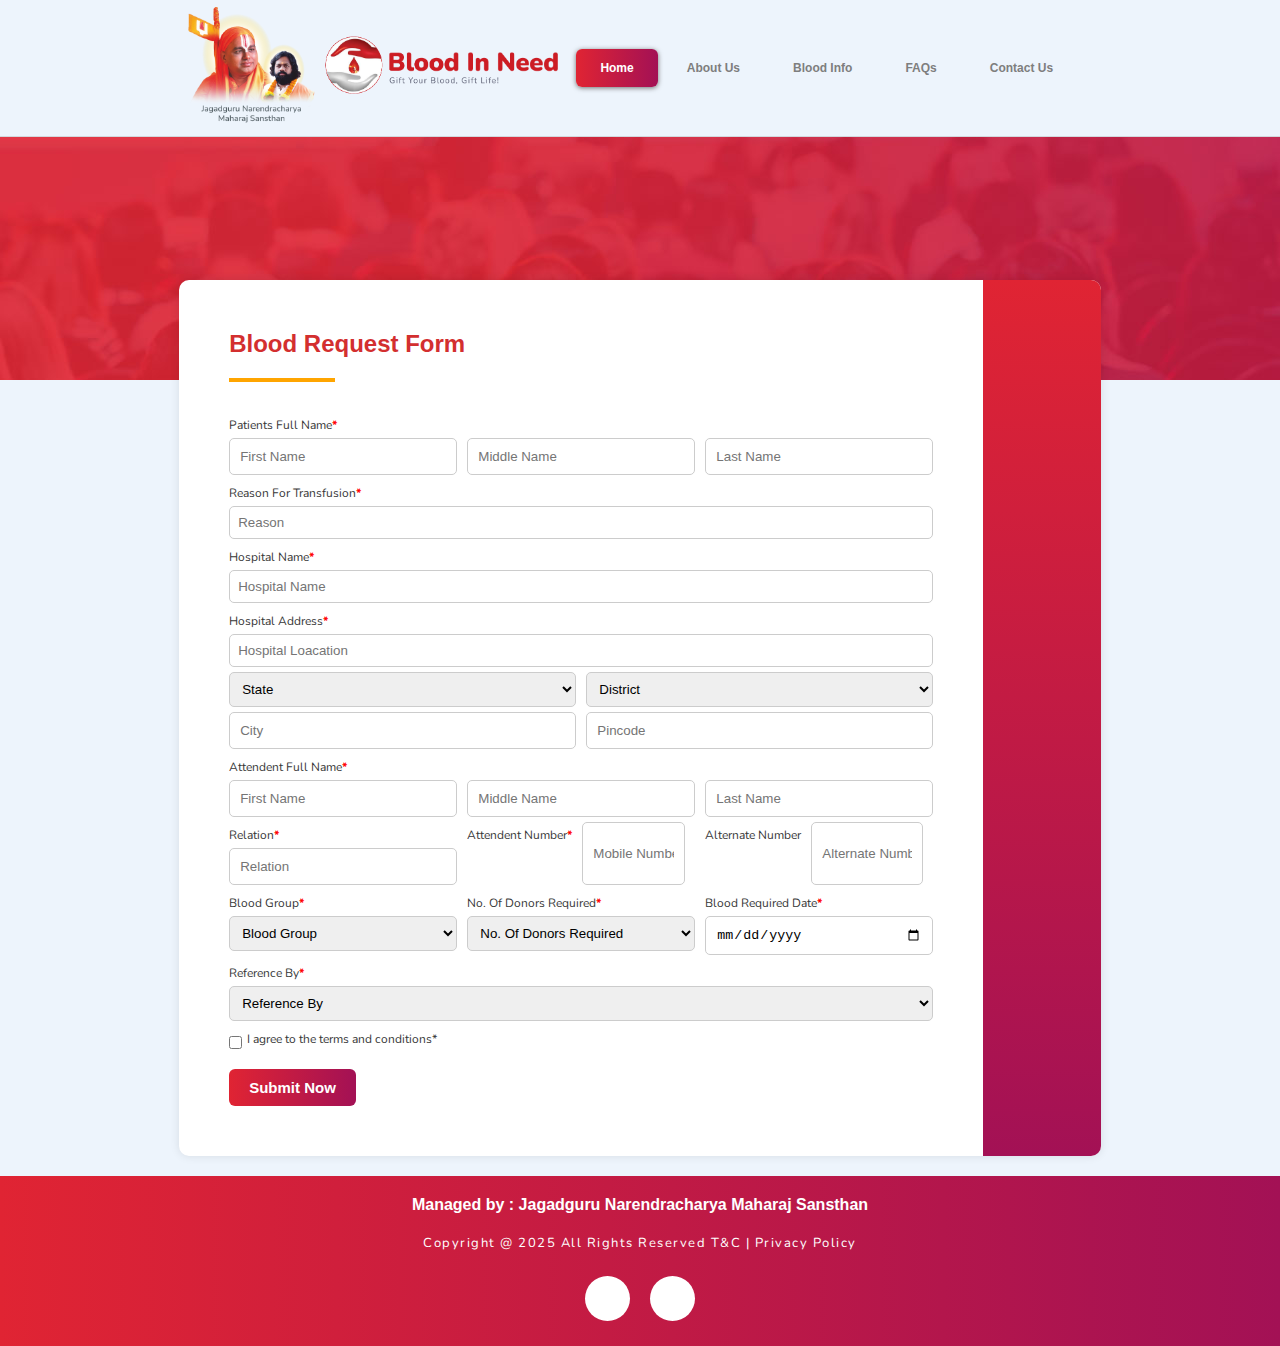
<file: requestform.html>
<!DOCTYPE html>
<html lang="en">
<head>
    <meta charset="UTF-8">
    <meta name="viewport" content="width=device-width, initial-scale=1.0">
    <title>Blood In Need</title>
    <link rel="shortcut icon" href="favicon.png" />
    <link rel="stylesheet" href="https://unpkg.com/swiper@8/swiper-bundle.min.css" />
    <link rel="stylesheet" href="requestform.css">
    <link href='https://fonts.googleapis.com/css?family=Nunito' rel='stylesheet'>
    <script src="requestform.js" defer></script>
    <link rel="stylesheet" href="https://cdnjs.cloudflare.com/ajax/libs/font-awesome/6.5.2/css/all.min.css"
        integrity="sha512-SnH5WK+bZxgPHs44uWIX+LLJAJ9/2PkPKZ5QiAj6Ta86w+fsb2TkcmfRyVX3pBnMFcV7oQPJkl9QevSCWr3W6A=="
        crossorigin="anonymous" referrerpolicy="no-referrer" />
    <link href="https://fonts.googleapis.com/css2?family=Nunito:wght@300;400;600;700&display=swap" rel="stylesheet">
</head>
<body>
    <div class="nav-container">
        <a href="#main-content" class="skip-link">Skip to main content</a>
        <div class="mobile-left">
            <div class="logo1"> <img src="bin-swami1.png" alt="Left Logo"> </div>
        </div>
        <button id="open-sidebar-button" onclick="openSidebar()" aria-label="open sidebar" aria-expanded="false"
            aria-controls="navbar">
            <svg xmlns="http://www.w3.org/2000/svg" height="40px" viewBox="0 -960 960 960" width="40px" fill="#c9c9c9">
                <path
                    d="M165.13-254.62q-10.68 0-17.9-7.26-7.23-7.26-7.23-18t7.23-17.86q7.22-7.13 17.9-7.13h629.74q10.68 0 17.9 7.26 7.23 7.26 7.23 18t-7.23 17.87q-7.22 7.12-17.9 7.12H165.13Zm0-200.25q-10.68 0-17.9-7.27-7.23-7.26-7.23-17.99 0-10.74 7.23-17.87 7.22-7.13 17.9-7.13h629.74q10.68 0 17.9 7.27 7.23 7.26 7.23 17.99 0 10.74-7.23 17.87-7.22 7.13-17.9 7.13H165.13Zm0-200.26q-10.68 0-17.9-7.26-7.23-7.26-7.23-18t7.23-17.87q7.22-7.12 17.9-7.12h629.74q10.68 0 17.9 7.26 7.23 7.26 7.23 18t-7.23 17.86q-7.22 7.13-17.9 7.13H165.13Z" />
            </svg>
        </button>
        <nav id="navbar">
            <div class="nav-left">
                <div class="logo"> <img src="bin-swami1.png" alt="Left Logo"> </div>
            </div>
            <ul class="options">
                <li>
                    <button id="close-sidebar-button" onclick="closeSidebar()" aria-label="close sidebar">
                        <svg xmlns="http://www.w3.org/2000/svg" height="40px" viewBox="0 -960 960 960" width="40px"
                            fill="#c9c9c9">
                            <path
                                d="m480-444.62-209.69 209.7q-7.23 7.23-17.5 7.42-10.27.19-17.89-7.42-7.61-7.62-7.61-17.7 0-10.07 7.61-17.69L444.62-480l-209.7-209.69q-7.23-7.23-7.42-17.5-.19-10.27 7.42-17.89 7.62-7.61 17.7-7.61 10.07 0 17.69 7.61L480-515.38l209.69-209.7q7.23-7.23 17.5-7.42 10.27-.19 17.89 7.42 7.61 7.62 7.61 17.7 0 10.07-7.61 17.69L515.38-480l209.7 209.69q7.23 7.23 7.42 17.5.19 10.27-7.42 17.89-7.62 7.61-17.7 7.61-10.07 0-17.69-7.61L480-444.62Z" />
                        </svg>
                    </button>
                </li>
                <li class="home-li"><a class="active-link" aria-current="page" href="index.html">Home</a></li>
                <li><a href="about.html">About Us</a></li>
                <li><a href="bloodinfo.html">Blood Info</a></li>
                <li><a href="faqs.html">FAQs</a></li>
                <li><a href="contactus.html">Contact Us</a></li>
                <!--<li><a class="accent-link" href="login.html">Login</a></li>-->
            </ul>
        </nav>

        <div id="overlay" onclick="closeSidebar()" aria-hidden="true"></div>
    </div>
    <main>
    <div class="topbg"></div>
    <form id="requestForm">
        <div class="formdata">
            <h1>Blood Request Form</h1>
            <div class="divider"></div>
            <div class="row">
                <label class="required">Patients Full Name</label>
                <div class="mtc-row">
                    <input type="text" name="first_name" placeholder="First Name" required>
                    <input type="text" name="middle_name" placeholder="Middle Name">
                    <input type="text" name="last_name" placeholder="Last Name" required>
                </div>
            </div>
            <div class="row">
                <label class="required">Reason For Transfusion</label>
                <input type="text" name="reason" placeholder="Reason" required>
            </div>
            <div class="row">
                <label class="required">Hospital Name</label>
                <input type="text" name="h_name" placeholder="Hospital Name" required>
            </div>
            <div class="row">
                <label class="required">Hospital Address</label>
                <input type="text" name="h_address" placeholder="Hospital Loacation" required>
            </div>
            <div class="row">
                <div class="mtc-row">
                    <select id="state" name="state" required>
                        <option value="">State</option>
                    </select>

                    <select id="district" name="district" required>
                        <option value="">District</option>
                    </select>
                </div>
            </div>
            <div class="row">
                <div class="mtc-row">
                    <div><input type="text" name="city" required placeholder="City"></div>
                    <div>
                        <input type="text" name="pin_code" required maxlength="6" data-number placeholder="Pincode">
                        <span class="error-message"></span>
                    </div>
                </div>
            </div>
            <div class="row">
                <label class="required">Attendent Full Name</label>
                <div class="mtc-row">
                    <input type="text" name="a_first_name" placeholder="First Name" required>
                    <input type="text" name="a_middle_name" placeholder="Middle Name">
                    <input type="text" name="a_last_name" placeholder="Last Name" required>
                </div>
            </div>
            <div class="row">
                <div class="mtc-row">
                    <div>
                        <label class="required">Relation</label>
                        <input type="text" name="relation" required placeholder="Relation">
                    </div>
                    <div class="mtc-row">
                        <label class="required">Attendent Number</label>
                        <input type="text" name="mobile" required maxlength="10" data-number
                            placeholder="Mobile Number">
                        <span class="error-message"></span>
                    </div>
                    <div class="mtc-row">
                        <label>Alternate Number</label>
                        <input type="text" name="alternate" maxlength="10" data-number placeholder="Alternate Number">
                        <span class="error-message"></span>
                    </div>
                </div>
            </div>
            <div class="row">
                <div class="mtc-row">
                    <div><label class="required">Blood Group</label>
                        <select name="blood_group" required>
                            <option value="">Blood Group</option>
                            <option value="A+">A+</option>
                            <option value="A-">A-</option>
                            <option value="B+">B+</option>
                            <option value="B-">B-</option>
                            <option value="O+">O+</option>
                            <option value="O-">O-</option>
                            <option value="AB+">AB+</option>
                            <option value="AB-">AB-</option>
                            <option value="Don't Know">Don't Know</option>
                        </select>
                    </div>
                    <div><label class="required">No. Of Donors Required</label>
                        <select name="donors_required" required>
                            <option value="">No. Of Donors Required</option>
                            <option value="1">1</option>
                            <option value="2">2</option>
                            <option value="3">3</option>
                        </select>
                    </div>
                    <div><label class="required">Blood Required Date</label>
                        <input type="date" name="blood_required_date" required>
                    </div>
                </div>
            </div>
            <div class="row">
                <!--<label class="required">Reference By</label>
                <div class="mtc-row">
                    <input type="text" name="r_first_name" placeholder="First Name" required>
                    <input type="text" name="r_middle_name" placeholder="Middle Name">
                    <input type="text" name="r_last_name" placeholder="Last Name" required>
                </div>-->
                <div><label class="required">Reference By</label>
                    <select name="reference_by" required>
                        <option value="">Reference By</option>
                        <option value="Friends/Family">Friends/Family</option>
                        <option value="Social_Media">Social Media</option>
                        <option value="Google_Search">Google Search</option>
                        <option value="Online_Advertisement">Online Advertisement</option>
                        <option value="Newspaper">Newspaper</option>
                        <option value="Magazine">Magazine</option>
                        <option value="Flyer/Brochure">Flyer/Brochure</option>
                        <option value="Event">Event</option>
                        <option value="Other">Other</option>
                    </select>
                </div>
            </div>
            <div class="row-last">
                <label>
                    <input type="checkbox" name="terms" required> I agree to the terms and conditions*
                </label>
            </div>
            <div class="row-last">
                <button type="submit">Submit Now</button>
            </div>
            <div id="loader" style="display: none; position: fixed; top: 50%; left: 50%; transform: translate(-50%, -50%); z-index: 9999;">
                    <div style="border: 4px solid #f3f3f3; border-top: 4px solid #3498db; border-radius: 50%; width: 50px; height: 50px; animation: spin 2s linear infinite;"></div>
                </div>
        </div>
        <div class="bgpart"></div>
    </form>
    </main>

    <!-- Footer -->
    <footer>
        <div class="footerBottom">
          <div class="managed"> <p>Managed by : Jagadguru Narendracharya Maharaj Sansthan </p></div>
          <div class="designer"> <p>Copyright @ 2025 All Rights Reserved T&C | <a href="privacypolicy.html"> Privacy Policy</a></p></div>
        </div>
          <div class="socialicons">
            <a href="https://www.facebook.com/bloodinneed.org" target="_blank" ><i class="fab fa-facebook"></i></a>
            <a href="https://www.instagram.com/jnmsbloodinneed" target="_blank" ><i class="fab fa-instagram"></i></a>
            <!--<a href="#"><i class="fab fa-twitter"></i></a>
            <a href="https://www.youtube.com/@BloodInNeed" target="_blank" ><i class="fab fa-youtube"></i></a>  -->
          </div>
      </footer>

</body>
</html>
</file>
<file: about.css>
@import url('https://fonts.googleapis.com/css2?family=Poppins:ital,wght@0,100;0,200;0,300;0,400;0,500;0,600;0,700;0,800;0,900;1,100;1,200;1,300;1,400;1,500;1,600;1,700;1,800;1,900&family=Source+Serif+4:ital,opsz,wght@0,8..60,200..900;1,8..60,200..900&display=swap');
:root{
  background-color: #edf4fc;
  --hover-color: #a4a4a45a;
  font-family: 'Nunito', sans-serif;
  -webkit-tap-highlight-color: transparent;
}
*{
  margin: 0;
  padding: 0;
  box-sizing: border-box;
} 

a {
  text-decoration: none; /* Removes underline */
  color: inherit; /* Uses the default text color */
}

.nav-container {
  top: 0px;
  position: fixed;
  background-color: #edf4fc;
  width: 100%;
  z-index: 1000;
  display: flex;
  align-items: center;
  justify-content: center;
}

nav{
  width: 100%;
  background-color: var(--primary-color);
  border-bottom: 1px solid var(--hover-color);
  display: flex;
  align-items: center;
  justify-content: center;
  background-color: #edf4fc;
  gap: 40px;
  padding-top: 5px;
  padding-bottom: 5px;
}
.nav-left img {
  width: 270px;
  height: 120px;
}
.logo img {
  width: auto;
  transition: transform 0.3s ease;
}
.logo:hover img {
  transform: scale(1.05);
}
nav .options {
  list-style: none;
  display: flex;
  background: none;
  padding: 10px 15px;
  font-family: Verdana, Geneva, Tahoma, sans-serif;
  font-size: 12px;
  font-weight: bold;
  cursor: pointer;
  margin: 2px;
  transition: 0.1s;
  gap: 5px;
  margin-left: -50px;
}
nav li{
  display: flex;
  justify-content: center;
  list-style: none;
}
nav a{
  display: flex;
  text-decoration: none;
  color: var(--text-color);
  padding: 1em 2em;
  transition: background-color 150ms ease;
  border-radius: 6px;
  color: #7e7e7e;
}
nav a:hover{
  color: #fff;
  background-image: linear-gradient(to right, #e02433 , #a31155);
  box-shadow: 0 1px 5px rgb(113, 113, 113);
}
nav a.active-link{
  background-image: linear-gradient(to right, #e02433 , #a31155);
  box-shadow: 0 1px 5px rgb(113, 113, 113);
  color: #fff;
}
#open-sidebar-button{
  display: none;
  background: none;
  border: none;
  padding: 1em;
  margin-left: auto;
  cursor: pointer;
}
#close-sidebar-button{
  display: none;
  background: none;
  border: none;
  padding: 1em;
  cursor: pointer;
}
#overlay{
  background: rgba(0, 0, 0, 0.5);
  position: fixed;
  inset: 0;
  z-index: 9;
  display: none;
}
.skip-link {
  opacity: 0;
  pointer-events: none;
  position: absolute;
  top: 10px;
  left: 10px;
  z-index: 1000;
  background-color: var(--accent-color); 
  color: #ffffff; 
  padding: 12px 24px;
  border-radius: 5px;
  text-decoration: none;
  font-weight: bold;
  font-size: 1rem;
  transition: opacity 0.3s ease;
}
.skip-link:focus {
  opacity: 1; 
  pointer-events: auto; 
  outline: 3px solid #ffffff; 
}
.logo1 {
  display: none;
}

@media screen and (max-width: 1024px) {
  #open-sidebar-button, #close-sidebar-button {
    display: block;
    color: #000000;
  }
  .logo1 {
    display: block;
  }
  .logo {
    display: none;
  }
  .mobile-left img {
    margin-left: 150px;
    width: 500px;
    height: auto;
  } 
  nav{
    position: fixed;
    top: 0;
    right: -100%;
    height: 100vh;
    width: 45vw;
    z-index: 10;
    border-left: 1px solid var(--hover-color);
    transition: right 300ms ease-in-out;
  }
  nav.show{
    right: 0;
  }
  nav.show ~ #overlay{
    display: block;
  }
  nav .options {
    margin-top: -700px;
  }
  nav ul{
    width: 100%;
    flex-direction: column;
  }
  nav a{
    width: 100%;
    color: rgb(54, 54, 54);
    font-size: 18px;
  }
  #close-sidebar-button {
    display: none;
  }
}
@media screen and (max-width: 800px) {
  .mobile-left img {
    margin-left: 100px;
    width: 500px;
  }
  nav .options {
    margin-top: -500px;
  }
  nav a{
    font-size: 15px;
  }
}
@media screen and (max-width: 600px) {
  .mobile-left img {
    margin-left: 50px;
    width: 320px;
  }
  nav .options {
    margin-top: -450px;
  }
  nav a{
    font-size: 12px;
  }
}
@media screen and (max-width: 400px) {
  .mobile-left img {
    margin-left: 10px;
    width: 320px;
  }
  nav{
    width: 50vw;
  }
  nav .options {
    margin-top: -350px;
  }
  nav a{
    font-size: 12px;
  }
}
@media screen and (max-width: 350px) {
  .mobile-left img {
    margin-left: 5px;
    width: 280px;
  }
}
@media screen and (max-height: 500px){
  .nav-container{
    position: relative;
  }
  .mobile-left  {
    height: 160px;
    width: auto;
  }
  nav .options {
    margin-top: -100px;
}
}
@media (max-width: 1024px) and (max-height: 800px) {
  nav .options {
    margin-top: -100px;
}
}



/*----------------------------------------------Gallery-------------------------------------*/
.slider-container {
  overflow: hidden;
  position: relative;
  width: 100%;
  padding: 20px 0;
}

.slider-track {
  display: flex;
  animation: scroll 25s linear infinite;
  width: max-content;
}

/*.slider-track:hover {
  animation-play-state: paused;
} */

.card {
  flex: 0 0 auto;
  margin: 0 10px;
  border-radius: 12px;
  overflow: hidden;
  background: #fff;
  box-shadow: 0 4px 12px rgba(0, 0, 0, 0.1);
  transition: transform 0.3s ease;
  width: 280px;
  max-width: 80vw;
}

.card img {
  width: 100%;
  height: auto;
  display: block;
}

@keyframes scroll {
  0% {
    transform: translateX(0);
  }
  100% {
    transform: translateX(-50%);
  }
}

@media (max-width: 768px) {
  .card {
    width: 280px;
  }
/* .slider-track:hover {
  animation-play-state: running;
}*/
}

@media (max-width: 480px) {
  .card {
    width: 250px;
  }
}


/*--------------------------------------------------About Tab-------------------------------------------------------------*/
.topbg {
    padding: 0px;
    margin-top: 130px;
    top: 0px;
    width: 100%;
    height: 250px;
    background-image: url('bloodinfo-head1.jpg');
    display: flex;
    justify-content: center;
  }
  .aboutus {
    margin-top: -180px;
    padding: 4rem 2rem;
    padding-bottom: 0px;
    font-size: 16px;
  }
  
  .container {
    width: 75%;
    height: auto;
    margin: 20px auto;
    background: white;
    padding: 40px;
    border-radius: 10px;
    box-shadow: 0 0 10px rgba(0, 0, 0, 0.1);
  }
  
  .container h1 {
    font-family: Verdana, Geneva, Tahoma, sans-serif;
    font-size: 24px;
    font-weight: 900;
    text-align: center;
    color: #d32f2f;
    margin-bottom: 20px;
    margin-top: 0px;
  }

.aboutus-content {
  margin-bottom: 40px;
  margin-top: 40px;
  display: flex;
  flex-direction: row;
  align-items: center;
  justify-content: space-between;
}
.about-paragraph {
  color: #373737;
}
.about-image {
  width: 100%;
  height : 200px;
}
.about-txt img {
  padding: 40px;
  width: 80%;
  height: auto;
}
.about-highlight {
  display: flex;
  align-items: center;
  background: linear-gradient(to right, #d32f2f, #a00050);
  color: white;
  padding: 15px;
  border-radius: 5px;
  margin-top: 30px;
}
.divider {
  width: 20%;
  height: 3.5px;
  background: orange;
  display: block;
  margin: 10px auto;
  margin-bottom: 50px;
}

@media screen and (max-width: 900px) {
  .aboutus p {
    font-size: 18px;
  }
  .container {
    width: 100%;
    padding: 40px;
    margin-top: -10px;
    }
    .about-image {
      width: 100%;
      height : auto;
      border-radius: 10px;
    }
    .about-txt img {
      margin-top: -20px;
      margin-bottom: -20px;
      width: 100%;
      height: auto;
    }
}
@media screen and (max-width: 600px) {
.topbg {
  margin-top: 40px;
}
.container {
  padding: 20px;
}
.aboutus p {
  font-size: 16px;
}
.about-txt img {
  width: 100%;
  height: auto;
  padding: 0px;
  margin-top: 10px;
  margin-bottom: 5px;
}
}
@media screen and (max-width: 400px) {
  .topbg {
    margin-top: 100px;
  }
}
@media screen and (max-height: 500px){
  .topbg {
    margin-top: -0px;
  }
  }
  @media (max-width: 370px) and (max-height: 500px) {
    .topbg {
      margin-top: -20px;
    }
  }


/*------------------------------------------Footer Tab-------------------------------------------------------*/
footer {
  width: 100%;
  height: 170px;
  background-image: linear-gradient(to right, #e02433 , #a31155);
  display: flex;
  flex-direction: column;
  color: #fff;
  gap: 15px;
  align-items: center;
}
.footerBottom {
  height: 75px;
  text-align: center;
}
.managed {
  font-family: Verdana, Geneva, Tahoma, sans-serif;
  font-weight: 900;
  font-size: 16px;
  margin-top: 20px;
}
.designer {
  letter-spacing: 1.5px;
  font-size: 13px;
  margin-top: 20px;
}
.socialicons{ 
  display: flex;
  justify-content: center;
}

.socialicons a {
  width: 45px;
  height: 45px;
  background-color: white;
  margin: 10px;
  border-radius: 50%;
  display: flex;
  justify-content: center;
  align-items: center;
  text-decoration: none;
}

.socialicons a i {
  font-size: 26px;
  color: black;
  opacity: 0.9;
}

/* Hover Effect on social media icons */
.socialicons a:hover i{
  color: #cc1d25;
  transition: 0.5s;
}
.designer a:hover {
  color: #4b1114;
  transition: 0.5s;
  font-weight: 500;
}

@media screen and (max-width: 550px) {
footer {
  height: 220px;
}
.footerBottom {
  height: 120px;
  text-align: center;
}
}
</file>
<file: bloodinfo.css>
@import url('https://fonts.googleapis.com/css2?family=Poppins:ital,wght@0,100;0,200;0,300;0,400;0,500;0,600;0,700;0,800;0,900;1,100;1,200;1,300;1,400;1,500;1,600;1,700;1,800;1,900&family=Source+Serif+4:ital,opsz,wght@0,8..60,200..900;1,8..60,200..900&display=swap');
:root{
  background-color: #edf4fc;
  --hover-color: #a4a4a45a;
  font-family: 'Nunito', sans-serif;
  -webkit-tap-highlight-color: transparent;
}
*{
  margin: 0;
  padding: 0;
  box-sizing: border-box;
}

a {
  text-decoration: none; /* Removes underline */
  color: inherit; /* Uses the default text color */
}

.nav-container {
  top: 0px;
  position: fixed;
  background-color: #edf4fc;
  width: 100%;
  z-index: 1000;
  display: flex;
  align-items: center;
  justify-content: center;
}

nav{
  width: 100%;
  background-color: var(--primary-color);
  border-bottom: 1px solid var(--hover-color);
  display: flex;
  align-items: center;
  justify-content: center;
  background-color: #edf4fc;
  gap: 40px;
  padding-top: 5px;
  padding-bottom: 5px;
}
.nav-left img {
  width: 270px;
  height: 120px;
}
.logo img {
  width: auto;
  transition: transform 0.3s ease;
}
.logo:hover img {
  transform: scale(1.05);
}
nav .options {
  list-style: none;
  display: flex;
  background: none;
  padding: 10px 15px;
  font-family: Verdana, Geneva, Tahoma, sans-serif;
  font-size: 12px;
  font-weight: bold;
  cursor: pointer;
  margin: 2px;
  transition: 0.1s;
  gap: 5px;
  margin-left: -50px;
}
nav li{
  display: flex;
  justify-content: center;
  list-style: none;
}
nav a{
  display: flex;
  text-decoration: none;
  color: var(--text-color);
  padding: 1em 2em;
  transition: background-color 150ms ease;
  border-radius: 6px;
  color: #7e7e7e;
}
nav a:hover{
  color: #fff;
  background-image: linear-gradient(to right, #e02433 , #a31155);
  box-shadow: 0 1px 5px rgb(113, 113, 113);
}
nav a.active-link{
  background-image: linear-gradient(to right, #e02433 , #a31155);
  box-shadow: 0 1px 5px rgb(113, 113, 113);
  color: #fff;
}
#open-sidebar-button{
  display: none;
  background: none;
  border: none;
  padding: 1em;
  margin-left: auto;
  cursor: pointer;
}
#close-sidebar-button{
  display: none;
  background: none;
  border: none;
  padding: 1em;
  cursor: pointer;
}
#overlay{
  background: rgba(0, 0, 0, 0.5);
  position: fixed;
  inset: 0;
  z-index: 9;
  display: none;
}
.skip-link {
  opacity: 0;
  pointer-events: none;
  position: absolute;
  top: 10px;
  left: 10px;
  z-index: 1000;
  background-color: var(--accent-color); 
  color: #ffffff; 
  padding: 12px 24px;
  border-radius: 5px;
  text-decoration: none;
  font-weight: bold;
  font-size: 1rem;
  transition: opacity 0.3s ease;
}
.skip-link:focus {
  opacity: 1; 
  pointer-events: auto; 
  outline: 3px solid #ffffff; 
}
.logo1 {
  display: none;
}

@media screen and (max-width: 1024px) {
  #open-sidebar-button, #close-sidebar-button {
    display: block;
    color: #000000;
  }
  .logo1 {
    display: block;
  }
  .logo {
    display: none;
  }
  .mobile-left img {
    margin-left: 150px;
    width: 500px;
    height: auto;
  } 
  nav{
    position: fixed;
    top: 0;
    right: -100%;
    height: 100vh;
    width: 45vw;
    z-index: 10;
    border-left: 1px solid var(--hover-color);
    transition: right 300ms ease-in-out;
  }
  nav.show{
    right: 0;
  }
  nav.show ~ #overlay{
    display: block;
  }
  nav .options {
    margin-top: -700px;
  }
  nav ul{
    width: 100%;
    flex-direction: column;
  }
  nav a{
    width: 100%;
    color: rgb(54, 54, 54);
    font-size: 18px;
  }
  #close-sidebar-button {
    display: none;
  }
}
@media screen and (max-width: 800px) {
  .mobile-left img {
    margin-left: 100px;
    width: 500px;
  }
  nav .options {
    margin-top: -500px;
  }
  nav a{
    font-size: 15px;
  }
}
@media screen and (max-width: 600px) {
  .mobile-left img {
    margin-left: 50px;
    width: 320px;
  }
  nav .options {
    margin-top: -450px;
  }
  nav a{
    font-size: 12px;
  }
}
@media screen and (max-width: 400px) {
  .mobile-left img {
    margin-left: 10px;
    width: 320px;
  }
  nav{
    width: 50vw;
  }
  nav .options {
    margin-top: -350px;
  }
  nav a{
    font-size: 12px;
  }
}
@media screen and (max-width: 350px) {
  .mobile-left img {
    margin-left: 5px;
    width: 280px;
  }
}
@media screen and (max-height: 500px){
  .nav-container{
    position: relative;
  }
  .mobile-left  {
    height: 160px;
    width: auto;
  }
  nav .options {
    margin-top: -100px;
}
}
@media (max-width: 1024px) and (max-height: 800px) {
  nav .options {
    margin-top: -100px;
}
}



/* 2 Sub Option */
sub-nav {
  padding: 0px;
  margin-top: 130px;
  top: 0px;
  width: 100%;
  height: 250px;
  background-image: url('bloodinfo-head1.jpg');
  display: flex;
  justify-content: center;
}

.bloodinfo {
  border: #000000;
  background: none;
  padding: 15px 15px;
  font-size: 15px;
  font-weight: bold;
  font-family: Verdana, Geneva, Tahoma, sans-serif;
  cursor: pointer;
  margin: 2px;
  transition: 0.1s;
  position: relative;
  overflow: hidden;
  border-radius: 20px
}

sub-nav ul {
  margin-top: 50px;
  display: flex;
  justify-content: center;
  list-style: none;
  z-index: 50 auto;
}

sub-nav ul li {
  margin: 0 1rem;
}

sub-nav ul li a {
  color: #7e7e7e;
  background-color: #ffffff;
  border: dotted;
  text-decoration: none;
  padding: 0.5rem 1rem;
  transition: all 0.3s;
  border-radius: 6px;
}

sub-nav ul li a:hover {
  color: #fff;
  background-image: linear-gradient(to right, #e02433, #a31155);
  box-shadow: 0 1px 5px rgb(113, 113, 113);
}

/* Content Sections */
.content-section {
  display: none;
  padding: 4rem 2rem;
}

.active-section {
  display: block;
  
}
/* Permanent hover for active link */
.blood-info.active-link {
  color: #fff;
  background-image: linear-gradient(to right, #e02433, #a31155);
  box-shadow: 0 1px 5px rgb(113, 113, 113);
}

/*Section 1*/
.impofbd {
  margin-top: -180px;
}

.container {
  width: 75%;
  height: auto;
  margin: 20px auto;
  background: white;
  padding: 40px;
  border-radius: 10px;
  box-shadow: 0 0 10px rgba(0, 0, 0, 0.1);
}
.container h1 {
  font-family: Verdana, Geneva, Tahoma, sans-serif;
  font-size: 24px;
  text-align: center;
  color: #d32f2f;
  margin-bottom: 20px;
  margin-top: 0px;
}

.divider {
  width: 20%;
  height: 3.5px;
  background: orange;
  display: block;
  margin: 10px auto;
  margin-bottom: 50px;
}
.content {
  display: flex;
  gap: 20px;
  margin-bottom: 30px;
  font-size: 16px;
  color: #66676c;
}
.main-image {
  width: 50%;
  height: auto;
  border-radius: 10px;
}

blockquote img {
  width: 100%;
  margin-bottom: 30px;
}

.paragraph {
  margin-bottom: 40px;
}

.highlight-box {
  display: flex;
  align-items: center;
  background: linear-gradient(to right, #d32f2f, #a00050, white, white);
  color: white;
  padding: 15px;
  border-radius: 5px;
  font-size: 1.5em;
  font-weight: bold;
  margin-bottom: 40px;
}
.dots {
  flex-grow: 1;
  background-image: radial-gradient(gray 2px, transparent 2px);
  background-size: 10px 10px;
  height: 50px;
  margin-left: 15px;
}
@media screen and (max-width: 900px) {
  .container {
    width: 100%;
    padding: 40px;
    margin-top: -10px;
  }
}

@media screen and (max-width: 850px) {
  sub-nav ul {
    display: flex;
    flex-direction: column;
    gap: 30px;
    align-items: center;
    margin-top: 40px;
  }
  .container {
    margin-top: 60px;
  }
}
@media screen and (max-width: 750px) {
  .container {
    width: 100%;
    padding: 20px;
  }
}
@media screen and (max-width: 650px) {
  .bloodinfo {
    font-size: 14px;
  }
  .content {
    flex-direction: column;
    gap: 10px;
    margin-bottom: 30px;
  }
  .main-image {
    width: auto;
    height: 350px;
  } 
  .highlight-box {
    font-size: 16px;
    background: linear-gradient(to right, #a00050, #fd7396, white);
  }
  .criteria-number {
    background-image: linear-gradient(to right, #e02433, #a31155);
    color: #fff;
    font-size: 20px;
    font-weight: bold;
    width: 40px;
    height: 40px;
    display: flex;
    justify-content: center;
    align-items: center;
    border-radius: 50%;
    margin: 5px;
}
}
@media screen and (max-width: 400px) {
  sub-nav {
    margin-top: 80px;
  }
  sub-nav ul {
    margin-top: 50px;
    font-size: 12px;
  }
}

.wcd {
  margin-top: -180px;
}
.criteria-list {
  display: flex;
  flex-direction: column;
  gap: 15px;
  align-items: center;
  justify-content: center;
}
.criteria-item {
  display: flex;
  align-items: center;
  justify-content: center;
  padding: 15px;
  border-radius: 8px;
  width: 80%;
}
.criteria-item:hover {
  color: #fff;
  background-color: #c6c6c6;
  box-shadow: 0 1px 5px rgb(113, 113, 113);
}
.criteria-number {
  background-image: linear-gradient(to right, #e02433, #a31155);
  color: #fff;
  font-size: 35px;
  font-weight: bold;
  width: 70px;
  height: 70px;
  display: flex;
  justify-content: center;
  align-items: center;
  border-radius: 50%;
  margin-right: 15px;
  margin: 10px;
}
.criteria-details h2 {
  margin: 0;
  font-size: 18px;
  color: #d32f2f;
}
.criteria-details p {
  margin: 5px 0 0;
  font-size: 14px;
  color: #555;
}
.highlight {
  opacity: 1 !important;
}
.additional {
  margin-top: 30px;
  display: flex;
  gap: 40px;
}
.main-image2 {
  width: auto;
  height: 250px;
  border-radius: 10px;
}
.additional-info ul {
  font-size: 14px;
  color: #555;
  margin: 15px;
}
.additional-info h2 {
  color: #d32f2f;
  margin-bottom: 20px;
  margin: 15px;
}
@media screen and (max-width: 900px) {
  .wcd {
    align-items: center;
    justify-content: center;
  }
  .additional {
    flex-direction: column;
    align-items: center;
    justify-content: center;
  }
  .additional-info ul {
    font-size: 18px;
    color: #555;
  }
  .additional-info h2 {
    color: #d32f2f;
    margin-bottom: 20px;
    font-size: 22px;
  }
  .criteria-details h2 {
    font-size: 22px;
  }
  .criteria-details p {
    font-size: 20px;
  }
}
@media screen and (max-width: 650px) {
  sub-nav {
    margin-top: 80px;
  } 
  sub-nav ul {
    display: flex;
    flex-direction: column;
    gap: 30px;
    align-items: center;
    margin-top: 90px;
  }
  .container {
    width: 100%;
    padding: 20px;
    margin-top: 100px;
  }
  .criteria-details p {
    font-size: 16px;
  }
}
@media screen and (max-width: 600px) { 
  sub-nav ul {
    margin-top: 30px;
  }
  .container {
    padding: 10px;
    margin-top: 40px;
  }
  .criteria-details p {
    font-size: 16px;
  }
}
@media screen and (max-width: 500px) {
  .container {
    padding: 10px;
  } 

  .criteria-details h2 {
    font-size: 18px;
  }
  .criteria-details p {
    font-size: 16px;
  }
}
@media screen and (max-width: 400px) {
  .criteria-details h2 {
    font-size: 14px;
  }
  .criteria-details p {
    font-size: 12px;
  }
}
@media screen and (max-height: 500px){
  sub-nav {
    margin-top: -0px;
  }
  }
  @media (max-width: 370px) and (max-height: 500px) {
    sub-nav{
      margin-top: -20px;
    }
  }
/*-----------------Section 3---------------------*/
.bloodcompatibility {
  margin-top: -180px;
}
.infographic {
  display: flex;
  flex-wrap: wrap;
  gap: 20px;
  justify-content: center;
}

.card {
  width: 220px;
  background: #fff;
  border-radius: 15px;
  padding: 20px;
  box-shadow: 0 5px 15px rgba(0, 0, 0, 0.1);
  opacity: 0;
  transform: translateY(50px);
  animation: slideIn 0.8s ease-out forwards;
  position: relative;
  overflow: hidden;
  border: 2px solid #e74c3c;
}

/* Animation delays for each card */
.card:nth-child(1) { animation-delay: 0s; }
.card:nth-child(2) { animation-delay: 0.8s; }
.card:nth-child(3) { animation-delay: 1.6s; }
.card:nth-child(4) { animation-delay: 2.4s; }
.card:nth-child(5) { animation-delay: 3.2s; }
.card:nth-child(6) { animation-delay: 4s; }
.card:nth-child(7) { animation-delay: 4.8s; }
.card:nth-child(8) { animation-delay: 5.6s; }

@keyframes slideIn {
  to {
      opacity: 1;
      transform: translateY(0);
  }
}

.blood-type {
  font-size: 1.8em;
  font-weight: bold;
  color: #fff;
  background: #e74c3c;
  padding: 10px;
  border-radius: 10px 10px 0 0;
  margin: -20px -20px 20px -20px;
  text-align: center;
}

.donate-to, .receive-from {
  margin: 10px 0;
  font-size: 0.95em;
  color: #34495e;
}

.donate-to span, .receive-from span {
  font-weight: bold;
  color: #c0392b;
}

.card:hover {
  transform: scale(1.05) translateY(-5px);
  box-shadow: 0 10px 25px rgba(0, 0, 0, 0.2);
  transition: all 0.3s ease;
}

/* Custom colors for each blood type */
.card:nth-child(1) .blood-type { background: #e74c3c; } /* A+ */
.card:nth-child(2) .blood-type { background: #2ecc71; } /* O+ */
.card:nth-child(3) .blood-type { background: #3498db; } /* B+ */
.card:nth-child(4) .blood-type { background: #9b59b6; } /* AB+ */
.card:nth-child(5) .blood-type { background: #e74c3c; } /* A- */
.card:nth-child(6) .blood-type { background: #2ecc71; } /* O- */
.card:nth-child(7) .blood-type { background: #3498db; } /* B- */
.card:nth-child(8) .blood-type { background: #9b59b6; } /* AB- */

/*------------------------------------------Footer Tab-------------------------------------------------------*/
footer {
  width: 100%;
  height: 170px;
  background-image: linear-gradient(to right, #e02433 , #a31155);
  display: flex;
  flex-direction: column;
  color: #fff;
  gap: 15px;
  align-items: center;
}
.footerBottom {
  height: 75px;
  text-align: center;
}
.managed {
  font-family: Verdana, Geneva, Tahoma, sans-serif;
  font-weight: 900;
  font-size: 16px;
  margin-top: 20px;
}
.designer {
  letter-spacing: 1.5px;
  font-size: 13px;
  margin-top: 20px;
}
.socialicons{ 
  display: flex;
  justify-content: center;
}

.socialicons a {
  width: 45px;
  height: 45px;
  background-color: white;
  margin: 10px;
  border-radius: 50%;
  display: flex;
  justify-content: center;
  align-items: center;
  text-decoration: none;
}

.socialicons a i {
  font-size: 26px;
  color: black;
  opacity: 0.9;
}

/* Hover Effect on social media icons */
.socialicons a:hover i{
  color: #cc1d25;
  transition: 0.5s;
}
.designer a:hover {
  color: #4b1114;
  transition: 0.5s;
  font-weight: 500;
}

@media screen and (max-width: 550px) {
footer {
  height: 220px;
}
.footerBottom {
  height: 120px;
  text-align: center;
}
}
</file>
<file: contactus.css>
@import url('https://fonts.googleapis.com/css2?family=Poppins:ital,wght@0,100;0,200;0,300;0,400;0,500;0,600;0,700;0,800;0,900;1,100;1,200;1,300;1,400;1,500;1,600;1,700;1,800;1,900&family=Source+Serif+4:ital,opsz,wght@0,8..60,200..900;1,8..60,200..900&display=swap');
:root{
  background-color: #edf4fc;
  --hover-color: #a4a4a45a;
  font-family: 'Nunito', sans-serif;
  -webkit-tap-highlight-color: transparent;
}
*{
  margin: 0;
  padding: 0;
  box-sizing: border-box;
}

a {
  text-decoration: none; /* Removes underline */
  color: inherit; /* Uses the default text color */
}

.nav-container {
  top: 0px;
  position: fixed;
  background-color: #edf4fc;
  width: 100%;
  z-index: 1000;
  display: flex;
  align-items: center;
  justify-content: center;
}

nav{
  width: 100%;
  background-color: var(--primary-color);
  border-bottom: 1px solid var(--hover-color);
  display: flex;
  align-items: center;
  justify-content: center;
  background-color: #edf4fc;
  gap: 40px;
  padding-top: 5px;
  padding-bottom: 5px;
}
.nav-left img {
  width: 270px;
  height: 120px;
}
.logo img {
  width: auto;
  transition: transform 0.3s ease;
}
.logo:hover img {
  transform: scale(1.05);
}
nav .options {
  list-style: none;
  display: flex;
  background: none;
  padding: 10px 15px;
  font-family: Verdana, Geneva, Tahoma, sans-serif;
  font-size: 12px;
  font-weight: bold;
  cursor: pointer;
  margin: 2px;
  transition: 0.1s;
  gap: 5px;
  margin-left: -50px;
}
nav li{
  display: flex;
  justify-content: center;
  list-style: none;
}
nav a{
  display: flex;
  text-decoration: none;
  color: var(--text-color);
  padding: 1em 2em;
  transition: background-color 150ms ease;
  border-radius: 6px;
  color: #7e7e7e;
}
nav a:hover{
  color: #fff;
  background-image: linear-gradient(to right, #e02433 , #a31155);
  box-shadow: 0 1px 5px rgb(113, 113, 113);
}
nav a.active-link{
  background-image: linear-gradient(to right, #e02433 , #a31155);
  box-shadow: 0 1px 5px rgb(113, 113, 113);
  color: #fff;
}
#open-sidebar-button{
  display: none;
  background: none;
  border: none;
  padding: 1em;
  margin-left: auto;
  cursor: pointer;
}
#close-sidebar-button{
  display: none;
  background: none;
  border: none;
  padding: 1em;
  cursor: pointer;
}
#overlay{
  background: rgba(0, 0, 0, 0.5);
  position: fixed;
  inset: 0;
  z-index: 9;
  display: none;
}
.skip-link {
  opacity: 0;
  pointer-events: none;
  position: absolute;
  top: 10px;
  left: 10px;
  z-index: 1000;
  background-color: var(--accent-color); 
  color: #ffffff; 
  padding: 12px 24px;
  border-radius: 5px;
  text-decoration: none;
  font-weight: bold;
  font-size: 1rem;
  transition: opacity 0.3s ease;
}
.skip-link:focus {
  opacity: 1; 
  pointer-events: auto; 
  outline: 3px solid #ffffff; 
}
.logo1 {
  display: none;
}

@media screen and (max-width: 1024px) {
  #open-sidebar-button, #close-sidebar-button {
    display: block;
    color: #000000;
  }
  .logo1 {
    display: block;
  }
  .logo {
    display: none;
  }
  .mobile-left img {
    margin-left: 150px;
    width: 500px;
    height: auto;
  } 
  nav{
    position: fixed;
    top: 0;
    right: -100%;
    height: 100vh;
    width: 45vw;
    z-index: 10;
    border-left: 1px solid var(--hover-color);
    transition: right 300ms ease-in-out;
  }
  nav.show{
    right: 0;
  }
  nav.show ~ #overlay{
    display: block;
  }
  nav .options {
    margin-top: -700px;
  }
  nav ul{
    width: 100%;
    flex-direction: column;
  }
  nav a{
    width: 100%;
    color: rgb(54, 54, 54);
    font-size: 18px;
  }
  #close-sidebar-button {
    display: none;
  }
}
@media screen and (max-width: 800px) {
  .mobile-left img {
    margin-left: 100px;
    width: 500px;
  }
  nav .options {
    margin-top: -500px;
  }
  nav a{
    font-size: 15px;
  }
}
@media screen and (max-width: 600px) {
  .mobile-left img {
    margin-left: 50px;
    width: 320px;
  }
  nav .options {
    margin-top: -450px;
  }
  nav a{
    font-size: 12px;
  }
}
@media screen and (max-width: 400px) {
  .mobile-left img {
    margin-left: 10px;
    width: 320px;
  }
  nav{
    width: 50vw;
  }
  nav .options {
    margin-top: -350px;
  }
  nav a{
    font-size: 12px;
  }
}
@media screen and (max-width: 350px) {
  .mobile-left img {
    margin-left: 5px;
    width: 280px;
  }
}
@media screen and (max-height: 500px){
  .nav-container{
    position: relative;
  }
  .mobile-left  {
    height: 160px;
    width: auto;
  }
  nav .options {
    margin-top: -100px;
}
}
@media (max-width: 1024px) and (max-height: 800px) {
  nav .options {
    margin-top: -100px;
}
}




/* ------------------------------------------------------Contact Us--------------------------------------------------------*/
.topbg {
    padding: 0px;
    margin-top: 130px;
    top: 0px;
    width: 100%;
    height: 250px;
    background-image: url('bloodinfo-head1.jpg');
    display: flex;
    justify-content: center;
}
  

.contactus {
    margin-top: -140px;
    padding: 4rem 2rem;

  }
  
  .contactus {
    margin-top: -180px;
    padding: 4rem 2rem;
  }
  
  .container {
    width: 75%;
    height: auto;
    margin: 20px auto;
    background: white;
    padding: 40px;
    border-radius: 10px;
    box-shadow: 0 0 10px rgba(0, 0, 0, 0.1);
  }
  
  .container h1 {
    font-size: 24px;
    text-align: center;
    font-family: Verdana, Geneva, Tahoma, sans-serif;
    color: #d32f2f;
    margin-bottom: 20px;
    margin-top: 0px;
  }
  
  .contact {
    margin-bottom: 40px;
    margin-top: 40px;
    display: flex;
    flex-direction: row;
    align-items: center;
    justify-content: space-between;
  }
  
  .contact-details {
    display: flex;
    flex-direction: column;
    justify-content: space-between;
    gap: 10px;
  }
  
  .contact-question {
    background-image: linear-gradient(to right, #e02433, #a31155);
    font-size: 19px;
    color: white;
    min-width: 200px;
    text-align: center;
    border-radius: 2px 0 0 2px;
    padding: 5px;
  }
  
  .contact-answer {
    font-size: 17px;
    background-color: #EEF4FC;
    color: #373737;
    min-width: 200px;
    text-align: center;
    border-radius: 2px 0 0 2px;
    padding: 4px;
    margin-bottom: 20px;
  }

  .contact-answer a {
    text-decoration: none;
    color: #373737;
  }
  
  .contact-icon img {
    width: 100%;
    height: auto;
  }
  
  .contact-call {
    font-size: 21px;
    font-weight: bolder;
    color: #566268;
    margin-bottom: 30px;
    
  }
  
  .contact-no a {
    text-decoration: none;
    font-size: 20px;
    font-weight: bolder;
    color: #d32f2f;
    margin-top: 8px;
    margin-bottom: 20px;
  }
  .address {
    display: flex;
    flex-direction: column;
    justify-content: space-between;
    font-size: 20px;
  }
  .address c{
    font-size: 16px;
  }
  
  .social-icons {
    display: flex;
    justify-content: center;
    gap: 5px;
  }
  
  .social-icons a {
    width: 45px;
    height: 45px;
    background-image: linear-gradient(to right, #e02433, #a31155);
    margin: 10px;
    border-radius: 50%;
    display: flex;
    justify-content: center;
    align-items: center;
    text-decoration: none;
  }
  
  .social-icons a i {
    font-size: 26px;
    color: white;
    opacity: 0.9;
  }
  
  /* Hover Effect on social media icons */
  .social-icons a:hover i {
    color: #373737;
    transition: 0.5s;
  }
  .divider {
    width: 20%;
    height: 3.5px;
    background: orange;
    display: block;
    margin: 10px auto;
    margin-bottom: 50px;
  }
  @media screen and (max-width: 1024px) {
  .contact {
    flex-direction: column;
    }
  }
  @media screen and (max-width: 900px) {
    .container {
      width: 100%;
      padding: 40px;
      margin-top: -10px;
    }
  }
@media screen and (max-width: 600px) {
  .topbg {
    margin-top: 40px;
  }
}
@media screen and (max-width: 550px) {
    .contactus {
      margin-top: -180px;
    }
    .container {
      width: 100%;
    }
    .contact-call {
      font-size: 16px;
    }
    .contact-no {
      font-size: 16px;
      margin-bottom: 10px;
    }
    .contact-icon img {
      margin-top: 50px;
      height: 200px;
    }
  }
  @media screen and (max-width: 400px) {
    .contact-call {
      font-size: 14px;
    }
    .contact-icon img {
      margin-top: 50px;
      height: 160px;
    }
  }
  @media screen and (max-height: 500px){
    .topbg {
      margin-top: -0px;
    }
    }
    @media (max-width: 370px) and (max-height: 500px) {
      .topbg {
        margin-top: -20px;
      }
    }
  

/*------------------------------------------Footer Tab-------------------------------------------------------*/
footer {
  width: 100%;
  height: 170px;
  background-image: linear-gradient(to right, #e02433 , #a31155);
  display: flex;
  flex-direction: column;
  color: #fff;
  gap: 15px;
  align-items: center;
}
.footerBottom {
  height: 75px;
  text-align: center;
}
.managed {
  font-family: Verdana, Geneva, Tahoma, sans-serif;
  font-weight: 900;
  font-size: 16px;
  margin-top: 20px;
}
.designer {
  letter-spacing: 1.5px;
  font-size: 13px;
  margin-top: 20px;
}
.socialicons{ 
  display: flex;
  justify-content: center;
}

.socialicons a {
  width: 45px;
  height: 45px;
  background-color: white;
  margin: 10px;
  border-radius: 50%;
  display: flex;
  justify-content: center;
  align-items: center;
  text-decoration: none;
}

.socialicons a i {
  font-size: 26px;
  color: black;
  opacity: 0.9;
}

/* Hover Effect on social media icons */
.socialicons a:hover i{
  color: #cc1d25;
  transition: 0.5s;
}
.designer a:hover {
  color: #4b1114;
  transition: 0.5s;
  font-weight: 500;
}

@media screen and (max-width: 550px) {
footer {
  height: 220px;
}
.footerBottom {
  height: 120px;
  text-align: center;
}
}
</file>
<file: donorform.css>
@import url('https://fonts.googleapis.com/css2?family=Poppins:ital,wght@0,100;0,200;0,300;0,400;0,500;0,600;0,700;0,800;0,900;1,100;1,200;1,300;1,400;1,500;1,600;1,700;1,800;1,900&family=Source+Serif+4:ital,opsz,wght@0,8..60,200..900;1,8..60,200..900&display=swap');
:root{
  background-color: #edf4fc;
  --hover-color: #a4a4a45a;
  font-family: 'Nunito', sans-serif;
  -webkit-tap-highlight-color: transparent;
}
*{
  margin: 0;
  padding: 0;
  box-sizing: border-box;
}

a {
  text-decoration: none; /* Removes underline */
  color: inherit; /* Uses the default text color */
}

.nav-container {
  top: 0px;
  position: fixed;
  background-color: #edf4fc;
  width: 100%;
  z-index: 1000;
  display: flex;
  align-items: center;
  justify-content: center;
}

nav{
  width: 100%;
  background-color: var(--primary-color);
  border-bottom: 1px solid var(--hover-color);
  display: flex;
  align-items: center;
  justify-content: center;
  background-color: #edf4fc;
  gap: 40px;
  padding-top: 5px;
  padding-bottom: 5px;
}
.nav-left img {
  width: 270px;
  height: 120px;
}
.logo img {
  width: auto;
  transition: transform 0.3s ease;
}
.logo:hover img {
  transform: scale(1.05);
}
nav .options {
  list-style: none;
  display: flex;
  background: none;
  padding: 10px 15px;
  font-family: Verdana, Geneva, Tahoma, sans-serif;
  font-size: 12px;
  font-weight: bold;
  cursor: pointer;
  margin: 2px;
  transition: 0.1s;
  gap: 5px;
  margin-left: -50px;
}
nav li{
  display: flex;
  justify-content: center;
  list-style: none;
}
nav a{
  display: flex;
  text-decoration: none;
  color: var(--text-color);
  padding: 1em 2em;
  transition: background-color 150ms ease;
  border-radius: 6px;
  color: #7e7e7e;
}
nav a:hover{
  color: #fff;
  background-image: linear-gradient(to right, #e02433 , #a31155);
  box-shadow: 0 1px 5px rgb(113, 113, 113);
}
nav a.active-link{
  background-image: linear-gradient(to right, #e02433 , #a31155);
  box-shadow: 0 1px 5px rgb(113, 113, 113);
  color: #fff;
}
#open-sidebar-button{
  display: none;
  background: none;
  border: none;
  padding: 1em;
  margin-left: auto;
  cursor: pointer;
}
#close-sidebar-button{
  display: none;
  background: none;
  border: none;
  padding: 1em;
  cursor: pointer;
}
#overlay{
  background: rgba(0, 0, 0, 0.5);
  position: fixed;
  inset: 0;
  z-index: 9;
  display: none;
}
.skip-link {
  opacity: 0;
  pointer-events: none;
  position: absolute;
  top: 10px;
  left: 10px;
  z-index: 1000;
  background-color: var(--accent-color); 
  color: #ffffff; 
  padding: 12px 24px;
  border-radius: 5px;
  text-decoration: none;
  font-weight: bold;
  font-size: 1rem;
  transition: opacity 0.3s ease;
}
.skip-link:focus {
  opacity: 1; 
  pointer-events: auto; 
  outline: 3px solid #ffffff; 
}
.logo1 {
  display: none;
}

@media screen and (max-width: 1024px) {
  #open-sidebar-button, #close-sidebar-button {
    display: block;
    color: #000000;
  }
  .logo1 {
    display: block;
  }
  .logo {
    display: none;
  }
  .mobile-left img {
    margin-left: 150px;
    width: 500px;
    height: auto;
  } 
  nav{
    position: fixed;
    top: 0;
    right: -100%;
    height: 100vh;
    width: 45vw;
    z-index: 10;
    border-left: 1px solid var(--hover-color);
    transition: right 300ms ease-in-out;
  }
  nav.show{
    right: 0;
  }
  nav.show ~ #overlay{
    display: block;
  }
  nav .options {
    margin-top: -700px;
  }
  nav ul{
    width: 100%;
    flex-direction: column;
  }
  nav a{
    width: 100%;
    color: rgb(54, 54, 54);
    font-size: 18px;
  }
  #close-sidebar-button {
    display: none;
  }
}
@media screen and (max-width: 800px) {
  .mobile-left img {
    margin-left: 100px;
    width: 500px;
  }
  nav .options {
    margin-top: -500px;
  }
  nav a{
    font-size: 15px;
  }
}
@media screen and (max-width: 600px) {
  .mobile-left img {
    margin-left: 50px;
    width: 320px;
  }
  nav .options {
    margin-top: -450px;
  }
  nav a{
    font-size: 12px;
  }
}
@media screen and (max-width: 400px) {
  .mobile-left img {
    margin-left: 10px;
    width: 320px;
  }
  nav{
    width: 50vw;
  }
  nav .options {
    margin-top: -350px;
  }
  nav a{
    font-size: 12px;
  }
}
@media screen and (max-width: 350px) {
  .mobile-left img {
    margin-left: 5px;
    width: 280px;
  }
}
@media screen and (max-height: 500px){
  .nav-container{
    position: relative;
  }
  .mobile-left  {
    height: 160px;
    width: auto;
  }
  nav .options {
    margin-top: -100px;
}
}
@media (max-width: 1024px) and (max-height: 800px) {
  nav .options {
    margin-top: -100px;
}
}


.topbg {
    padding: 0px;
    margin-top: 130px;
    top: 0px;
    width: 100%;
    height: 250px;
    background-image: url('bloodinfo-head1.jpg');
    display: flex;
    justify-content: center;
  }
#donorForm {
    margin-top: -100px;
}
form {
    width: 72%;
    height: auto;
    margin: 20px auto;
    padding-left: 50px;
    background: white;
    border-radius: 10px;
    box-shadow: 0 0 10px rgba(0, 0, 0, 0.1);
    display: flex;
}
.formdata {
    width: 90%;
    padding-top: 50px;
    padding-bottom: 50px;
}
.bgpart {
    width: 15%;
    height: auto;
    padding: 0px;
    margin-left: 50px;
    background-image: linear-gradient(to bottom, #e02433, #a31155);
    border-top-right-radius: 10px;
    border-bottom-right-radius: 10px;
}
.row {
    display: flex;
    gap: 25px;
}
.row div {
    flex: 1;
}
label {
    font-size: 12px;
    color: #373737;
    display: block;
    margin-top: 10px;
}
input,
select {
    width: 100%;
    padding: 8px;
    margin-top: 5px;
    border: 1px solid #ccc;
    border-radius: 5px;
}
.error-message {
    color: red;
    font-size: 12px;
}
button {
    border: none;
    color: white;
    border-radius: 6px;
    background-image: linear-gradient(to right, #e02433 , #a31155);
    padding: 10px 20px;
    font-size: 15px;
    font-weight: 550;
    margin-top: 20px;
}
button:hover {
    transform: scale(1.05);
}
.row1 {
    display: flex;
    align-items: center;
    gap: 15px;
    /* Adds space between checkboxes */
    white-space: nowrap;
}
.row1 label { 
    display: flex;
    align-items: center;
    gap: 5px;
    /* Space between checkbox and text */
    white-space: nowrap;
}
label.required::after {
    content: " *";
    color: red;
    font-weight: bold;
}
.full-name {
    display: flex;
    gap: 10px;
    /* Adds spacing between the inputs */
}
.full-name input {
    flex: 1;
    /* Makes all input fields equal in width */
    padding: 10px;
    border: 1px solid #ccc;
    border-radius: 5px;
}
.divider {
    width: 15%;
    height: 3.5px;
    background: orange;
    display: block;
    margin-bottom: 25px;
}
.formdata h1 {
  font-size: 24px;
  font-family: Verdana, Geneva, Tahoma, sans-serif;
  color: #d32f2f;
  margin-bottom: 20px;
  margin-top: 0px;
}
/* Responsive Design */
@media (max-width: 1024px) {
    #donorform {
        width: 100%;
        padding: 40px;
        margin-top: -10px;
      }
}
@media (max-width: 900px) {
    form {
        max-width: 100%;
    }
    .donorForm {
        width: 100%;
    }

}
@media (max-width: 750px) {
    form {
        width: 90%;
        padding: 20px;
    }
    #donorForm {
      margin-top: -120px;
  }
    .bgpart {
        display: none;
    }
    .formdata {
        padding-top: 20px;
    }
    .topbg {
      margin-top: 100px;
    }
    .row {
      flex-direction: column;
      gap: 1.5px;
  }
  .full-name {
      flex-direction: column;
      gap: 1px;
  }
}
@media screen and (max-width: 600px) {
  #donorForm {
    margin-top: -180px;
}
}
@media (max-width: 520px) {
  #donorForm {
    margin-top: -180px;
  }
    .divider {
        width: 30%;
    }
    .formdata h1  {
        font-size: 25px;
    }
}
@media (max-width: 470px) {
  #donorForm {
    margin-top: -160px;
  }
  .formdata h1  {
        font-size: 18px;
    }
}
@media (max-width: 380px) {
    input, select {
        font-size: 11px;
        padding: 6px;
    }
    button {
        font-size: 13px;
        padding: 7px 12px;
    }
    .divider {
        width: 30%;
    }
    .row1 {
        flex-direction: column;
        align-items: flex-start;
        gap: 1px
    }
}

@keyframes spin {
  0% { transform: rotate(0deg); }
  100% { transform: rotate(360deg); }
}

/* Button Click Animation */
.click-effect {
  position: absolute;
  background: rgba(255, 255, 255, 0.5);
  border-radius: 50%;
  transform: scale(0);
  animation: click 0.3s linear;
}
@keyframes click {
  to {
      transform: scale(2);
      opacity: 0;
  }
}

/*------------------------------------------Footer Tab-------------------------------------------------------*/
footer {
  width: 100%;
  height: 170px;
  background-image: linear-gradient(to right, #e02433 , #a31155);
  display: flex;
  flex-direction: column;
  color: #fff;
  gap: 15px;
  align-items: center;
}
.footerBottom {
  height: 75px;
  text-align: center;
}
.managed {
  font-family: Verdana, Geneva, Tahoma, sans-serif;
  font-weight: 900;
  font-size: 16px;
  margin-top: 20px;
}
.designer {
  letter-spacing: 1.5px;
  font-size: 13px;
  margin-top: 20px;
}
.socialicons{ 
  display: flex;
  justify-content: center;
}

.socialicons a {
  width: 45px;
  height: 45px;
  background-color: white;
  margin: 10px;
  border-radius: 50%;
  display: flex;
  justify-content: center;
  align-items: center;
  text-decoration: none;
}

.socialicons a i {
  font-size: 26px;
  color: black;
  opacity: 0.9;
}

/* Hover Effect on social media icons */
.socialicons a:hover i{
  color: #cc1d25;
  transition: 0.5s;
}
.designer a:hover {
  color: #4b1114;
  transition: 0.5s;
  font-weight: 500;
}

@media screen and (max-width: 550px) {
footer {
  height: 220px;
}
.footerBottom {
  height: 120px;
  text-align: center;
}
}
</file>
<file: faqs.css>
@import url('https://fonts.googleapis.com/css2?family=Poppins:ital,wght@0,100;0,200;0,300;0,400;0,500;0,600;0,700;0,800;0,900;1,100;1,200;1,300;1,400;1,500;1,600;1,700;1,800;1,900&family=Source+Serif+4:ital,opsz,wght@0,8..60,200..900;1,8..60,200..900&display=swap');
:root{
  background-color: #edf4fc;
  --hover-color: #a4a4a45a;
  font-family: 'Nunito', sans-serif;
  -webkit-tap-highlight-color: transparent;
}
*{
  margin: 0;
  padding: 0;
  box-sizing: border-box;
}

a {
  text-decoration: none; /* Removes underline */
  color: inherit; /* Uses the default text color */
}

.nav-container {
  top: 0px;
  position: fixed;
  background-color: #edf4fc;
  width: 100%;
  z-index: 1000;
  display: flex;
  align-items: center;
  justify-content: center;
}

nav{
  width: 100%;
  background-color: var(--primary-color);
  border-bottom: 1px solid var(--hover-color);
  display: flex;
  align-items: center;
  justify-content: center;
  background-color: #edf4fc;
  gap: 40px;
  padding-top: 5px;
  padding-bottom: 5px;
}
.nav-left img {
  width: 270px;
  height: 120px;
}
.logo img {
  width: auto;
  transition: transform 0.3s ease;
}
.logo:hover img {
  transform: scale(1.05);
}
nav .options {
  list-style: none;
  display: flex;
  background: none;
  padding: 10px 15px;
  font-family: Verdana, Geneva, Tahoma, sans-serif;
  font-size: 12px;
  font-weight: bold;
  cursor: pointer;
  margin: 2px;
  transition: 0.1s;
  gap: 5px;
  margin-left: -50px;
}
nav li{
  display: flex;
  justify-content: center;
  list-style: none;
}
nav a{
  display: flex;
  text-decoration: none;
  color: var(--text-color);
  padding: 1em 2em;
  transition: background-color 150ms ease;
  border-radius: 6px;
  color: #7e7e7e;
}
nav a:hover{
  color: #fff;
  background-image: linear-gradient(to right, #e02433 , #a31155);
  box-shadow: 0 1px 5px rgb(113, 113, 113);
}
nav a.active-link{
  background-image: linear-gradient(to right, #e02433 , #a31155);
  box-shadow: 0 1px 5px rgb(113, 113, 113);
  color: #fff;
}
#open-sidebar-button{
  display: none;
  background: none;
  border: none;
  padding: 1em;
  margin-left: auto;
  cursor: pointer;
}
#close-sidebar-button{
  display: none;
  background: none;
  border: none;
  padding: 1em;
  cursor: pointer;
}
#overlay{
  background: rgba(0, 0, 0, 0.5);
  position: fixed;
  inset: 0;
  z-index: 9;
  display: none;
}
.skip-link {
  opacity: 0;
  pointer-events: none;
  position: absolute;
  top: 10px;
  left: 10px;
  z-index: 1000;
  background-color: var(--accent-color); 
  color: #ffffff; 
  padding: 12px 24px;
  border-radius: 5px;
  text-decoration: none;
  font-weight: bold;
  font-size: 1rem;
  transition: opacity 0.3s ease;
}
.skip-link:focus {
  opacity: 1; 
  pointer-events: auto; 
  outline: 3px solid #ffffff; 
}
.logo1 {
  display: none;
}

@media screen and (max-width: 1024px) {
  #open-sidebar-button, #close-sidebar-button {
    display: block;
    color: #000000;
  }
  .logo1 {
    display: block;
  }
  .logo {
    display: none;
  }
  .mobile-left img {
    margin-left: 150px;
    width: 500px;
    height: auto;
  } 
  nav{
    position: fixed;
    top: 0;
    right: -100%;
    height: 100vh;
    width: 45vw;
    z-index: 10;
    border-left: 1px solid var(--hover-color);
    transition: right 300ms ease-in-out;
  }
  nav.show{
    right: 0;
  }
  nav.show ~ #overlay{
    display: block;
  }
  nav .options {
    margin-top: -700px;
  }
  nav ul{
    width: 100%;
    flex-direction: column;
  }
  nav a{
    width: 100%;
    color: rgb(54, 54, 54);
    font-size: 18px;
  }
  #close-sidebar-button {
    display: none;
  }
}
@media screen and (max-width: 800px) {
  .mobile-left img {
    margin-left: 100px;
    width: 500px;
  }
  nav .options {
    margin-top: -500px;
  }
  nav a{
    font-size: 15px;
  }
}
@media screen and (max-width: 600px) {
  .mobile-left img {
    margin-left: 50px;
    width: 320px;
  }
  nav .options {
    margin-top: -450px;
  }
  nav a{
    font-size: 12px;
  }
}
@media screen and (max-width: 400px) {
  .mobile-left img {
    margin-left: 10px;
    width: 320px;
  }
  nav{
    width: 50vw;
  }
  nav .options {
    margin-top: -350px;
  }
  nav a{
    font-size: 12px;
  }
}
@media screen and (max-width: 350px) {
  .mobile-left img {
    margin-left: 5px;
    width: 280px;
  }
}
@media screen and (max-height: 500px){
  .nav-container{
    position: relative;
  }
  .mobile-left  {
    height: 160px;
    width: auto;
  }
  nav .options {
    margin-top: -100px;
}
}
@media (max-width: 1024px) and (max-height: 800px) {
  nav .options {
    margin-top: -100px;
}
}



/* ------------------------------------------------------FAQs--------------------------------------------------------*/
.topbg {
  padding: 0px;
  margin-top: 130px;
  top: 0px;
  width: 100%;
  height: 250px;
  background-image: url('bloodinfo-head1.jpg');
  display: flex;
  justify-content: center;
}

.faqs {
  margin-top: -180px;
  padding: 4rem 2rem;
  padding-bottom: 0px;
}

.container {
  width: 75%;
  height: auto;
  margin: 20px auto;
  background: white;
  padding: 40px;
  border-radius: 10px;
  box-shadow: 0 0 10px rgba(0, 0, 0, 0.1);
}

.container h1 {
  font-size: 24px;
  text-align: center;
  font-family: Verdana, Geneva, Tahoma, sans-serif;

  color: #d32f2f;
  margin-bottom: 20px;
  margin-top: 0px;
}

.faq-item {
  margin-bottom: 5px;
  padding: 20px;
  background-image: linear-gradient(white, white, rgb(232, 232, 232));
  border-radius: 10px;
}

.faq-question {
  font-size: 17px;
  font-weight: bold;
  color: #7e7e7e;
  cursor: pointer;
  display: flex;
  justify-content: space-between;
  align-items: center;
  transition: color 0.3s ease;
  /* Smooth transition for text color */
}

.faq-question::after {
  content: "▼";
  font-weight: bold;
  width: 20px;
  height: 20px;
  display: flex;
  justify-content: center;
  align-items: center;
  border-radius: 50%;
  margin-right: 10px;
  background-color: rgb(213, 213, 213);
  transition: transform 0.3s ease;
}

.faq-question.active {
  color: #d32f2f;
  /* Text color changes to red when active */
}

.faq-question.active::after {
  transform: rotate(180deg);
}

.faq-answer {
  margin-top: 5px;
  font-size: 16px;
  color: #666;
  max-height: 0;
  overflow: hidden;
  transition: max-height 0.3s ease, padding 0.3s ease;
}

.faq-answer.open {
  max-height: 200px;
  /* Adjust based on content */
  padding-bottom: 12px;
}

.divider {
  width: 20%;
  height: 3.5px;
  background: orange;
  display: block;
  margin: 10px auto;
  margin-bottom: 50px;
}
@media screen and (max-width: 900px) {
  .container {
    width: 100%;
    padding: 40px;
    margin-top: -10px;
  }
  .faq-question {
    font-size: 18px;
  }
  .faq-answer {
    font-size: 17px;
  }
}
@media screen and (max-width: 700px) {
  .container {
    width: 100%;
  }
  .faqs {
    margin-top: -180px;
  }
}
@media screen and (max-width: 600px) {
.topbg {
  margin-top: 40px;
}
}
@media screen and (max-width: 550px) {
  .container {
    padding: 20px;
  }
  .container h1 {
    margin-top: 5px;
  }
  .faq-question {
    font-size: 15px;
  }
  .faq-answer {
    font-size: 14px;
  }
} 
@media screen and (max-height: 500px){
  .topbg {
    margin-top: -0px;
  }
  }
  @media (max-width: 370px) and (max-height: 500px) {
    .topbg {
      margin-top: -20px;
    }
  }

/*----------------------------------------------Gallery-------------------------------------*/
.slider-container {
  overflow: hidden;
  position: relative;
  width: 100%;
  padding: 20px 0;
}

.slider-track {
  display: flex;
  animation: scroll 30s linear infinite;
  width: max-content;
}

/*.slider-track:hover {
  animation-play-state: paused;
} */

.card {
  flex: 0 0 auto;
  margin: 0 10px;
  border-radius: 12px;
  overflow: hidden;
  background: #fff;
  box-shadow: 0 4px 12px rgba(0, 0, 0, 0.1);
  transition: transform 0.3s ease;
  width: 280px;
  max-width: 80vw;
}

.card img {
  width: 100%;
  height: auto;
  display: block;
}

@keyframes scroll {
  0% {
    transform: translateX(0);
  }
  100% {
    transform: translateX(-50%);
  }
}

@media (max-width: 768px) {
  .card {
    width: 280px;
  }
/* .slider-track:hover {
  animation-play-state: running;
}*/
}

@media (max-width: 480px) {
  .card {
    width: 250px;
  }
}


/*------------------------------------------Footer Tab-------------------------------------------------------*/
footer {
  width: 100%;
  height: 170px;
  background-image: linear-gradient(to right, #e02433 , #a31155);
  display: flex;
  flex-direction: column;
  color: #fff;
  gap: 15px;
  align-items: center;
}
.footerBottom {
  height: 75px;
  text-align: center;
}
.managed {
  font-family: Verdana, Geneva, Tahoma, sans-serif;
  font-weight: 900;
  font-size: 16px;
  margin-top: 20px;
}
.designer {
  letter-spacing: 1.5px;
  font-size: 13px;
  margin-top: 20px;
}
.socialicons{ 
  display: flex;
  justify-content: center;
}

.socialicons a {
  width: 45px;
  height: 45px;
  background-color: white;
  margin: 10px;
  border-radius: 50%;
  display: flex;
  justify-content: center;
  align-items: center;
  text-decoration: none;
}

.socialicons a i {
  font-size: 26px;
  color: black;
  opacity: 0.9;
}

/* Hover Effect on social media icons */
.socialicons a:hover i{
  color: #cc1d25;
  transition: 0.5s;
}
.designer a:hover {
  color: #4b1114;
  transition: 0.5s;
  font-weight: 500;
}

@media screen and (max-width: 550px) {
footer {
  height: 220px;
}
.footerBottom {
  height: 120px;
  text-align: center;
}
}
</file>
<file: style.css>
@import url('https://fonts.googleapis.com/css2?family=Poppins:ital,wght@0,100;0,200;0,300;0,400;0,500;0,600;0,700;0,800;0,900;1,100;1,200;1,300;1,400;1,500;1,600;1,700;1,800;1,900&family=Source+Serif+4:ital,opsz,wght@0,8..60,200..900;1,8..60,200..900&display=swap');
:root{
  background-color: #edf4fc;
  --hover-color: #a4a4a45a;
  font-family: 'Nunito', sans-serif;
  -webkit-tap-highlight-color: transparent;
  overflow-x: hidden;
}
*{
  margin: 0;
  padding: 0;
  box-sizing: border-box;
}

a {
  text-decoration: none; /* Removes underline */
  color: inherit; /* Uses the default text color */
}

.nav-container {
  top: 0px;
  position: fixed;
  background-color: #edf4fc;
  width: 100%;
  z-index: 1000;
  display: flex;
  align-items: center;
  justify-content: center;
}

nav{
  width: 100%;
  background-color: var(--primary-color);
  border-bottom: 1px solid var(--hover-color);
  display: flex;
  align-items: center;
  justify-content: center;
  background-color: #edf4fc;
  gap: 40px;
  padding-top: 5px;
  padding-bottom: 5px;
}
.nav-left img {
  width: 270px;
  height: 120px;
}
.logo img {
  width: auto;
  transition: transform 0.3s ease;
}
.logo:hover img {
  transform: scale(1.05);
}
nav .options {
  list-style: none;
  display: flex;
  background: none;
  padding: 10px 15px;
  font-family: Verdana, Geneva, Tahoma, sans-serif;
  font-size: 12px;
  font-weight: bold;
  cursor: pointer;
  margin: 2px;
  transition: 0.1s;
  gap: 5px;
  margin-left: -50px;
}
nav li{
  display: flex;
  justify-content: center;
  list-style: none;
}
nav a{
  display: flex;
  text-decoration: none;
  color: var(--text-color);
  padding: 1em 2em;
  transition: background-color 150ms ease;
  border-radius: 6px;
  color: #7e7e7e;
}
nav a:hover{
  color: #fff;
  background-image: linear-gradient(to right, #e02433 , #a31155);
  box-shadow: 0 1px 5px rgb(113, 113, 113);
}
nav a.active-link{
  background-image: linear-gradient(to right, #e02433 , #a31155);
  box-shadow: 0 1px 5px rgb(113, 113, 113);
  color: #fff;
}
#open-sidebar-button{
  display: none;
  background: none;
  border: none;
  padding: 1em;
  margin-left: auto;
  cursor: pointer;
}
#close-sidebar-button{
  display: none;
  background: none;
  border: none;
  padding: 1em;
  cursor: pointer;
}
#overlay{
  background: rgba(0, 0, 0, 0.5);
  position: fixed;
  inset: 0;
  z-index: 9;
  display: none;
}
.skip-link {
  opacity: 0;
  pointer-events: none;
  position: absolute;
  top: 10px;
  left: 10px;
  z-index: 1000;
  background-color: var(--accent-color); 
  color: #ffffff; 
  padding: 12px 24px;
  border-radius: 5px;
  text-decoration: none;
  font-weight: bold;
  font-size: 1rem;
  transition: opacity 0.3s ease;
}
.skip-link:focus {
  opacity: 1; 
  pointer-events: auto; 
  outline: 3px solid #ffffff; 
}
.logo1 {
  display: none;
}

@media screen and (max-width: 1024px) {
  #open-sidebar-button, #close-sidebar-button {
    display: block;
    color: #000000;
  }
  .logo1 {
    display: block;
  }
  .logo {
    display: none;
  }
  .mobile-left img {
    margin-left: 150px;
    width: 500px;
    height: auto;
  } 
  nav{
    position: fixed;
    top: 0;
    right: -100%;
    height: 100vh;
    width: 45vw;
    z-index: 10;
    border-left: 1px solid var(--hover-color);
    transition: right 300ms ease-in-out;
  }
  nav.show{
    right: 0;
  }
  nav.show ~ #overlay{
    display: block;
  }
  nav .options {
    margin-top: -700px;
  }
  nav ul{
    width: 100%;
    flex-direction: column;
  }
  nav a{
    width: 100%;
    color: rgb(54, 54, 54);
    font-size: 18px;
  }
  #close-sidebar-button {
    display: none;
  }
}
@media screen and (max-width: 800px) {
  .mobile-left img {
    margin-left: 100px;
    width: 500px;
  }
  nav .options {
    margin-top: -500px;
  }
  nav a{
    font-size: 15px;
  }
}
@media screen and (max-width: 600px) {
  .mobile-left img {
    margin-left: 50px;
    width: 320px;
  }
  nav .options {
    margin-top: -450px;
  }
  nav a{
    font-size: 12px;
  }
}
@media screen and (max-width: 400px) {
  .mobile-left img {
    margin-left: 10px;
    width: 320px;
  }
  nav{
    width: 50vw;
  }
  nav .options {
    margin-top: -350px;
  }
  nav a{
    font-size: 12px;
  }
}
@media screen and (max-width: 350px) {
  .mobile-left img {
    margin-left: 5px;
    width: 280px;
  }
}
@media screen and (max-height: 500px){
  .nav-container{
    position: relative;
  }
  .mobile-left  {
    height: 160px;
    width: auto;
  }
  nav .options {
    margin-top: -100px;
}
}
@media (max-width: 1024px) and (max-height: 800px) {
  nav .options {
    margin-top: -100px;
}
}



/*-----------------------Container 1-------- */
.bg-container {
  margin-top: 190px;
  width: 100%;
  height: 400px;
  background-image: url('bg-redbanner.png');
  background-size: cover;
  background-position: center;
  display: flex;
  align-items: center;
  justify-content: center;
  text-align: center;
  color: white;
}
/* Overlay for better text visibility */
.heroimg {
  flex: 0 1 auto;
}
.herologo img {
  width: 320px;
  height: auto;
  display: block;
  margin: 50px auto;
  animation: shake 2s infinite; /* Runs continuously */
}
@keyframes shake {
  0% { transform: translate(-1px, 0px); }
  20% { transform: translate(-5px, 5px); }
  40% { transform: translate(5px, -5px); }
  60% { transform: translate(-5px, 5px); }
  80% { transform: translate(5px, -5px); }
  100% { transform: translate(0px, -1px); }
}
/* Text container */
.textlogo img{
  margin-top: 40px;
  width: 400px;
  height: auto;
}
.text-container {
  flex: 0 1 auto;
  z-index: 1; /* Ensures text is above overlay */
  max-width: 80%;
}
.buttons {
  display: flex;
  flex-wrap: wrap;
  justify-content: center;
}
/* Buttons */
.btn {
  border: none;
  cursor: pointer;
  font-size: 15px;
  transition: all 0.3s;
  position: relative;
  overflow: hidden;
  border-top-style: dashed;
  border-bottom-style: dashed;
  height: 28px;
  width: auto;
  font-weight: 900;
  padding-left: 10px;
  padding-right: 10px;
}
.btn-primary {
  background-color: #000000;
  color: white;
  margin-top: 40px;
}
.btn-secondary {
  margin-left: 10px;
  background-color: #000000;
  color: white;
  margin-top: 40px;
}
.btn:hover {
  transform: scale(1.05);
}
.btn:active {
  transform: scale(0.95);
}
/* Button Click Animation */
.click-effect {
  position: absolute;
  background: rgba(255, 255, 255, 0.5);
  border-radius: 50%;
  transform: scale(0);
  animation: click 0.3s linear;
}
@keyframes click {
  to {
      transform: scale(2);
      opacity: 0;
  }
}
/* Responsive Design for max-width: 1024px */
@media (max-width: 1024px) {
  .bg-container {
      margin-top: 210px;
  }
}
/* Responsive Design for max-width: 800px */
@media (max-width: 800px) {
  .bg-container {
      margin-top: 220px;
  }
}
/* Responsive Design for max-width: 750px */
@media (max-width: 750px) {
  .bg-container {
      margin-top: 160px;
      width: 100vw;
      height: 220px;
  }
  .textlogo img{
      margin-top: 1px;
      width: 200px;
      height: 100px;
      max-width: 230px;
  }
  .herologo img {
      margin-top: 40px;
      width: 120px;
  }
  .herobtn {
      flex-direction: column;
      gap: 5px;
      font-size: 10px;
  }
  .btn {
      width: 90%;
      max-width: 200px;   
  }
  .btn-primary {
      margin-top: 10px;
      font-size: 12px;
  }
  .btn-secondary {
      margin-top: 10px;
      margin-left: 0px;
      font-size: 12px;
  }
}
@media (max-width: 600px) {
  .bg-container {
      margin-top: 110px;
      width: 100vw;
      height: 220px;
  }
}
/* Responsive Design for max-width: 500px */
@media (max-width: 500px) {
  .textlogo img{
      margin-top: 1px;
      width: 200px;
      height: 100px;
      max-width: 230px;
  }
  .herologo img {
      margin-top: 40px;
      width: 120px;
      margin-left: 10px;
  }
  .herobtn {
      flex-direction: column;
      width: auto;
      gap: 1px;
  }
  .btn {
      width: 90%;
      max-width: 200px;   
  }
  .btn-primary {
      margin-top: 5px;
  }
  .btn-secondary {
      margin-top: 10px;
      margin-left: 0px;
  }
}
@media screen and (max-height: 500px){
  .bg-container {
    margin-top: 50px;
}
}

/* Container 2 */
.bg-container1 {
  width: 100%;
  height: 665px;
  background-image: url('container2.png');
  background-size: cover;
  background-position: center;
  display: flex;
  align-items: center;
  justify-content: center;
  text-align: left;
  color: white;
}

/* Overlay for better text visibility */

.bloodimg {
  flex: 0 1 auto;
}

.bloodlogo img {
  width: 320px;
  height: auto;
  display: block;
  margin: 50px auto;

}

/* Text container */
.card_body{
  flex: 0 1 auto;
  position: relative;
  z-index: 1; /* Ensures text is above overlay */
  max-width: 40%;
  padding-left: 50px; 
}

.card_heading{
  font-family: Verdana, Geneva, Tahoma, sans-serif;
  font-size: 32px;
  font-weight: bolder;
  color: #cc1d25;
  justify-content: left;
}
.card_description{
  justify-content: left;
  word-spacing: 4px;
  margin-top: 10px;
  font-size: 13px;
  font-weight: 500;
  color: rgb(0, 0, 0);
  padding-right: 20px;
}
.knowmore{
  border: none;
  color: white;
  border-radius: 6px;
  box-shadow: 0 2px 20px rgb(113, 113, 113);
  background-image: linear-gradient(to right, #e02433 , #a31155);
  padding: 10px 20px;
  font-size: 15px;
  font-weight: 550;
  margin-top: 20px;
}

.knowmore:hover {
  transform: scale(1.05);
}

.knowmore:active {
  transform: scale(0.95);
}


/* Responsive Design for max-width: 750px */
@media (max-width: 750px) {
  .bg-container1 {
      flex-direction: column; /* Stack elements vertically */
      align-items: center;
      text-align: left;
      min-height: 500px;
  }

  .bloodimg {
      margin-top: -60px;
      margin-bottom: -80px;
  }

  .bloodlogo img {
      width: 150px; /* Reduce size for smaller screens */
  }

  .card_body {
      padding: 0px;
      max-width: 90%; /* Allow text to take more space */
  }

  .card_heading {
      font-size: 24px; /* Reduce heading size */
  }

  .card_description {
      font-size: 14px;
  }
}


/* Stats Container */
.stats-container {
  display: flex;
  justify-content: space-around;
  align-items: center;
  width: 100%;
  background: #ffffff;
  padding: 20px;
  border-radius: 8px;
  box-shadow: 0 4px 10px rgba(0, 0, 0, 0.1);
}

.stat-box {
  text-align: center;
  padding: 10px;
  flex: 1;
}

.stat-box img {
  width: 60px;
  height: auto;
  margin-bottom: 10px;
}

.stat-number {
  font-size: 28px;
  font-weight: 600;
  color: #333;
}

.stat-box p {
  font-size: 16px;
  color: #666;
  font-weight: 800;
}

.divider {
  width: 1px;
  height: 120px;
  background: #ddd;
}

@media (max-width: 768px) {
  .stats-container {
      flex-direction: column;
      padding: 15px;
  }

  .divider {
      width: 80%;
      height: 1px;
      margin: 10px 0;
  }

  .stat-box {
      padding: 15px 0;
  }
}


/* Slider Container */
@import url("https://fonts.googleapis.com/css2?family=Montserrat:wght@400;500;600;700&display=swap");


html {
  font-size: 60.5%;
}

#slider-container {
  --primary: #cc1d25;
  --white: #ffffff;
  margin-top: 20px;
  
}

.tranding-slide-img {
  position: relative;


}

.section-heading {
  font-family: Verdana, Geneva, Tahoma, sans-serif;
  font-size: 3rem;
  color: #cc1d25;
  padding: 2rem 0;
  text-align: center;
}

.section-subheading {
  font-family: Verdana, Geneva, Tahoma, sans-serif;
  font-size: 2rem;
  text-align: center;
  color: #4e5b61;
}

#slider-container .tranding-slider {
  height: 40rem;
  padding: 2rem 0;
  
}

.tranding-slide {
  width: 45rem;
  height: 30rem;
  z-index: -1;
  
}

@media (max-width:750px) {
  #slider-container .tranding-slider {
    height: 30rem;
  }
  .section-heading {
    font-size: 2rem;
  }
  .tranding-slide {
    width: 28.125rem !important;
    height: 18.750rem !important;
  }
  .tranding-slide .tranding-slide-img img {
    width: 28.125rem !important;
    height: 18.750rem !important;
  }
}

.tranding-slide .tranding-slide-img img {
  width: 45rem;
  height: 30rem;
  border-radius: 2rem;
  object-fit: cover;
}

.tranding-slide .tranding-slide-content {
  
  left: 0;
  top: 0;
  right: 0;
  bottom: 0;
}

.tranding-slide-content .tranding-slide-content-bottom {
  position: absolute; 
  bottom: 2rem;
  left: 2rem;
  font-size: 15px;
  color: white;
}

.tranding-slider-control {
  position: relative;
  z-index: -1;
  bottom: 2rem;
  display: flex;
  align-items: center;
  justify-content: center;
}

.tranding-slider-control .swiper-button-next {
  left: 58% !important;
  transform: translateX(-58%) !important;
}

@media (max-width:990px) {
  .tranding-slider-control .swiper-button-next {
    left: 70% !important;
    transform: translateX(-70%) !important;
  }
}

@media (max-width:450px) {
  .tranding-slider-control .swiper-button-next {
    left: 80% !important;
    transform: translateX(-80%) !important;
  }
}

@media (max-width:990px) {
  .tranding-slider-control .swiper-button-prev {
    left: 30% !important;
    transform: translateX(-30%) !important;
  }
}

@media (max-width:450px) {
  .tranding-slider-control .swiper-button-prev {
    left: 20% !important;
    transform: translateX(-20%) !important;
  }
}

.tranding-slider-control .slider-arrow {
  background: var(--white);
  width: 3.5rem;
  height: 3.5rem;
  border-radius: 50%;
  left: 42%;
  transform: translateX(-42%);
  filter: drop-shadow(0px 8px 24px rgba(18, 28, 53, 0.1));
}

.tranding-slider-control .slider-arrow ion-icon {
  font-size: 2rem;
  color: #222224;
}

.slider-arrow{
  margin-top: -20px;
}
.swiper-pagination{
  margin-top: -4px;
}

.tranding-slider-control .slider-arrow::after {
  content: '';
}

.tranding-slider-control .swiper-pagination {
  position: relative;
  width: 15rem;
  bottom: 1rem;
}

.tranding-slider-control .swiper-pagination .swiper-pagination-bullet {
  filter: drop-shadow(0px 8px 24px rgba(18, 28, 53, 0.1));
}

.tranding-slider-control .swiper-pagination .swiper-pagination-bullet-active {
  background: var(--primary);
}

/*------------------------------------------Footer Tab-------------------------------------------------------*/
footer {
  width: 100%;
  height: 170px;
  background-image: linear-gradient(to right, #e02433 , #a31155);
  display: flex;
  flex-direction: column;
  color: #fff;
  gap: 15px;
  align-items: center;
}
.footerBottom {
  height: 75px;
  text-align: center;
}
.managed {
  font-family: Verdana, Geneva, Tahoma, sans-serif;
  font-weight: 900;
  font-size: 16px;
  margin-top: 20px;
}
.designer {
  letter-spacing: 1.5px;
  font-size: 13px;
  margin-top: 20px;
}
.socialicons{ 
  display: flex;
  justify-content: center;
}

.socialicons a {
  width: 45px;
  height: 45px;
  background-color: white;
  margin: 10px;
  border-radius: 50%;
  display: flex;
  justify-content: center;
  align-items: center;
  text-decoration: none;
}

.socialicons a i {
  font-size: 26px;
  color: black;
  opacity: 0.9;
}

/* Hover Effect on social media icons */
.socialicons a:hover i{
  color: #cc1d25;
  transition: 0.5s;
}
.designer a:hover {
  color: #4b1114;
  transition: 0.5s;
  font-weight: 500;
}

@media screen and (max-width: 550px) {
footer {
  height: 220px;
}
.footerBottom {
  height: 120px;
  text-align: center;
}
}
</file>
<file: privacypolicy.css>
@import url('https://fonts.googleapis.com/css2?family=Poppins:ital,wght@0,100;0,200;0,300;0,400;0,500;0,600;0,700;0,800;0,900;1,100;1,200;1,300;1,400;1,500;1,600;1,700;1,800;1,900&family=Source+Serif+4:ital,opsz,wght@0,8..60,200..900;1,8..60,200..900&display=swap');
:root{
  background-color: #edf4fc;
  --hover-color: #a4a4a45a;
  font-family: 'Nunito', sans-serif;
  -webkit-tap-highlight-color: transparent;
}
*{
  margin: 0;
  padding: 0;
  box-sizing: border-box;
}

a {
  text-decoration: none; /* Removes underline */
  color: inherit; /* Uses the default text color */
}

.nav-container {
  top: 0px;
  position: fixed;
  background-color: #edf4fc;
  width: 100%;
  z-index: 1000;
  display: flex;
  align-items: center;
  justify-content: center;
}

nav{
  width: 100%;
  background-color: var(--primary-color);
  border-bottom: 1px solid var(--hover-color);
  display: flex;
  align-items: center;
  justify-content: center;
  background-color: #edf4fc;
  gap: 40px;
  padding-top: 5px;
  padding-bottom: 5px;
}
.nav-left img {
  width: 270px;
  height: 120px;
}
.logo img {
  width: auto;
  transition: transform 0.3s ease;
}
.logo:hover img {
  transform: scale(1.05);
}
nav .options {
  list-style: none;
  display: flex;
  background: none;
  padding: 10px 15px;
  font-family: Verdana, Geneva, Tahoma, sans-serif;
  font-size: 12px;
  font-weight: bold;
  cursor: pointer;
  margin: 2px;
  transition: 0.1s;
  gap: 5px;
  margin-left: -50px;
}
nav li{
  display: flex;
  justify-content: center;
  list-style: none;
}
nav a{
  display: flex;
  text-decoration: none;
  color: var(--text-color);
  padding: 1em 2em;
  transition: background-color 150ms ease;
  border-radius: 6px;
  color: #7e7e7e;
}
nav a:hover{
  color: #fff;
  background-image: linear-gradient(to right, #e02433 , #a31155);
  box-shadow: 0 1px 5px rgb(113, 113, 113);
}
nav a.active-link{
  background-image: linear-gradient(to right, #e02433 , #a31155);
  box-shadow: 0 1px 5px rgb(113, 113, 113);
  color: #fff;
}
#open-sidebar-button{
  display: none;
  background: none;
  border: none;
  padding: 1em;
  margin-left: auto;
  cursor: pointer;
}
#close-sidebar-button{
  display: none;
  background: none;
  border: none;
  padding: 1em;
  cursor: pointer;
}
#overlay{
  background: rgba(0, 0, 0, 0.5);
  position: fixed;
  inset: 0;
  z-index: 9;
  display: none;
}
.skip-link {
  opacity: 0;
  pointer-events: none;
  position: absolute;
  top: 10px;
  left: 10px;
  z-index: 1000;
  background-color: var(--accent-color); 
  color: #ffffff; 
  padding: 12px 24px;
  border-radius: 5px;
  text-decoration: none;
  font-weight: bold;
  font-size: 1rem;
  transition: opacity 0.3s ease;
}
.skip-link:focus {
  opacity: 1; 
  pointer-events: auto; 
  outline: 3px solid #ffffff; 
}
.logo1 {
  display: none;
}

@media screen and (max-width: 1024px) {
  #open-sidebar-button, #close-sidebar-button {
    display: block;
    color: #000000;
  }
  .logo1 {
    display: block;
  }
  .logo {
    display: none;
  }
  .mobile-left img {
    margin-left: 150px;
    width: 500px;
    height: auto;
  } 
  nav{
    position: fixed;
    top: 0;
    right: -100%;
    height: 100vh;
    width: 45vw;
    z-index: 10;
    border-left: 1px solid var(--hover-color);
    transition: right 300ms ease-in-out;
  }
  nav.show{
    right: 0;
  }
  nav.show ~ #overlay{
    display: block;
  }
  nav .options {
    margin-top: -700px;
  }
  nav ul{
    width: 100%;
    flex-direction: column;
  }
  nav a{
    width: 100%;
    color: rgb(54, 54, 54);
    font-size: 18px;
  }
  #close-sidebar-button {
    display: none;
  }
}
@media screen and (max-width: 800px) {
  .mobile-left img {
    margin-left: 100px;
    width: 500px;
  }
  nav .options {
    margin-top: -500px;
  }
  nav a{
    font-size: 15px;
  }
}
@media screen and (max-width: 600px) {
  .mobile-left img {
    margin-left: 50px;
    width: 320px;
  }
  nav .options {
    margin-top: -450px;
  }
  nav a{
    font-size: 12px;
  }
}
@media screen and (max-width: 400px) {
  .mobile-left img {
    margin-left: 10px;
    width: 320px;
  }
  nav{
    width: 50vw;
  }
  nav .options {
    margin-top: -350px;
  }
  nav a{
    font-size: 12px;
  }
}
@media screen and (max-width: 350px) {
  .mobile-left img {
    margin-left: 5px;
    width: 280px;
  }
}
@media screen and (max-height: 500px){
  .nav-container{
    position: relative;
  }
  .mobile-left  {
    height: 160px;
    width: auto;
  }
  nav .options {
    margin-top: -100px;
}
}
@media (max-width: 1024px) and (max-height: 800px) {
  nav .options {
    margin-top: -100px;
}
}



/*----------------------------------------------Gallery-------------------------------------*/
.slider-container {
  overflow: hidden;
  position: relative;
  width: 100%;
  padding: 20px 0;
}

.slider-track {
  display: flex;
  animation: scroll 25s linear infinite;
  width: max-content;
}

/*.slider-track:hover {
  animation-play-state: paused;
} */

.card {
  flex: 0 0 auto;
  margin: 0 10px;
  border-radius: 12px;
  overflow: hidden;
  background: #fff;
  box-shadow: 0 4px 12px rgba(0, 0, 0, 0.1);
  transition: transform 0.3s ease;
  width: 280px;
  max-width: 80vw;
}

.card img {
  width: 100%;
  height: auto;
  display: block;
}

@keyframes scroll {
  0% {
    transform: translateX(0);
  }
  100% {
    transform: translateX(-50%);
  }
}

@media (max-width: 768px) {
  .card {
    width: 280px;
  }
/* .slider-track:hover {
  animation-play-state: running;
}*/
}

@media (max-width: 480px) {
  .card {
    width: 250px;
  }
}


/*--------------------------------------------------About Tab-------------------------------------------------------------*/
.topbg {
    padding: 0px;
    margin-top: 130px;
    top: 0px;
    width: 100%;
    height: 250px;
    background-image: url('bloodinfo-head1.jpg');
    display: flex;
    justify-content: center;
  }
  .pp {
    margin-top: -180px;
    padding: 4rem 2rem;
    padding-bottom: 0px;
    font-size: 16px;
  }
  
  .container {
    width: 75%;
    height: auto;
    margin: 20px auto;
    background: white;
    padding: 40px;
    border-radius: 10px;
    box-shadow: 0 0 10px rgba(0, 0, 0, 0.1);
  }
  
  .container h1 {
    font-family: Verdana, Geneva, Tahoma, sans-serif;
    font-size: 24px;
    font-weight: 900;
    text-align: center;
    color: #d32f2f;
    margin-bottom: 20px;
    margin-top: 0px;
  }

.pp-data {
  color: #616161;
  line-height: 1.5; /* Reduce to 1.4 or 1.3 if you want tighter spacing */
  margin-bottom: 12px; /* Reduces space between paragraphs */
}

.pp-data ul {
    padding-left: 1.5rem;  /* or adjust to match your content padding */
    margin-left: 0;        /* remove browser default indent */
    list-style-position: inside; /* makes bullets align inside the text block */
  }

.about-image {
  width: 100%;
  height : 200px;
}
.about-txt img {
  padding: 40px;
  width: 80%;
  height: auto;
}
.about-highlight {
  display: flex;
  align-items: center;
  background: linear-gradient(to right, #d32f2f, #a00050);
  color: white;
  padding: 15px;
  border-radius: 5px;
  margin-top: 30px;
}
.divider {
  width: 20%;
  height: 3.5px;
  background: orange;
  display: block;
  margin: 10px auto;
  margin-bottom: 50px;
}

@media screen and (max-width: 900px) {
  .pp p {
    font-size: 18px;
  }
  .container {
    width: 100%;
    padding: 40px;
    margin-top: -10px;
    }
    .about-image {
      width: 100%;
      height : auto;
      border-radius: 10px;
    }
    .about-txt img {
      margin-top: -20px;
      margin-bottom: -20px;
      width: 100%;
      height: auto;
    }
}
@media screen and (max-width: 600px) {
.topbg {
  margin-top: 40px;
}
.container {
  padding: 20px;
}
.pp p {
  font-size: 16px;
}
.about-txt img {
  width: 100%;
  height: auto;
  padding: 0px;
  margin-top: 10px;
  margin-bottom: 5px;
}
}
@media screen and (max-width: 400px) {
  .topbg {
    margin-top: 100px;
  }
}
@media screen and (max-height: 500px){
  .topbg {
    margin-top: -0px;
  }
  }
  @media (max-width: 370px) and (max-height: 500px) {
    .topbg {
      margin-top: -20px;
    }
  }


/*------------------------------------------Footer Tab-------------------------------------------------------*/
footer {
  width: 100%;
  height: 170px;
  background-image: linear-gradient(to right, #e02433 , #a31155);
  display: flex;
  flex-direction: column;
  color: #fff;
  gap: 15px;
  align-items: center;
}
.footerBottom {
  height: 75px;
  text-align: center;
}
.managed {
  font-family: Verdana, Geneva, Tahoma, sans-serif;
  font-weight: 900;
  font-size: 16px;
  margin-top: 20px;
}
.designer {
  letter-spacing: 1.5px;
  font-size: 13px;
  margin-top: 20px;
}
.socialicons{ 
  display: flex;
  justify-content: center;
}

.socialicons a {
  width: 45px;
  height: 45px;
  background-color: white;
  margin: 10px;
  border-radius: 50%;
  display: flex;
  justify-content: center;
  align-items: center;
  text-decoration: none;
}

.socialicons a i {
  font-size: 26px;
  color: black;
  opacity: 0.9;
}

/* Hover Effect on social media icons */
.socialicons a:hover i{
  color: #cc1d25;
  transition: 0.5s;
}
.designer a:hover {
  color: #4b1114;
  transition: 0.5s;
  font-weight: 500;
}

@media screen and (max-width: 550px) {
footer {
  height: 220px;
}
.footerBottom {
  height: 120px;
  text-align: center;
}
}
</file>
<file: requestform.css>
@import url('https://fonts.googleapis.com/css2?family=Poppins:ital,wght@0,100;0,200;0,300;0,400;0,500;0,600;0,700;0,800;0,900;1,100;1,200;1,300;1,400;1,500;1,600;1,700;1,800;1,900&family=Source+Serif+4:ital,opsz,wght@0,8..60,200..900;1,8..60,200..900&display=swap');
:root{
  background-color: #edf4fc;
  --hover-color: #a4a4a45a;
  font-family: 'Nunito', sans-serif;
  -webkit-tap-highlight-color: transparent;
}
*{
  margin: 0;
  padding: 0;
  box-sizing: border-box;
}

a {
  text-decoration: none; /* Removes underline */
  color: inherit; /* Uses the default text color */
}

.nav-container {
  top: 0px;
  position: fixed;
  background-color: #edf4fc;
  width: 100%;
  z-index: 1000;
  display: flex;
  align-items: center;
  justify-content: center;
}

nav{
  width: 100%;
  background-color: var(--primary-color);
  border-bottom: 1px solid var(--hover-color);
  display: flex;
  align-items: center;
  justify-content: center;
  background-color: #edf4fc;
  gap: 40px;
  padding-top: 5px;
  padding-bottom: 5px;
}
.nav-left img {
  width: 270px;
  height: 120px;
}
.logo img {
  width: auto;
  transition: transform 0.3s ease;
}
.logo:hover img {
  transform: scale(1.05);
}
nav .options {
  list-style: none;
  display: flex;
  background: none;
  padding: 10px 15px;
  font-family: Verdana, Geneva, Tahoma, sans-serif;
  font-size: 12px;
  font-weight: bold;
  cursor: pointer;
  margin: 2px;
  transition: 0.1s;
  gap: 5px;
  margin-left: -50px;
}
nav li{
  display: flex;
  justify-content: center;
  list-style: none;
}
nav a{
  display: flex;
  text-decoration: none;
  color: var(--text-color);
  padding: 1em 2em;
  transition: background-color 150ms ease;
  border-radius: 6px;
  color: #7e7e7e;
}
nav a:hover{
  color: #fff;
  background-image: linear-gradient(to right, #e02433 , #a31155);
  box-shadow: 0 1px 5px rgb(113, 113, 113);
}
nav a.active-link{
  background-image: linear-gradient(to right, #e02433 , #a31155);
  box-shadow: 0 1px 5px rgb(113, 113, 113);
  color: #fff;
}
#open-sidebar-button{
  display: none;
  background: none;
  border: none;
  padding: 1em;
  margin-left: auto;
  cursor: pointer;
}
#close-sidebar-button{
  display: none;
  background: none;
  border: none;
  padding: 1em;
  cursor: pointer;
}
#overlay{
  background: rgba(0, 0, 0, 0.5);
  position: fixed;
  inset: 0;
  z-index: 9;
  display: none;
}
.skip-link {
  opacity: 0;
  pointer-events: none;
  position: absolute;
  top: 10px;
  left: 10px;
  z-index: 1000;
  background-color: var(--accent-color); 
  color: #ffffff; 
  padding: 12px 24px;
  border-radius: 5px;
  text-decoration: none;
  font-weight: bold;
  font-size: 1rem;
  transition: opacity 0.3s ease;
}
.skip-link:focus {
  opacity: 1; 
  pointer-events: auto; 
  outline: 3px solid #ffffff; 
}
.logo1 {
  display: none;
}

@media screen and (max-width: 1024px) {
  #open-sidebar-button, #close-sidebar-button {
    display: block;
    color: #000000;
  }
  .logo1 {
    display: block;
  }
  .logo {
    display: none;
  }
  .mobile-left img {
    margin-left: 150px;
    width: 500px;
    height: auto;
  } 
  nav{
    position: fixed;
    top: 0;
    right: -100%;
    height: 100vh;
    width: 45vw;
    z-index: 10;
    border-left: 1px solid var(--hover-color);
    transition: right 300ms ease-in-out;
  }
  nav.show{
    right: 0;
  }
  nav.show ~ #overlay{
    display: block;
  }
  nav .options {
    margin-top: -700px;
  }
  nav ul{
    width: 100%;
    flex-direction: column;
  }
  nav a{
    width: 100%;
    color: rgb(54, 54, 54);
    font-size: 18px;
  }
  #close-sidebar-button {
    display: none;
  }
}
@media screen and (max-width: 800px) {
  .mobile-left img {
    margin-left: 100px;
    width: 500px;
  }
  nav .options {
    margin-top: -500px;
  }
  nav a{
    font-size: 15px;
  }
}
@media screen and (max-width: 600px) {
  .mobile-left img {
    margin-left: 50px;
    width: 320px;
  }
  nav .options {
    margin-top: -450px;
  }
  nav a{
    font-size: 12px;
  }
}
@media screen and (max-width: 400px) {
  .mobile-left img {
    margin-left: 10px;
    width: 320px;
  }
  nav{
    width: 50vw;
  }
  nav .options {
    margin-top: -350px;
  }
  nav a{
    font-size: 12px;
  }
}
@media screen and (max-width: 350px) {
  .mobile-left img {
    margin-left: 5px;
    width: 280px;
  }
}
@media screen and (max-height: 500px){
  .nav-container{
    position: relative;
  }
  .mobile-left  {
    height: 160px;
    width: auto;
  }
  nav .options {
    margin-top: -100px;
}
}
@media (max-width: 1024px) and (max-height: 800px) {
  nav .options {
    margin-top: -100px;
}
}



/*------------------------------------------Form-----------------------------------------------------------------*/

.topbg {
  padding: 0px;
  margin-top: 130px;
  top: 0px;
  width: 100%;
  height: 250px;
  background-image: url('bloodinfo-head1.jpg');
  display: flex;
  justify-content: center;
}
#requestForm {
  margin-top: -100px;
}
form {
  width: 72%;
  height: auto;
  margin: 20px auto;
  padding-left: 50px;
  background: white;
  border-radius: 10px;
  box-shadow: 0 0 10px rgba(0, 0, 0, 0.1);
  display: flex;
}
.formdata {
  width: 90%;
  padding-top: 50px;
  padding-bottom: 50px;
}
.bgpart {
  width: 15%;
  height: auto;
  padding: 0px;
  margin-left: 50px;
  background-image: linear-gradient(to bottom, #e02433, #a31155);
  border-top-right-radius: 10px;
  border-bottom-right-radius: 10px;
}
label {
  font-size: 12px;
  color: #373737;
  display: block;
  margin-top: 10px;
}
input,
select {
  width: 100%;
  padding: 8px;
  margin-top: 5px;
  border: 1px solid #ccc;
  border-radius: 5px;
}
.error-message {
  color: red;
  font-size: 12px;
}
button {
  border: none;
  color: white;
  border-radius: 6px;
  background-image: linear-gradient(to right, #e02433, #a31155);
  padding: 10px 20px;
  font-size: 15px;
  font-weight: 550;
  margin-top: 20px;
}
button:hover {
  transform: scale(1.05);
}
.row {
  display: flex;
  flex-direction: column;
  /* Adds space between checkboxes */
  white-space: nowrap;
}
.row label {
  display: flex;
  /* Space between checkbox and text */
  white-space: nowrap;
}
.row div {
  flex: 1;
}
label.required::after {
  content: " *";
  color: red;
  font-weight: bold;
}
.mtc-row {
  display: flex;
  gap: 10px;
  /* Adds spacing between the inputs */
}
.mtc-row input {
  flex: 1;
  /* Makes all input fields equal in width */
  padding: 10px;
  border: 1px solid #ccc;
  border-radius: 5px;
}
.divider {
  width: 15%;
  height: 3.5px;
  background: orange;
  display: block;
  margin-bottom: 25px;
}
.formdata h1 {
  font-size: 24px;
  font-family: Verdana, Geneva, Tahoma, sans-serif;
  color: #d32f2f;
  margin-bottom: 20px;
  margin-top: 0px;
}
.row-last {
  display: flex;
  /* Adds space between checkboxes */
  white-space: nowrap;
}
.row-last label {
  display: flex;
  gap: 5px;
}
/* Responsive Design */
@media (max-width: 1024px) {
  #requestForm {
    margin-top: -100px;
  }
}
@media (max-width: 750px) {
  form {
    width: 90%;
    padding: 20px;
  }
  #requestForm {
    margin-top: -120px;
  }
  .formdata {
    width: 100%;
  }
  .bgpart {
    display: none;
  }
  .formdata {
    padding-top: 20px;
  }
  .topbg {
    margin-top: 100px;
  }
  .mtc-row {
    display: flex;
    flex-direction: column;
  }
}
@media screen and (max-width: 600px) {
  #requestForm {
    margin-top: -180px;
  }
}
@media (max-width: 520px) {
  #requestForm {
    margin-top: -180px;
  }
  .divider {
    width: 30%;
  }
  .formdata h1 {
    font-size: 25px;
  }
}
@media (max-width: 470px) {
  #donorForm {
    margin-top: -160px;
  }
  .divider {
    width: 30%;
  }
}
@media (max-width: 400px) {
  input,
  select {
    font-size: 11px;
    padding: 6px;
  }
  button {
    font-size: 13px;
    padding: 7px 12px;
  }
  .divider {
    width: 30%;
  }
  .formdata h1 {
    font-size: 22px;
  }
}
@media (max-width: 400px) {
  .formdata h1 {
    font-size: 18px;
  }
}
@keyframes spin {
  0% {
    transform: rotate(0deg);
  }
  100% {
    transform: rotate(360deg);
  }
}
/* Button Click Animation */
.click-effect {
  position: absolute;
  background: rgba(255, 255, 255, 0.5);
  border-radius: 50%;
  transform: scale(0);
  animation: click 0.3s linear;
}
@keyframes click {
  to {
      transform: scale(2);
      opacity: 0;
  }
}


/*------------------------------------------Footer Tab-------------------------------------------------------*/
footer {
  width: 100%;
  height: 170px;
  background-image: linear-gradient(to right, #e02433 , #a31155);
  display: flex;
  flex-direction: column;
  color: #fff;
  gap: 15px;
  align-items: center;
}
.footerBottom {
  height: 75px;
  text-align: center;
}
.managed {
  font-family: Verdana, Geneva, Tahoma, sans-serif;
  font-weight: 900;
  font-size: 16px;
  margin-top: 20px;
}
.designer {
  letter-spacing: 1.5px;
  font-size: 13px;
  margin-top: 20px;
}
.socialicons{ 
  display: flex;
  justify-content: center;
}

.socialicons a {
  width: 45px;
  height: 45px;
  background-color: white;
  margin: 10px;
  border-radius: 50%;
  display: flex;
  justify-content: center;
  align-items: center;
  text-decoration: none;
}

.socialicons a i {
  font-size: 26px;
  color: black;
  opacity: 0.9;
}

/* Hover Effect on social media icons */
.socialicons a:hover i{
  color: #cc1d25;
  transition: 0.5s;
}
.designer a:hover {
  color: #4b1114;
  transition: 0.5s;
  font-weight: 500;
}

@media screen and (max-width: 550px) {
footer {
  height: 220px;
}
.footerBottom {
  height: 120px;
  text-align: center;
}
}
</file>
